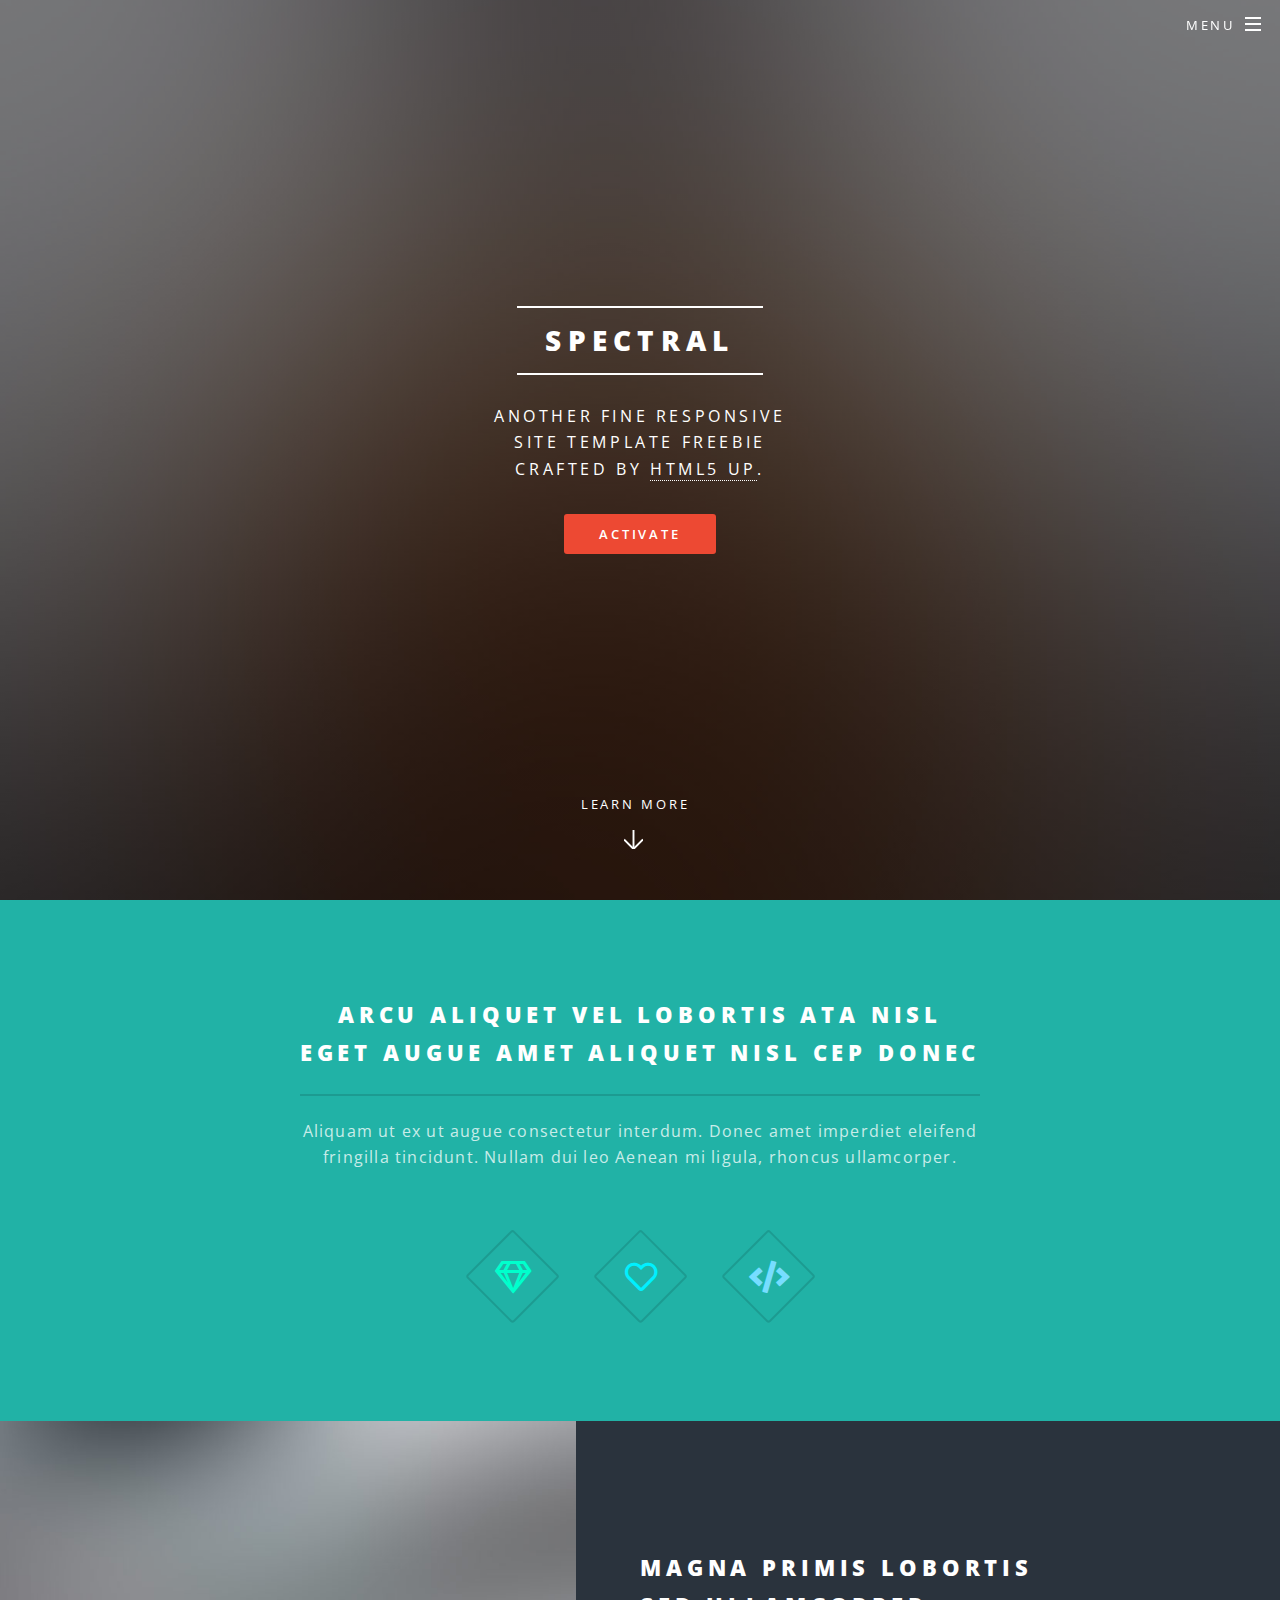
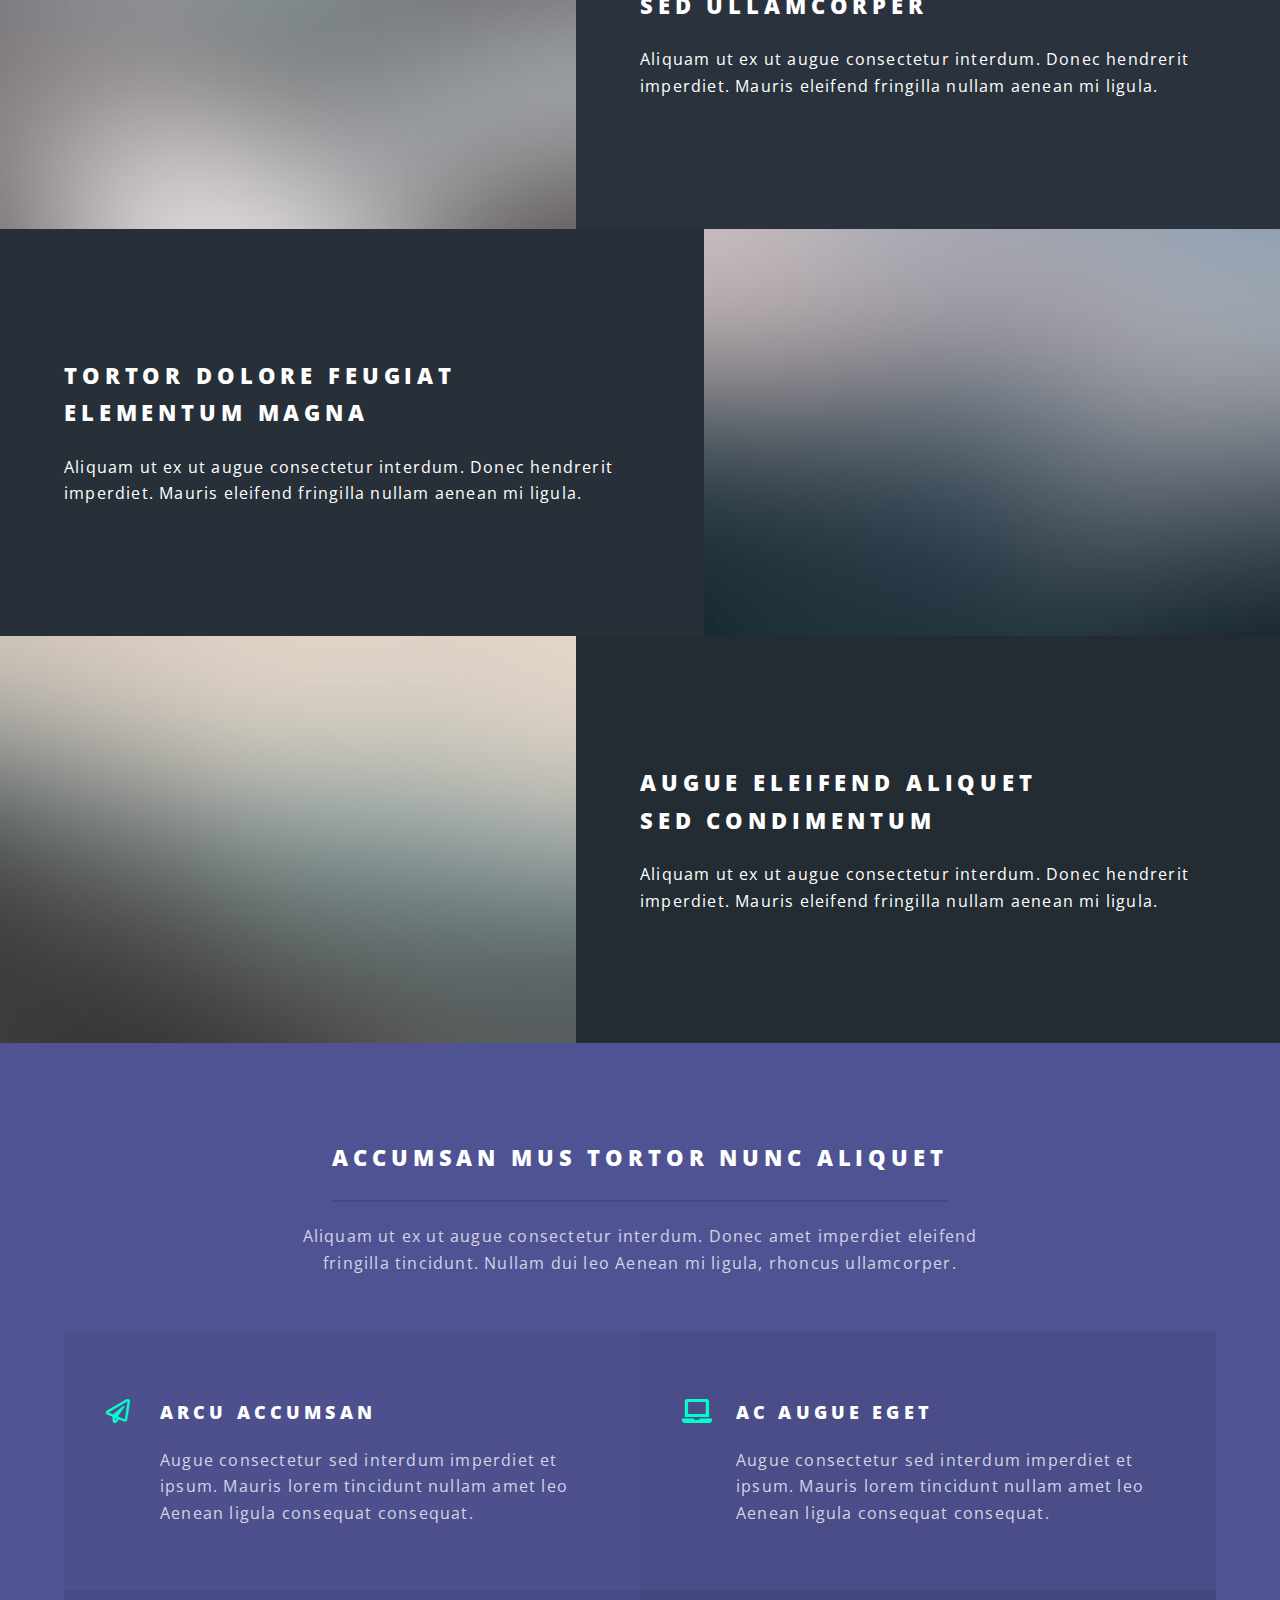
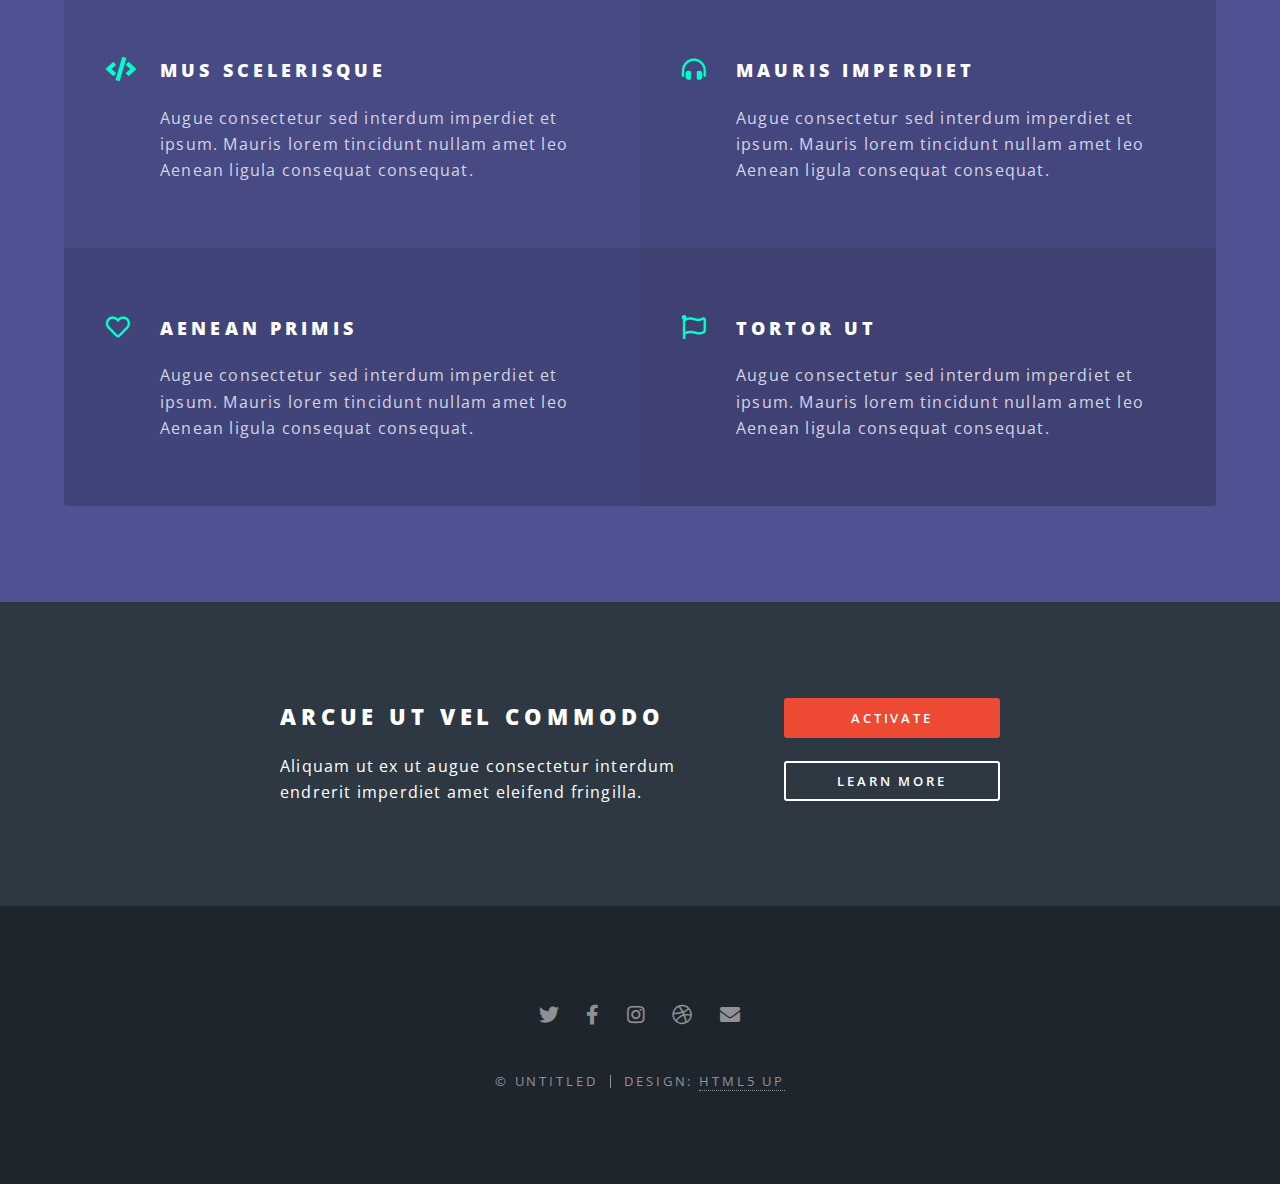
<file: index.html>
<!DOCTYPE HTML>
<!--
	Spectral by HTML5 UP
	html5up.net | @ajlkn
	Free for personal and commercial use under the CCA 3.0 license (html5up.net/license)
-->
<html>
	<head>
		<title>Spectral by HTML5 UP</title>
		<meta charset="utf-8" />
		<meta name="viewport" content="width=device-width, initial-scale=1, user-scalable=no" />
		<link rel="stylesheet" href="assets/css/main.css" />
		<noscript><link rel="stylesheet" href="assets/css/noscript.css" /></noscript>
	</head>
	<body class="landing is-preload">

		<!-- Page Wrapper -->
			<div id="page-wrapper">

				<!-- Header -->
					<header id="header" class="alt">
						<h1><a href="index.html">Spectral</a></h1>
						<nav id="nav">
							<ul>
								<li class="special">
									<a href="#menu" class="menuToggle"><span>Menu</span></a>
									<div id="menu">
										<ul>
											<li><a href="index.html">Home</a></li>
											<li><a href="generic.html">Generic</a></li>
											<li><a href="elements.html">Elements</a></li>
											<li><a href="#">Sign Up</a></li>
											<li><a href="#">Log In</a></li>
										</ul>
									</div>
								</li>
							</ul>
						</nav>
					</header>

				<!-- Banner -->
					<section id="banner">
						<div class="inner">
							<h2>Spectral</h2>
							<p>Another fine responsive<br />
							site template freebie<br />
							crafted by <a href="http://html5up.net">HTML5 UP</a>.</p>
							<ul class="actions special">
								<li><a href="#" class="button primary">Activate</a></li>
							</ul>
						</div>
						<a href="#one" class="more scrolly">Learn More</a>
					</section>

				<!-- One -->
					<section id="one" class="wrapper style1 special">
						<div class="inner">
							<header class="major">
								<h2>Arcu aliquet vel lobortis ata nisl<br />
								eget augue amet aliquet nisl cep donec</h2>
								<p>Aliquam ut ex ut augue consectetur interdum. Donec amet imperdiet eleifend<br />
								fringilla tincidunt. Nullam dui leo Aenean mi ligula, rhoncus ullamcorper.</p>
							</header>
							<ul class="icons major">
								<li><span class="icon fa-gem major style1"><span class="label">Lorem</span></span></li>
								<li><span class="icon fa-heart major style2"><span class="label">Ipsum</span></span></li>
								<li><span class="icon solid fa-code major style3"><span class="label">Dolor</span></span></li>
							</ul>
						</div>
					</section>

				<!-- Two -->
					<section id="two" class="wrapper alt style2">
						<section class="spotlight">
							<div class="image"><img src="images/pic01.jpg" alt="" /></div><div class="content">
								<h2>Magna primis lobortis<br />
								sed ullamcorper</h2>
								<p>Aliquam ut ex ut augue consectetur interdum. Donec hendrerit imperdiet. Mauris eleifend fringilla nullam aenean mi ligula.</p>
							</div>
						</section>
						<section class="spotlight">
							<div class="image"><img src="images/pic02.jpg" alt="" /></div><div class="content">
								<h2>Tortor dolore feugiat<br />
								elementum magna</h2>
								<p>Aliquam ut ex ut augue consectetur interdum. Donec hendrerit imperdiet. Mauris eleifend fringilla nullam aenean mi ligula.</p>
							</div>
						</section>
						<section class="spotlight">
							<div class="image"><img src="images/pic03.jpg" alt="" /></div><div class="content">
								<h2>Augue eleifend aliquet<br />
								sed condimentum</h2>
								<p>Aliquam ut ex ut augue consectetur interdum. Donec hendrerit imperdiet. Mauris eleifend fringilla nullam aenean mi ligula.</p>
							</div>
						</section>
					</section>

				<!-- Three -->
					<section id="three" class="wrapper style3 special">
						<div class="inner">
							<header class="major">
								<h2>Accumsan mus tortor nunc aliquet</h2>
								<p>Aliquam ut ex ut augue consectetur interdum. Donec amet imperdiet eleifend<br />
								fringilla tincidunt. Nullam dui leo Aenean mi ligula, rhoncus ullamcorper.</p>
							</header>
							<ul class="features">
								<li class="icon fa-paper-plane">
									<h3>Arcu accumsan</h3>
									<p>Augue consectetur sed interdum imperdiet et ipsum. Mauris lorem tincidunt nullam amet leo Aenean ligula consequat consequat.</p>
								</li>
								<li class="icon solid fa-laptop">
									<h3>Ac Augue Eget</h3>
									<p>Augue consectetur sed interdum imperdiet et ipsum. Mauris lorem tincidunt nullam amet leo Aenean ligula consequat consequat.</p>
								</li>
								<li class="icon solid fa-code">
									<h3>Mus Scelerisque</h3>
									<p>Augue consectetur sed interdum imperdiet et ipsum. Mauris lorem tincidunt nullam amet leo Aenean ligula consequat consequat.</p>
								</li>
								<li class="icon solid fa-headphones-alt">
									<h3>Mauris Imperdiet</h3>
									<p>Augue consectetur sed interdum imperdiet et ipsum. Mauris lorem tincidunt nullam amet leo Aenean ligula consequat consequat.</p>
								</li>
								<li class="icon fa-heart">
									<h3>Aenean Primis</h3>
									<p>Augue consectetur sed interdum imperdiet et ipsum. Mauris lorem tincidunt nullam amet leo Aenean ligula consequat consequat.</p>
								</li>
								<li class="icon fa-flag">
									<h3>Tortor Ut</h3>
									<p>Augue consectetur sed interdum imperdiet et ipsum. Mauris lorem tincidunt nullam amet leo Aenean ligula consequat consequat.</p>
								</li>
							</ul>
						</div>
					</section>

				<!-- CTA -->
					<section id="cta" class="wrapper style4">
						<div class="inner">
							<header>
								<h2>Arcue ut vel commodo</h2>
								<p>Aliquam ut ex ut augue consectetur interdum endrerit imperdiet amet eleifend fringilla.</p>
							</header>
							<ul class="actions stacked">
								<li><a href="#" class="button fit primary">Activate</a></li>
								<li><a href="#" class="button fit">Learn More</a></li>
							</ul>
						</div>
					</section>

				<!-- Footer -->
					<footer id="footer">
						<ul class="icons">
							<li><a href="#" class="icon brands fa-twitter"><span class="label">Twitter</span></a></li>
							<li><a href="#" class="icon brands fa-facebook-f"><span class="label">Facebook</span></a></li>
							<li><a href="#" class="icon brands fa-instagram"><span class="label">Instagram</span></a></li>
							<li><a href="#" class="icon brands fa-dribbble"><span class="label">Dribbble</span></a></li>
							<li><a href="#" class="icon solid fa-envelope"><span class="label">Email</span></a></li>
						</ul>
						<ul class="copyright">
							<li>&copy; Untitled</li><li>Design: <a href="http://html5up.net">HTML5 UP</a></li>
						</ul>
					</footer>

			</div>

		<!-- Scripts -->
			<script src="assets/js/jquery.min.js"></script>
			<script src="assets/js/jquery.scrollex.min.js"></script>
			<script src="assets/js/jquery.scrolly.min.js"></script>
			<script src="assets/js/browser.min.js"></script>
			<script src="assets/js/breakpoints.min.js"></script>
			<script src="assets/js/util.js"></script>
			<script src="assets/js/main.js"></script>

	</body>
</html>
</file>
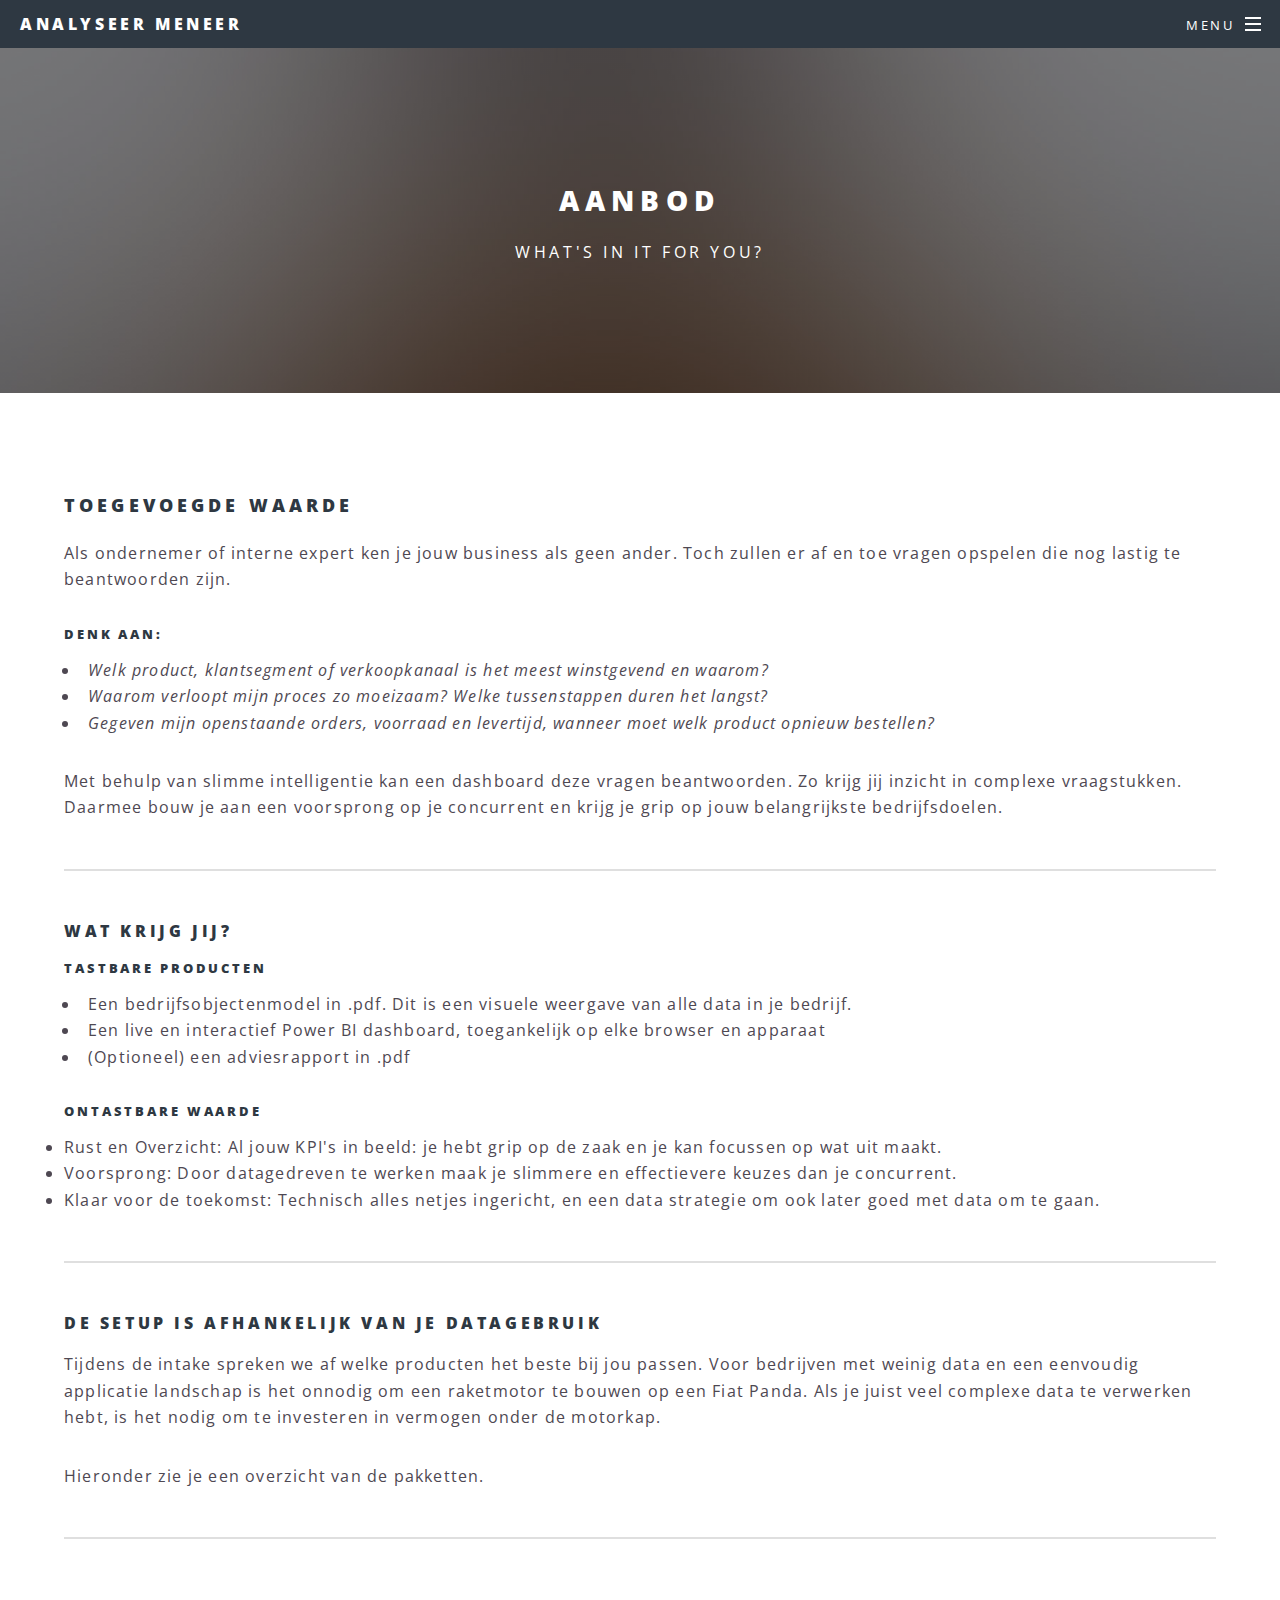
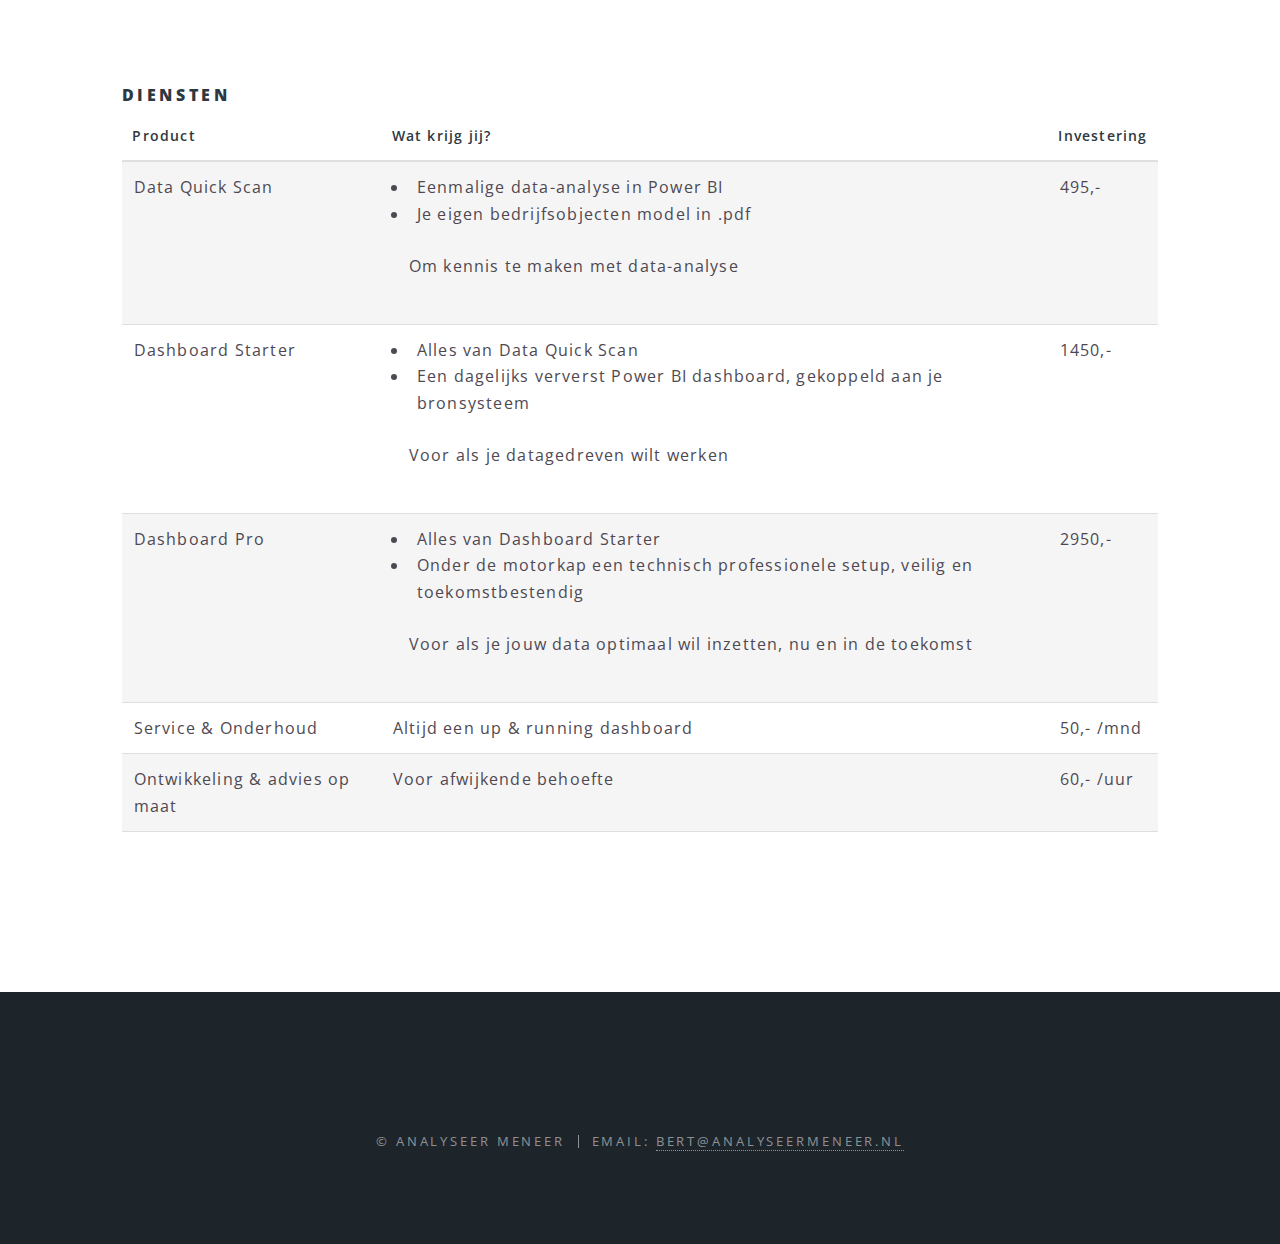
<file: aanbod.html>
<!DOCTYPE HTML>
<!--
	Analyseer Meneer by HTML5 UP
	html5up.net | @ajlkn
	Free for personal and commercial use under the CCA 3.0 license (html5up.net/license)
-->
<html>

<head>
	<title>Aanbod - Analyseer Meneer by HTML5 UP</title>
	<meta charset="utf-8" />
	<meta name="viewport" content="width=device-width, initial-scale=1, user-scalable=no" />
	<link rel="stylesheet" href="assets/css/main.css" />
	<noscript>
		<link rel="stylesheet" href="assets/css/noscript.css" />
	</noscript>
</head>

<body class="is-preload">

	<!-- Page Wrapper -->
	<div id="page-wrapper">

		<!-- Header -->
		<header id="header">
			<h1><a href="index.html">Analyseer Meneer</a></h1>
			<nav id="nav">
				<ul>
					<li class="special">
						<a href="#menu" class="menuToggle"><span>Menu</span></a>
						<div id="menu">
							<ul>
								<li><a href="index.html">Home</a></li>
								<li><a href="about.html">Over mij</a></li>
								<li><a href="aanbod.html">Aanbod</a></li>
								<!-- <li><a href="#">Sign Up</a></li>
											<li><a href="#">Log In</a></li> -->
							</ul>
						</div>
					</li>
				</ul>
			</nav>
		</header>

		<!-- Main -->
		<article id="main">
			<header>
				<h2>Aanbod</h2>
				<p>What's in it for you?</p>
			</header>
			<section class="wrapper style5">
				<div class="inner">

					<h3>Toegevoegde waarde</h3>
					<p>Als ondernemer of interne expert ken je jouw business als geen ander. Toch zullen er af en toe vragen opspelen die nog lastig te beantwoorden zijn.  </p>

					<div class="inner">
						<div class="col-6 col-12-medium">
							<h5>Denk aan:</h5>
							<ul>
								<li><i>Welk product, klantsegment of verkoopkanaal is het meest winstgevend en waarom? </i></li>
								<li><i>Waarom verloopt mijn proces zo moeizaam? Welke tussenstappen duren het langst? </i></li>
								<li><i>Gegeven mijn openstaande orders, voorraad en levertijd, wanneer moet welk product opnieuw bestellen?</i></li>
							</ul>

					<p>Met behulp van slimme intelligentie kan een dashboard deze vragen beantwoorden. Zo krijg jij inzicht in complexe vraagstukken. Daarmee bouw je aan een voorsprong op je concurrent en krijg je grip op jouw belangrijkste bedrijfsdoelen.</p>

	<hr />

					<h4>Wat krijg jij?</h4>
					<div class="inner">
						<div class="col-6 col-12-medium">
							<h5>Tastbare producten</h5>
							<ul>
								<li>Een bedrijfsobjectenmodel in .pdf. Dit is een visuele weergave van alle data in je bedrijf.</li>
								<li>Een live en interactief Power BI dashboard, toegankelijk op elke browser en apparaat</li>
								<li>(Optioneel) een adviesrapport in .pdf</li>
							</ul>
							<h5>Ontastbare waarde</h5>
								<li>Rust en Overzicht: Al jouw KPI's in beeld: je hebt grip op de zaak en je kan focussen op wat uit maakt. </li>
								<li>Voorsprong: Door datagedreven te werken maak je slimmere en effectievere keuzes dan je concurrent. </li>
								<li>Klaar voor de toekomst: Technisch alles netjes ingericht, en een data strategie om ook later goed met data om te gaan. </li>
								
							</ul>

							<hr />

							<h4>De setup is afhankelijk van je datagebruik</h4>
							<p>Tijdens de intake spreken we af welke producten het beste bij jou passen. Voor bedrijven met weinig data en een eenvoudig applicatie landschap is het onnodig om een raketmotor te bouwen op een Fiat Panda. Als je juist veel complexe data te verwerken hebt, is het nodig om te investeren in vermogen onder de motorkap. </p>

							<p>Hieronder zie je een overzicht van de pakketten.</p>
							<hr />

						</div>
						<!-- </section> -->

						<!-- Tabel -->
						<section class="wrapper style5">
							<div class="inner">
								<h4>Diensten</h4>
								<!-- <h5>Default</h5> -->
								<div class="table-wrapper">
									<table>
										<thead>
											<tr>
												<th>Product</th>
												<th>Wat krijg jij?</th>
												<th>Investering</th>
											</tr>
										</thead>
										<tbody>
											<tr>
												<td>Data Quick Scan</td>
												<td>
													<ul>
														<li>Eenmalige data-analyse in Power BI</li>
														<li>Je eigen bedrijfsobjecten model in .pdf</li>
														<br>
														Om kennis te maken met data-analyse
													</ul>
												</td>
												<td>495,-</td>
											</tr>
											<tr>
												<td>Dashboard Starter</td>
												<td>
													<ul>
														<li>Alles van Data Quick Scan</li>
														<li>Een dagelijks ververst Power BI dashboard, gekoppeld aan je
															bronsysteem
														</li>
														<br>
														Voor als je datagedreven wilt werken
													</ul>
												</td>
												</td>
												<td>1450,-</td>
											</tr>
											<tr>
												<td>Dashboard Pro</td>
												<td>
													<ul>
														<li>Alles van Dashboard Starter</li>
														<li>Onder de motorkap een technisch professionele setup, veilig
															en
															toekomstbestendig</li>
														<br>
														Voor als je jouw data optimaal wil inzetten, nu en in de
														toekomst
													</ul>
												</td>
												</td>
												<td>2950,-</td>
											</tr>
											<tr>
												<td>Service & Onderhoud</td>
												<td>Altijd een up & running dashboard</td>
												<td>50,- /mnd
												</td>
											</tr>
											<tr>
												<td>Ontwikkeling & advies op maat </td>
												<td>Voor afwijkende behoefte</td>
												<td>60,- /uur
												</td>
											</tr>
											<!-- <tr>
									<td>Item Four</td>
									<td>Vitae integer tempus condimentum.</td>
									<td>19.99</td>
								</tr>
								<tr>
									<td>Item Five</td>
									<td>Ante turpis integer aliquet porttitor.</td>
									<td>29.99</td>
								</tr> -->
										</tbody>
										<!-- <tfoot>
								<tr>
									<td colspan="2"></td>
									<td>100.00</td>
								</tr>
							</tfoot> -->
									</table>
								</div>
						</section>


		</article>

				<!-- Footer -->
					<footer id="footer">
						<ul class="icons">
							<!-- <li><a  class="icon brands fa-twitter"><span class="label">Twitter</span></a></li>
							<li><a  class="icon brands fa-facebook-f"><span class="label">Facebook</span></a></li>
							<li><a  class="icon brands fa-instagram"><span class="label">Instagram</span></a></li>
							<li><a  class="icon brands fa-dribbble"><span class="label">Dribbble</span></a></li>
							<li><a  class="icon solid fa-envelope"><span class="label">Email</span></a></li> -->
						</ul>
						<ul class="copyright">
							<li>&copy; Analyseer Meneer</li><li>Email: <a href="mailto:bert@analyseermeneer.nl">bert@analyseermeneer.nl</a></li>
						</ul>
					</footer>

	</div>

	<!-- Scripts -->
	<script src="assets/js/jquery.min.js"></script>
	<script src="assets/js/jquery.scrollex.min.js"></script>
	<script src="assets/js/jquery.scrolly.min.js"></script>
	<script src="assets/js/browser.min.js"></script>
	<script src="assets/js/breakpoints.min.js"></script>
	<script src="assets/js/util.js"></script>
	<script src="assets/js/main.js"></script>

</body>

</html>
</file>
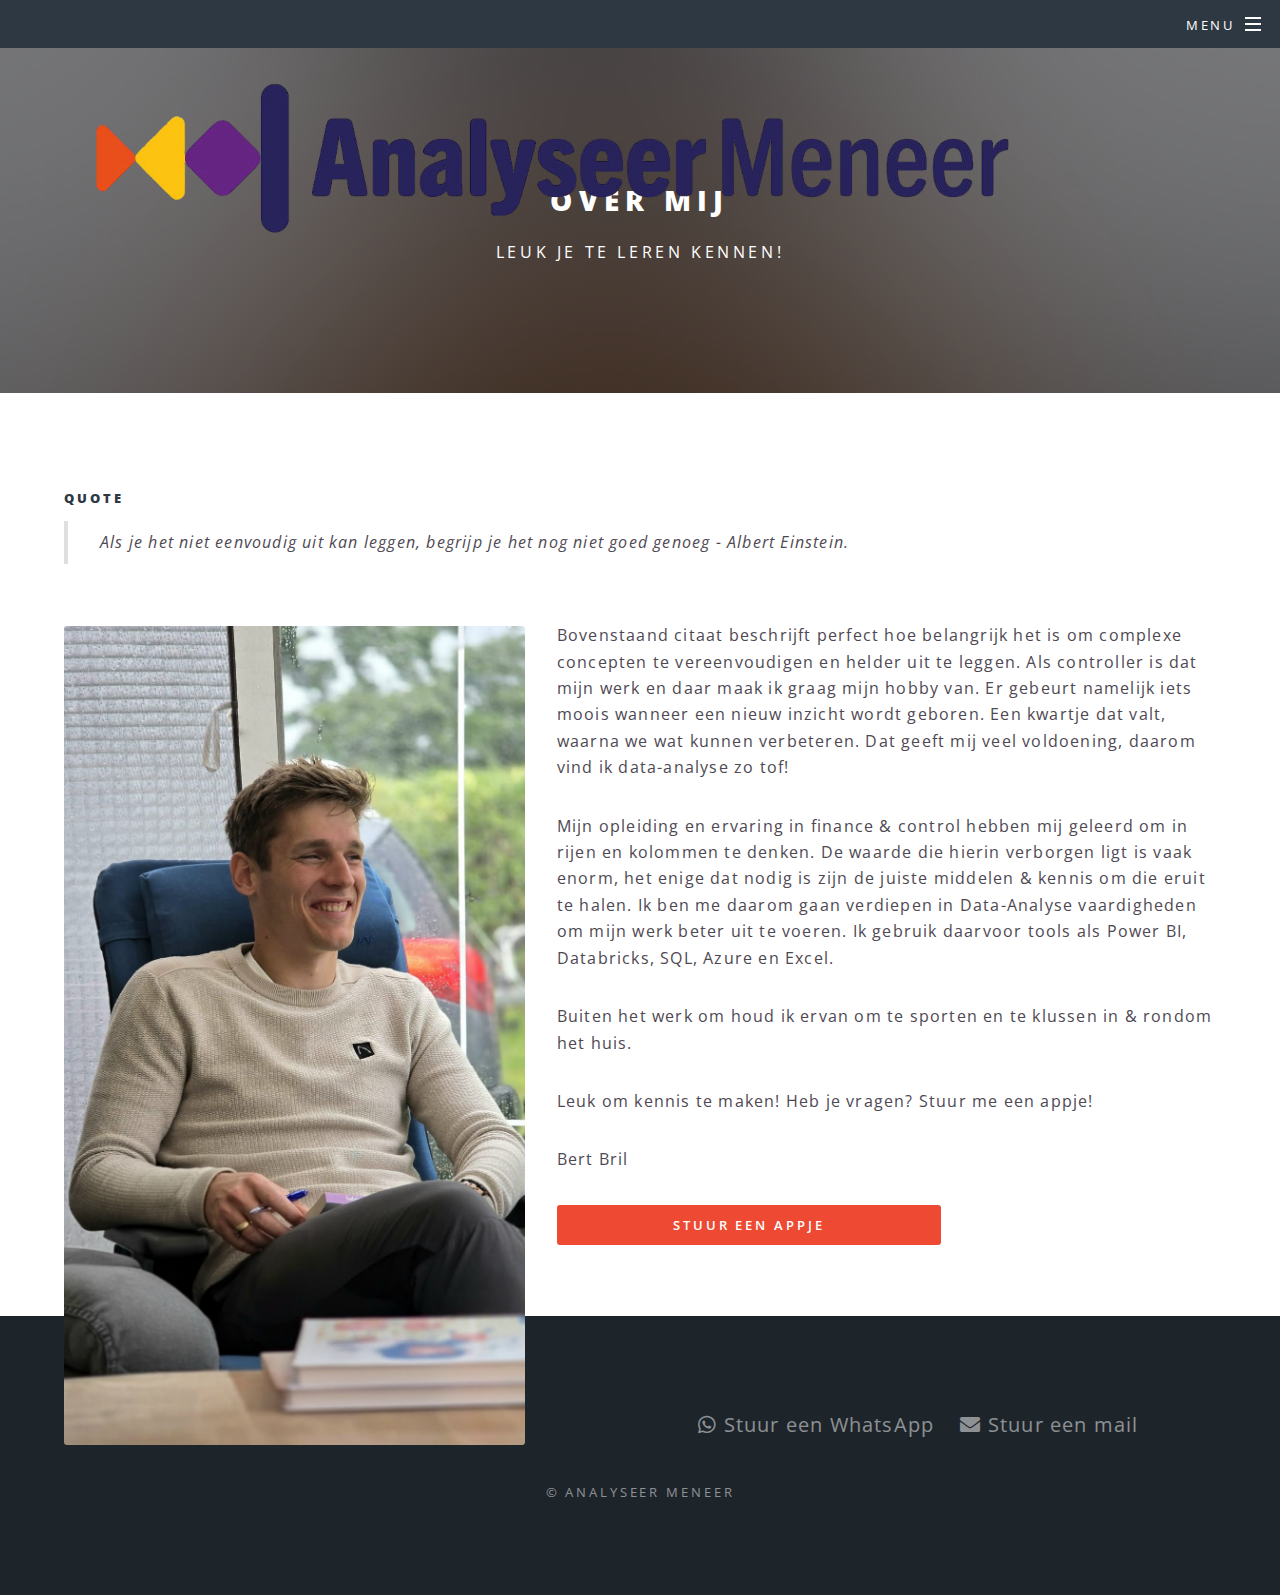
<file: about.html>
<!DOCTYPE HTML>
<!--
	Analyseer Meneer by HTML5 UP
	html5up.net | @ajlkn
	Free for personal and commercial use under the CCA 3.0 license (html5up.net/license)
-->
<html>

<head>
	<title>Over mij - Analyseer Meneer</title>
	<meta charset="utf-8" />
	<meta name="viewport" content="width=device-width, initial-scale=1, user-scalable=no" />
	<link rel="stylesheet" href="assets/css/main.css" />
	<noscript>
		<link rel="stylesheet" href="assets/css/noscript.css" />
	</noscript>
</head>

<body class="is-preload">

	<!-- Page Wrapper -->
	<div id="page-wrapper">

		
		<!-- Header -->
		<header id="header">
			<h1><a href="index.html"> <img src="images/logo zonder achtergrond.png" class="logo-header"> </a></h1>
			<nav id="nav">
				<ul>
					<li class="special">
						<a href="#menu" class="menuToggle"><span>Menu</span></a>
						<div id="menu">
							<ul>
								<li><a href="index.html">Home</a></li>
								<li><a href="about.html">Over mij</a></li>
								<li><a href="product.html">Product</a></li>
								<li><a href="investering.html">Tarieven</a></li>
								<!-- <li><a href="#">Log In</a></li> -->
							</ul>
						</div>
					</li>
				</ul>
			</nav>
		</header>

		<!-- Main -->
		<article id="main">
			<header>
				<h2>Over mij</h2>
				<p>Leuk je te leren kennen!</p>
			</header>
			
			<section class="wrapper style5">
				<div class="inner">

					<!-- <h3>Ik werk nog aan deze pagina. Komt binnenkort terug voor een update</h3> -->

					<h5>Quote</h5>
					<blockquote>Als je het niet eenvoudig uit kan leggen, begrijp je het nog niet goed genoeg - Albert
						Einstein.</blockquote>

						<br>

					<!-- <h5> De Analyseer Meneer </h5> -->
					<p><span class="image left"><img src="images/Pasfoto.jpg" alt="" /></span> Bovenstaand citaat
						beschrijft perfect hoe belangrijk het is om complexe concepten te vereenvoudigen en helder uit
						te leggen. Als controller is dat mijn werk en daar maak ik graag mijn hobby van. Er gebeurt
						namelijk iets moois wanneer een nieuw inzicht wordt geboren. Een kwartje dat valt, waarna we wat
						kunnen verbeteren. Dat geeft mij veel voldoening, daarom vind ik data-analyse zo tof! </p>

					<p> Mijn opleiding en ervaring in finance & control hebben mij geleerd om in rijen en kolommen te
						denken. De waarde die hierin verborgen ligt is vaak enorm, het enige dat nodig is zijn de juiste
						middelen & kennis om die eruit te halen. Ik ben me daarom gaan verdiepen in Data-Analyse
						vaardigheden om mijn werk beter uit te voeren. Ik gebruik daarvoor tools als Power BI,
						Databricks, SQL, Azure en Excel. </p>

					<p>Buiten het werk om houd ik ervan om te sporten en te klussen in & rondom het huis.</p>

					<p>Leuk om kennis te maken! Heb je vragen? Stuur me een appje! </p>

					<p>Bert Bril</p>
					
					<a href="https://wa.me/+31620243150/" class="button fit primary">Stuur een appje</a>
			
<!-- 
					<hr /> -->
				


			</section>



		</article>



		<!-- Footer -->
		<footer id="footer">
			<ul class="icons">
				<li><a  href="https://wa.me/+31620243150/" class="icon brands fa-whatsapp"> Stuur een WhatsApp <span class="label">test</span> </a></li>
				<li><a  href="mailto:bert@analyseermeneer.nl" class="icon solid fa-envelope"> Stuur een mail <span class="label">Email</span></a></li>
			</ul>
			<ul class="copyright">
				<li>&copy; Analyseer Meneer</li>
				<!-- <li>Email: <a href="mailto:bert@analyseermeneer.nl">bert@analyseermeneer.nl</a></li>
				<li>Whatsapp: <a href="https://wa.me/+31620243150/">0620243150</a></li> -->
			</ul>
		</footer>



	</div>

	<!-- Scripts -->
	<script src="assets/js/jquery.min.js"></script>
	<script src="assets/js/jquery.scrollex.min.js"></script>
	<script src="assets/js/jquery.scrolly.min.js"></script>
	<script src="assets/js/browser.min.js"></script>
	<script src="assets/js/breakpoints.min.js"></script>
	<script src="assets/js/util.js"></script>
	<script src="assets/js/main.js"></script>

</body>

</html>
</file>
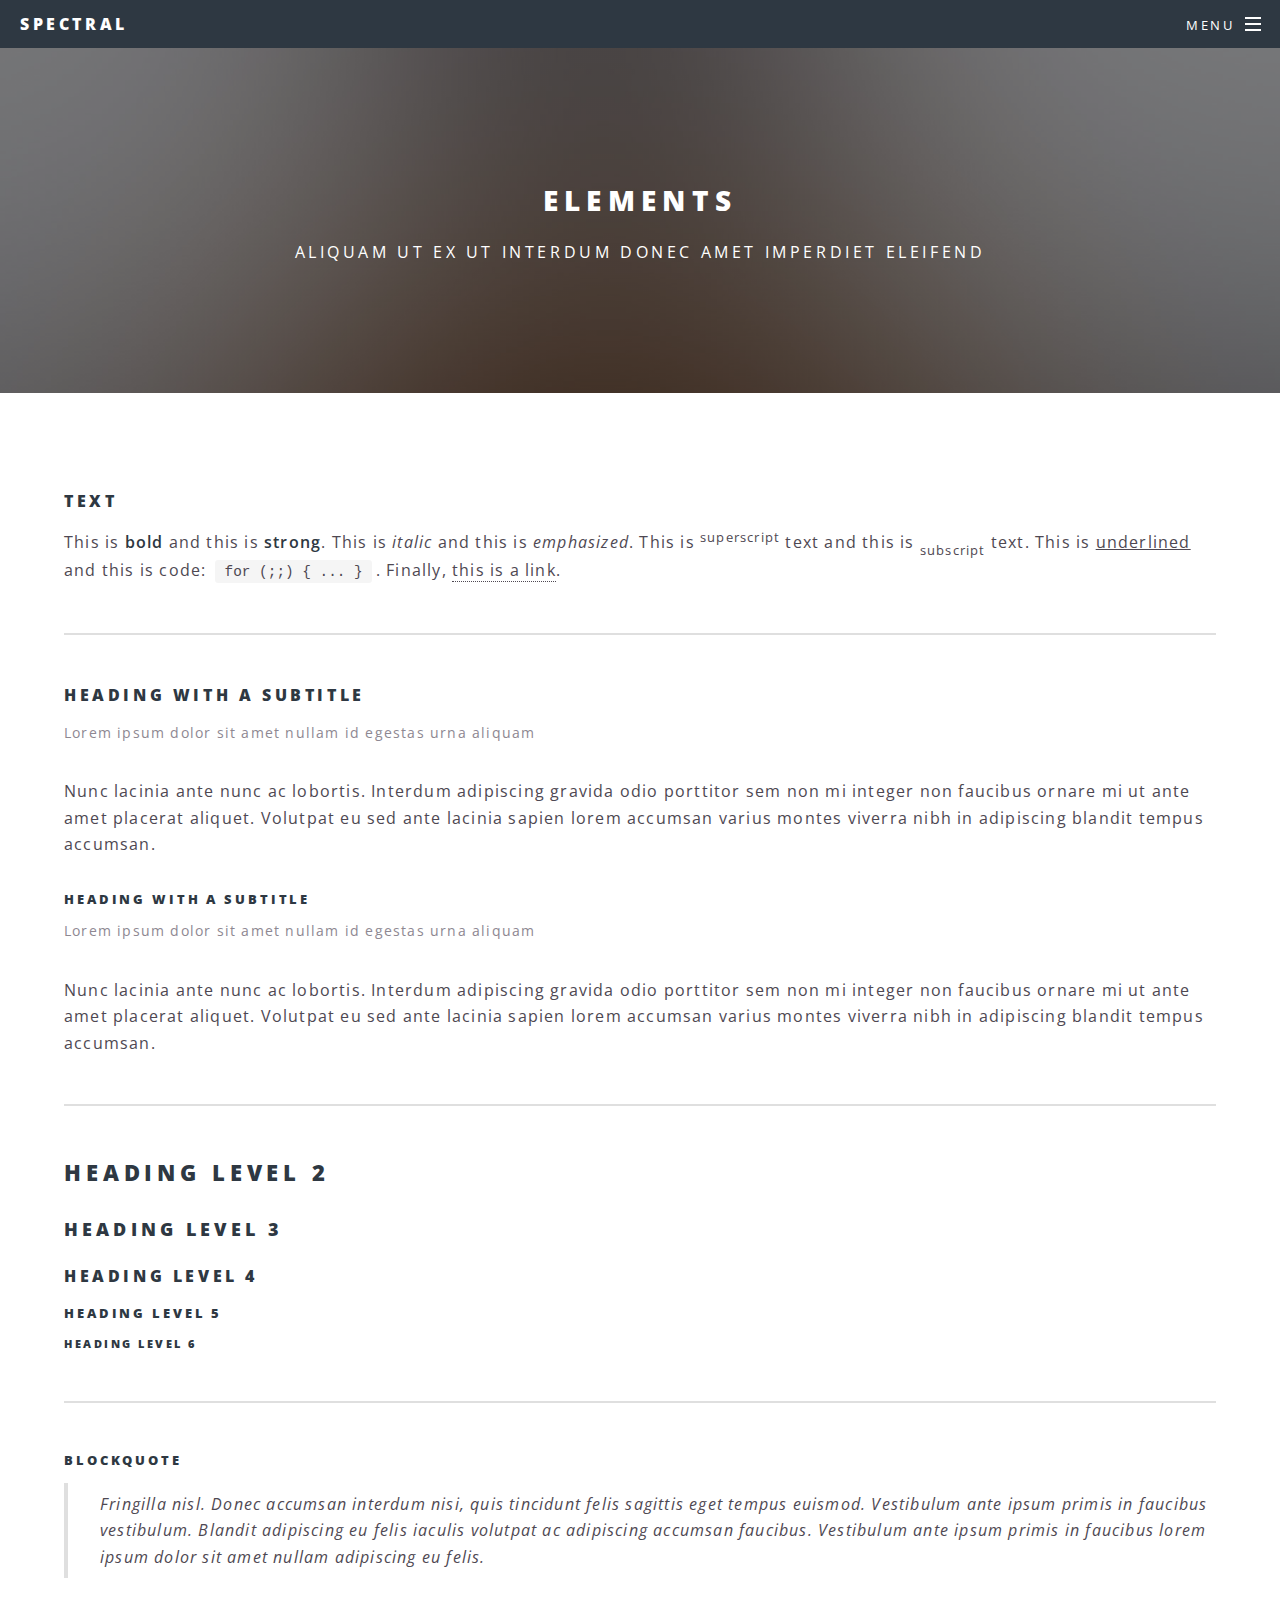
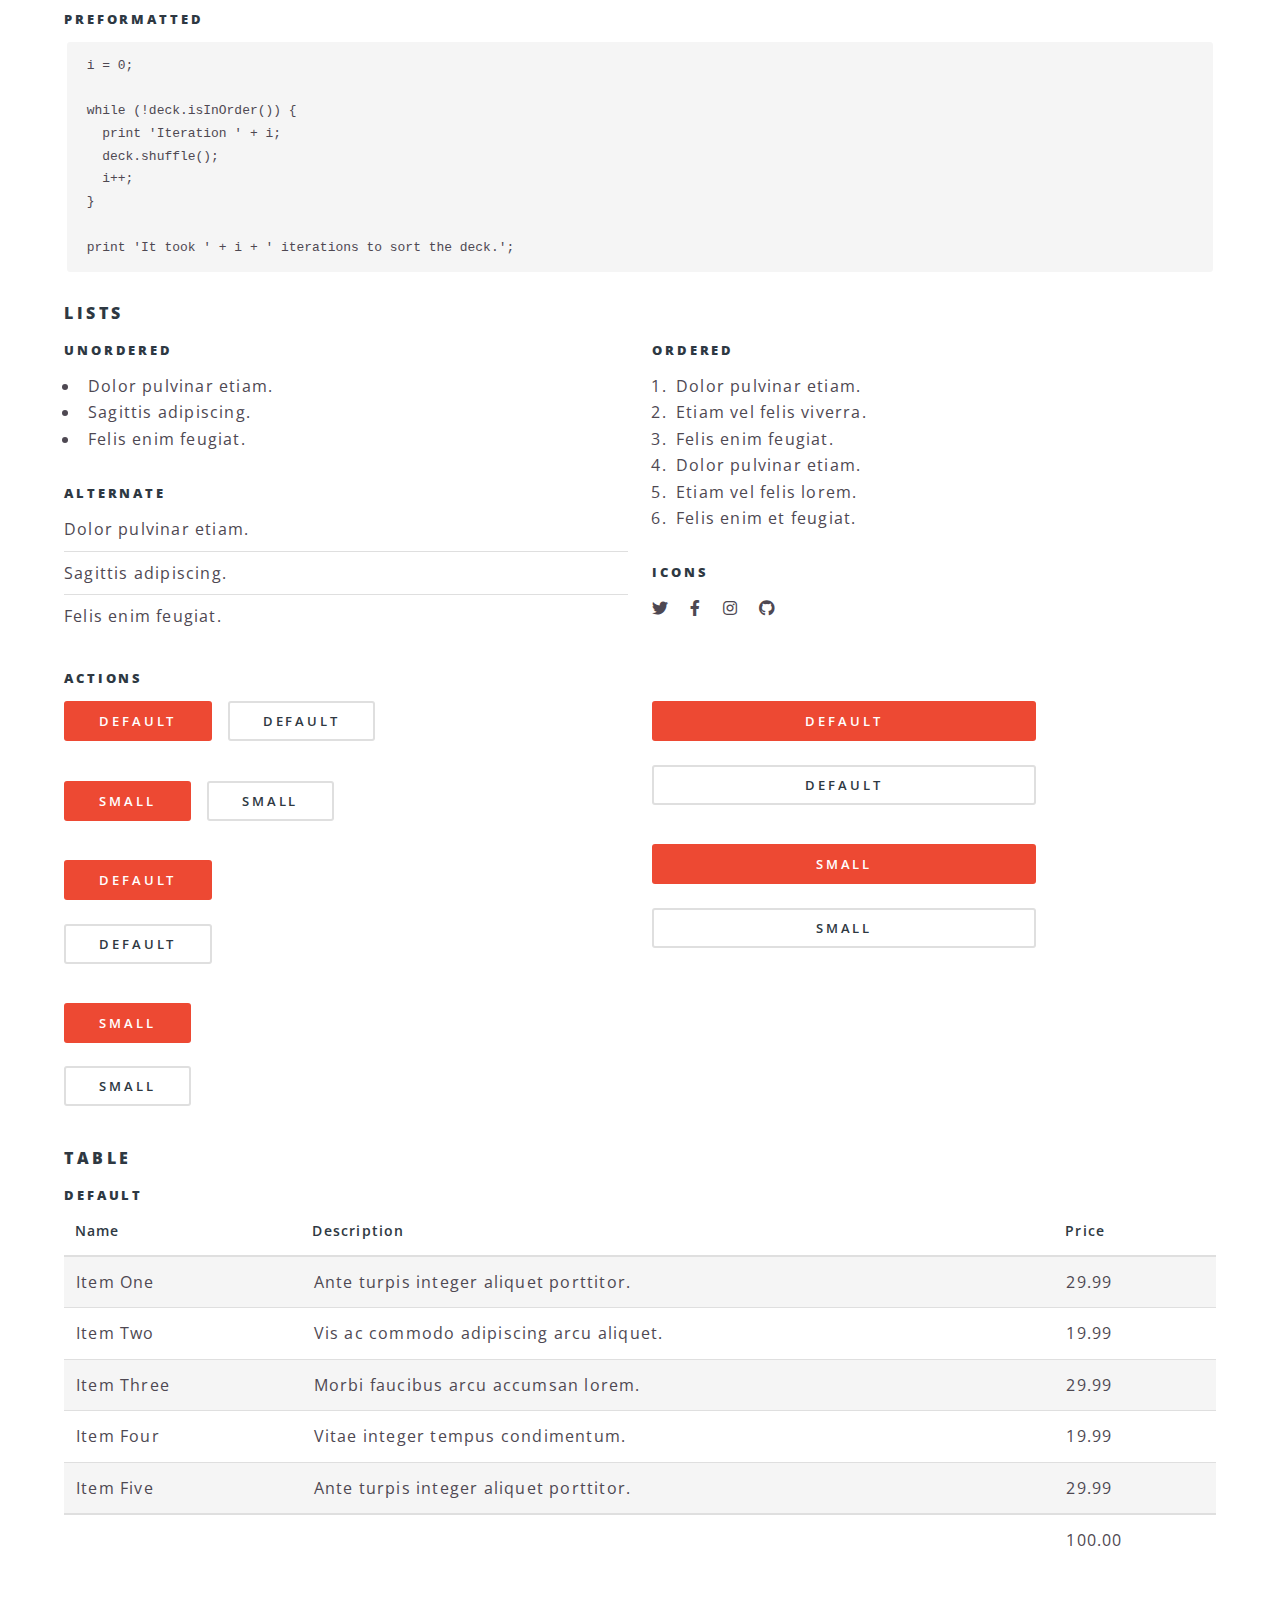
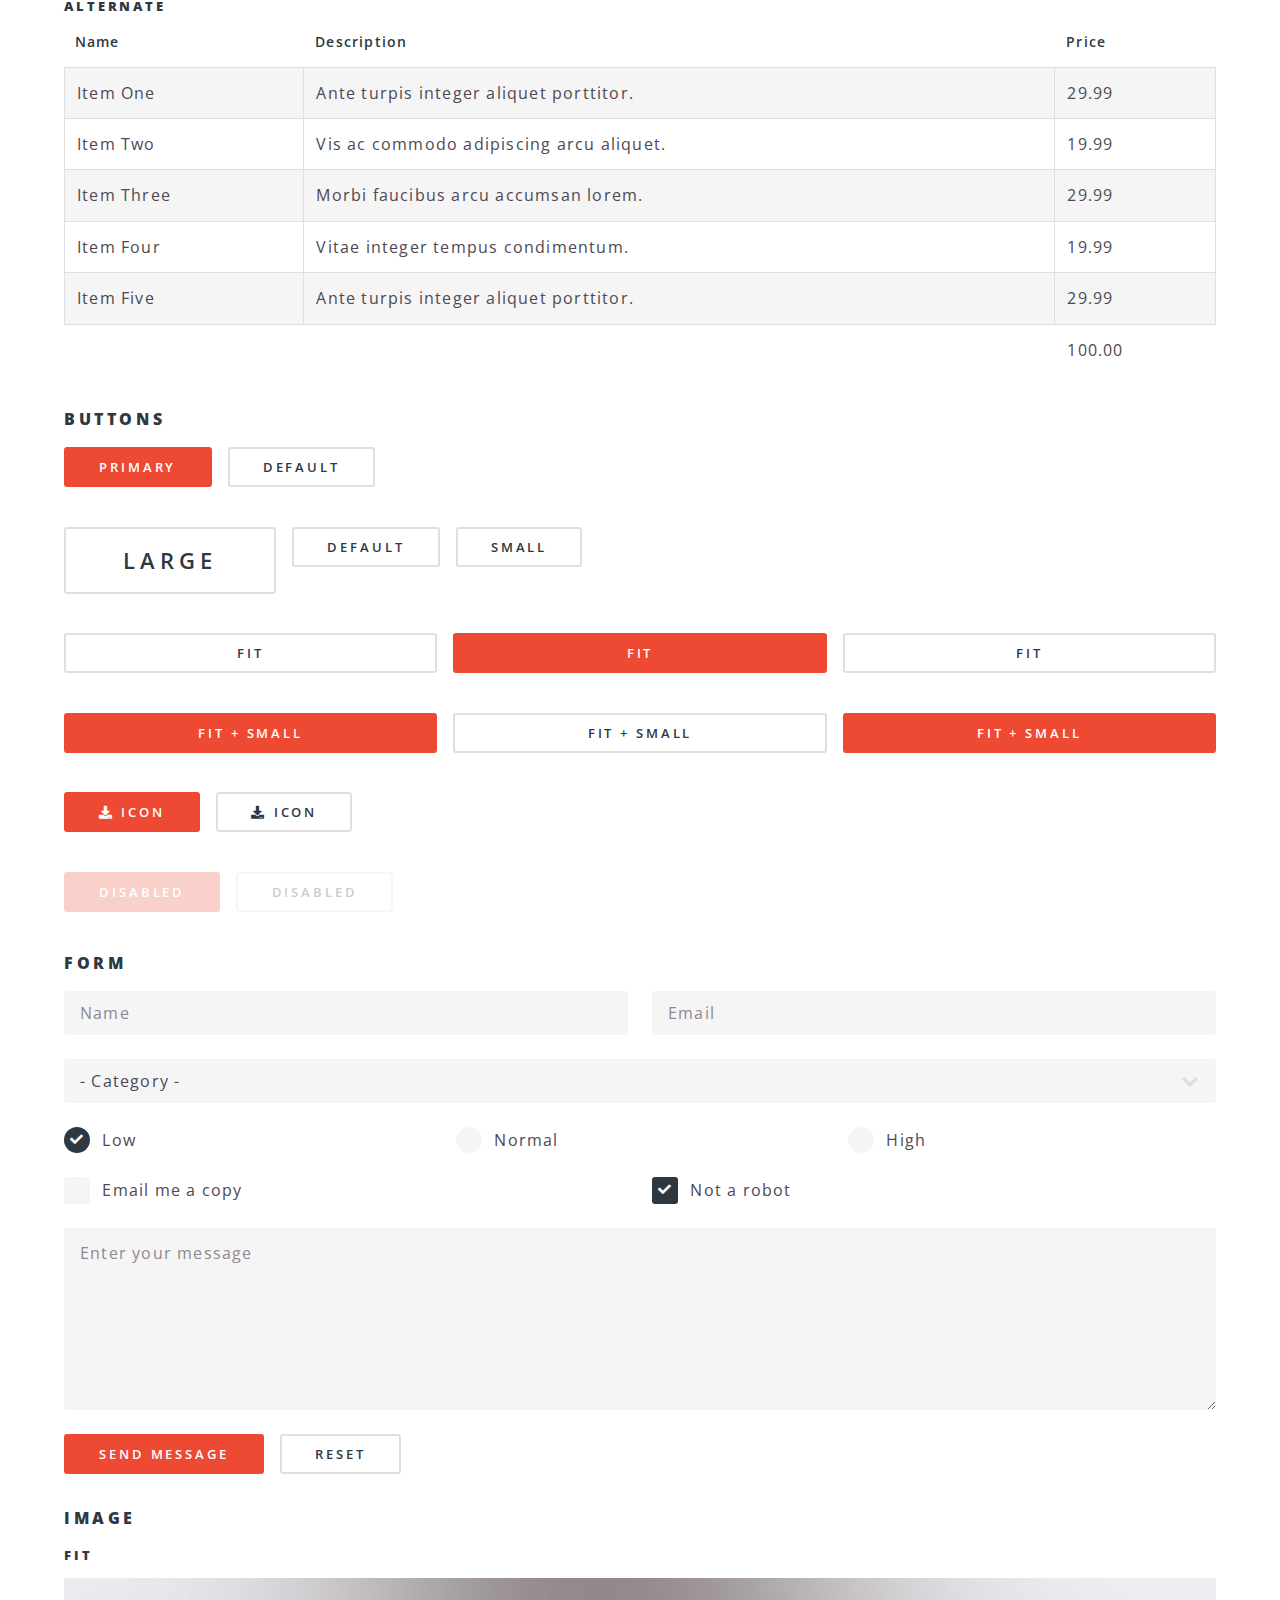
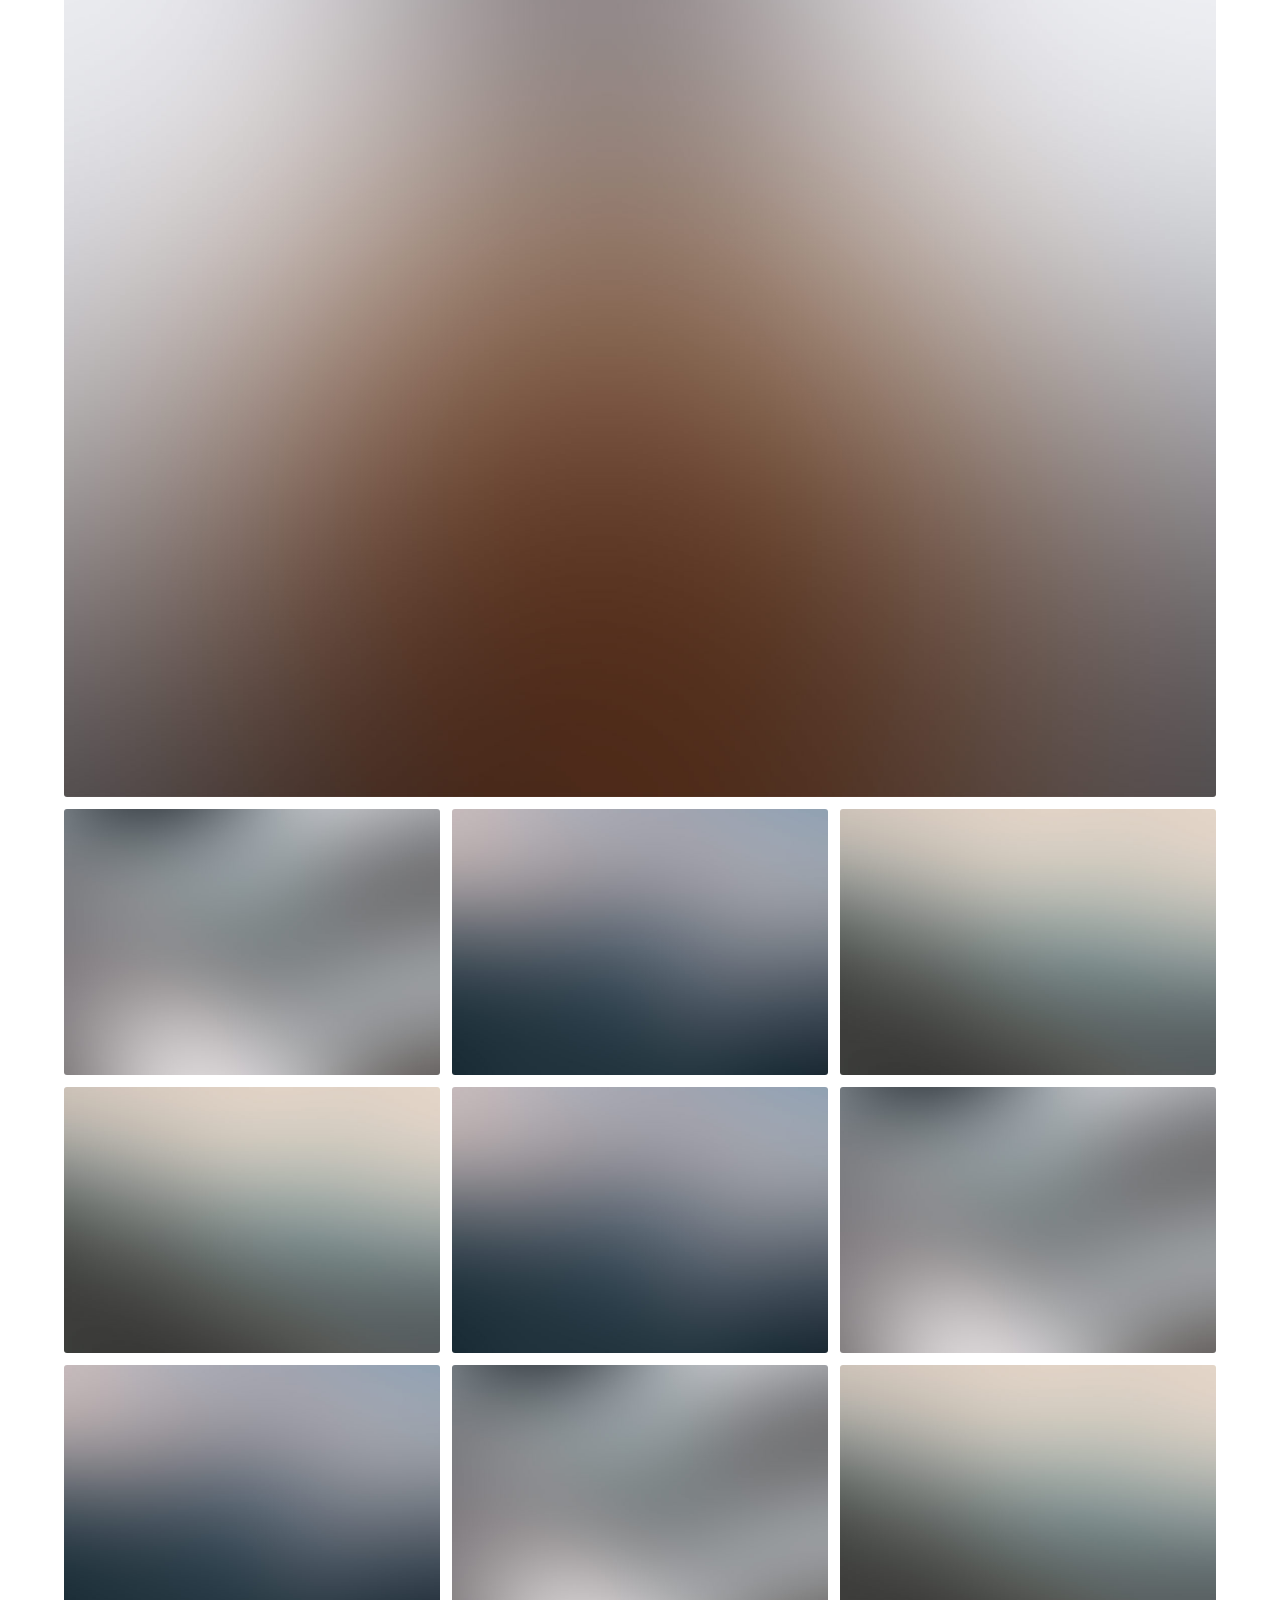
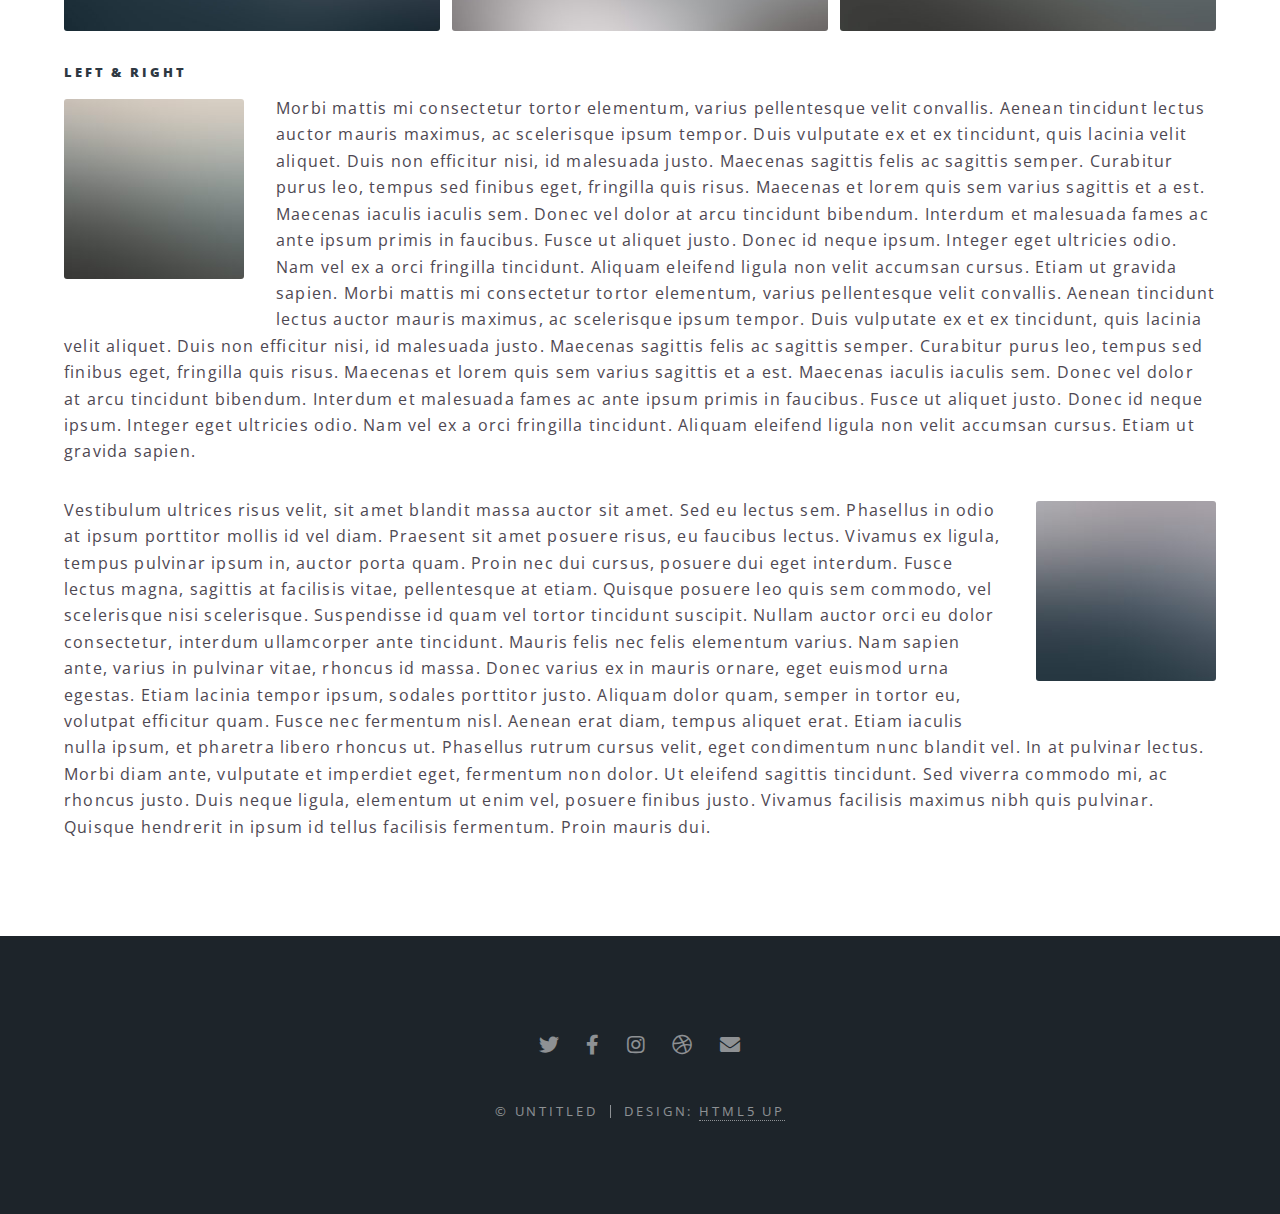
<file: elements.html>
<!DOCTYPE HTML>
<!--
	Spectral by HTML5 UP
	html5up.net | @ajlkn
	Free for personal and commercial use under the CCA 3.0 license (html5up.net/license)
-->
<html>
	<head>
		<title>Elements - Spectral by HTML5 UP</title>
		<meta charset="utf-8" />
		<meta name="viewport" content="width=device-width, initial-scale=1, user-scalable=no" />
		<link rel="stylesheet" href="assets/css/main.css" />
		<noscript><link rel="stylesheet" href="assets/css/noscript.css" /></noscript>
	</head>
	<body class="is-preload">

		<!-- Page Wrapper -->
			<div id="page-wrapper">

				<!-- Header -->
					<header id="header">
						<h1><a href="index.html">Spectral</a></h1>
						<nav id="nav">
							<ul>
								<li class="special">
									<a href="#menu" class="menuToggle"><span>Menu</span></a>
									<div id="menu">
										<ul>
											<li><a href="index.html">Home</a></li>
											<li><a href="generic.html">Generic</a></li>
											<li><a href="elements.html">Elements</a></li>
											<li><a href="#">Sign Up</a></li>
											<li><a href="#">Log In</a></li>
										</ul>
									</div>
								</li>
							</ul>
						</nav>
					</header>

				<!-- Main -->
					<article id="main">
						<header>
							<h2>Elements</h2>
							<p>Aliquam ut ex ut interdum donec amet imperdiet eleifend</p>
						</header>
						<section class="wrapper style5">
							<div class="inner">

								<section>
									<h4>Text</h4>
									<p>This is <b>bold</b> and this is <strong>strong</strong>. This is <i>italic</i> and this is <em>emphasized</em>.
									This is <sup>superscript</sup> text and this is <sub>subscript</sub> text.
									This is <u>underlined</u> and this is code: <code>for (;;) { ... }</code>. Finally, <a href="#">this is a link</a>.</p>
									<hr />
									<header>
										<h4>Heading with a Subtitle</h4>
										<p>Lorem ipsum dolor sit amet nullam id egestas urna aliquam</p>
									</header>
									<p>Nunc lacinia ante nunc ac lobortis. Interdum adipiscing gravida odio porttitor sem non mi integer non faucibus ornare mi ut ante amet placerat aliquet. Volutpat eu sed ante lacinia sapien lorem accumsan varius montes viverra nibh in adipiscing blandit tempus accumsan.</p>
									<header>
										<h5>Heading with a Subtitle</h5>
										<p>Lorem ipsum dolor sit amet nullam id egestas urna aliquam</p>
									</header>
									<p>Nunc lacinia ante nunc ac lobortis. Interdum adipiscing gravida odio porttitor sem non mi integer non faucibus ornare mi ut ante amet placerat aliquet. Volutpat eu sed ante lacinia sapien lorem accumsan varius montes viverra nibh in adipiscing blandit tempus accumsan.</p>
									<hr />
									<h2>Heading Level 2</h2>
									<h3>Heading Level 3</h3>
									<h4>Heading Level 4</h4>
									<h5>Heading Level 5</h5>
									<h6>Heading Level 6</h6>
									<hr />
									<h5>Blockquote</h5>
									<blockquote>Fringilla nisl. Donec accumsan interdum nisi, quis tincidunt felis sagittis eget tempus euismod. Vestibulum ante ipsum primis in faucibus vestibulum. Blandit adipiscing eu felis iaculis volutpat ac adipiscing accumsan faucibus. Vestibulum ante ipsum primis in faucibus lorem ipsum dolor sit amet nullam adipiscing eu felis.</blockquote>
									<h5>Preformatted</h5>
									<pre><code>i = 0;

while (!deck.isInOrder()) {
  print 'Iteration ' + i;
  deck.shuffle();
  i++;
}

print 'It took ' + i + ' iterations to sort the deck.';</code></pre>
								</section>

								<section>
									<h4>Lists</h4>
									<div class="row">
										<div class="col-6 col-12-medium">
											<h5>Unordered</h5>
											<ul>
												<li>Dolor pulvinar etiam.</li>
												<li>Sagittis adipiscing.</li>
												<li>Felis enim feugiat.</li>
											</ul>
											<h5>Alternate</h5>
											<ul class="alt">
												<li>Dolor pulvinar etiam.</li>
												<li>Sagittis adipiscing.</li>
												<li>Felis enim feugiat.</li>
											</ul>
										</div>
										<div class="col-6 col-12-medium">
											<h5>Ordered</h5>
											<ol>
												<li>Dolor pulvinar etiam.</li>
												<li>Etiam vel felis viverra.</li>
												<li>Felis enim feugiat.</li>
												<li>Dolor pulvinar etiam.</li>
												<li>Etiam vel felis lorem.</li>
												<li>Felis enim et feugiat.</li>
											</ol>
											<h5>Icons</h5>
											<ul class="icons">
												<li><a href="#" class="icon brands fa-twitter"><span class="label">Twitter</span></a></li>
												<li><a href="#" class="icon brands fa-facebook-f"><span class="label">Facebook</span></a></li>
												<li><a href="#" class="icon brands fa-instagram"><span class="label">Instagram</span></a></li>
												<li><a href="#" class="icon brands fa-github"><span class="label">Github</span></a></li>
											</ul>
										</div>
									</div>
									<h5>Actions</h5>
									<div class="row">
										<div class="col-6 col-12-medium">
											<ul class="actions">
												<li><a href="#" class="button primary">Default</a></li>
												<li><a href="#" class="button">Default</a></li>
											</ul>
											<ul class="actions small">
												<li><a href="#" class="button primary small">Small</a></li>
												<li><a href="#" class="button small">Small</a></li>
											</ul>
											<ul class="actions stacked">
												<li><a href="#" class="button primary">Default</a></li>
												<li><a href="#" class="button">Default</a></li>
											</ul>
											<ul class="actions stacked">
												<li><a href="#" class="button primary small">Small</a></li>
												<li><a href="#" class="button small">Small</a></li>
											</ul>
										</div>
										<div class="col-6 col-12-medium">
											<ul class="actions stacked">
												<li><a href="#" class="button primary fit">Default</a></li>
												<li><a href="#" class="button fit">Default</a></li>
											</ul>
											<ul class="actions stacked">
												<li><a href="#" class="button primary small fit">Small</a></li>
												<li><a href="#" class="button small fit">Small</a></li>
											</ul>
										</div>
									</div>
								</section>

								<section>
									<h4>Table</h4>
									<h5>Default</h5>
									<div class="table-wrapper">
										<table>
											<thead>
												<tr>
													<th>Name</th>
													<th>Description</th>
													<th>Price</th>
												</tr>
											</thead>
											<tbody>
												<tr>
													<td>Item One</td>
													<td>Ante turpis integer aliquet porttitor.</td>
													<td>29.99</td>
												</tr>
												<tr>
													<td>Item Two</td>
													<td>Vis ac commodo adipiscing arcu aliquet.</td>
													<td>19.99</td>
												</tr>
												<tr>
													<td>Item Three</td>
													<td> Morbi faucibus arcu accumsan lorem.</td>
													<td>29.99</td>
												</tr>
												<tr>
													<td>Item Four</td>
													<td>Vitae integer tempus condimentum.</td>
													<td>19.99</td>
												</tr>
												<tr>
													<td>Item Five</td>
													<td>Ante turpis integer aliquet porttitor.</td>
													<td>29.99</td>
												</tr>
											</tbody>
											<tfoot>
												<tr>
													<td colspan="2"></td>
													<td>100.00</td>
												</tr>
											</tfoot>
										</table>
									</div>

									<h5>Alternate</h5>
									<div class="table-wrapper">
										<table class="alt">
											<thead>
												<tr>
													<th>Name</th>
													<th>Description</th>
													<th>Price</th>
												</tr>
											</thead>
											<tbody>
												<tr>
													<td>Item One</td>
													<td>Ante turpis integer aliquet porttitor.</td>
													<td>29.99</td>
												</tr>
												<tr>
													<td>Item Two</td>
													<td>Vis ac commodo adipiscing arcu aliquet.</td>
													<td>19.99</td>
												</tr>
												<tr>
													<td>Item Three</td>
													<td> Morbi faucibus arcu accumsan lorem.</td>
													<td>29.99</td>
												</tr>
												<tr>
													<td>Item Four</td>
													<td>Vitae integer tempus condimentum.</td>
													<td>19.99</td>
												</tr>
												<tr>
													<td>Item Five</td>
													<td>Ante turpis integer aliquet porttitor.</td>
													<td>29.99</td>
												</tr>
											</tbody>
											<tfoot>
												<tr>
													<td colspan="2"></td>
													<td>100.00</td>
												</tr>
											</tfoot>
										</table>
									</div>
								</section>

								<section>
									<h4>Buttons</h4>
									<ul class="actions">
										<li><a href="#" class="button primary">Primary</a></li>
										<li><a href="#" class="button">Default</a></li>
									</ul>
									<ul class="actions">
										<li><a href="#" class="button large">Large</a></li>
										<li><a href="#" class="button">Default</a></li>
										<li><a href="#" class="button small">Small</a></li>
									</ul>
									<ul class="actions fit">
										<li><a href="#" class="button fit">Fit</a></li>
										<li><a href="#" class="button primary fit">Fit</a></li>
										<li><a href="#" class="button fit">Fit</a></li>
									</ul>
									<ul class="actions fit small">
										<li><a href="#" class="button primary fit small">Fit + Small</a></li>
										<li><a href="#" class="button fit small">Fit + Small</a></li>
										<li><a href="#" class="button primary fit small">Fit + Small</a></li>
									</ul>
									<ul class="actions">
										<li><a href="#" class="button primary icon solid fa-download">Icon</a></li>
										<li><a href="#" class="button icon solid fa-download">Icon</a></li>
									</ul>
									<ul class="actions">
										<li><span class="button primary disabled">Disabled</span></li>
										<li><span class="button disabled">Disabled</span></li>
									</ul>
								</section>

								<section>
									<h4>Form</h4>
									<form method="post" action="#">
										<div class="row gtr-uniform">
											<div class="col-6 col-12-xsmall">
												<input type="text" name="demo-name" id="demo-name" value="" placeholder="Name" />
											</div>
											<div class="col-6 col-12-xsmall">
												<input type="email" name="demo-email" id="demo-email" value="" placeholder="Email" />
											</div>
											<div class="col-12">
												<select name="demo-category" id="demo-category">
													<option value="">- Category -</option>
													<option value="1">Manufacturing</option>
													<option value="1">Shipping</option>
													<option value="1">Administration</option>
													<option value="1">Human Resources</option>
												</select>
											</div>
											<div class="col-4 col-12-small">
												<input type="radio" id="demo-priority-low" name="demo-priority" checked>
												<label for="demo-priority-low">Low</label>
											</div>
											<div class="col-4 col-12-small">
												<input type="radio" id="demo-priority-normal" name="demo-priority">
												<label for="demo-priority-normal">Normal</label>
											</div>
											<div class="col-4 col-12-small">
												<input type="radio" id="demo-priority-high" name="demo-priority">
												<label for="demo-priority-high">High</label>
											</div>
											<div class="col-6 col-12-small">
												<input type="checkbox" id="demo-copy" name="demo-copy">
												<label for="demo-copy">Email me a copy</label>
											</div>
											<div class="col-6 col-12-small">
												<input type="checkbox" id="demo-human" name="demo-human" checked>
												<label for="demo-human">Not a robot</label>
											</div>
											<div class="col-12">
												<textarea name="demo-message" id="demo-message" placeholder="Enter your message" rows="6"></textarea>
											</div>
											<div class="col-12">
												<ul class="actions">
													<li><input type="submit" value="Send Message" class="primary" /></li>
													<li><input type="reset" value="Reset" /></li>
												</ul>
											</div>
										</div>
									</form>
								</section>

								<section>
									<h4>Image</h4>
									<h5>Fit</h5>
									<div class="box alt">
										<div class="row gtr-50 gtr-uniform">
											<div class="col-12"><span class="image fit"><img src="images/banner.jpg" alt="" /></span></div>
											<div class="col-4"><span class="image fit"><img src="images/pic01.jpg" alt="" /></span></div>
											<div class="col-4"><span class="image fit"><img src="images/pic02.jpg" alt="" /></span></div>
											<div class="col-4"><span class="image fit"><img src="images/pic03.jpg" alt="" /></span></div>
											<div class="col-4"><span class="image fit"><img src="images/pic03.jpg" alt="" /></span></div>
											<div class="col-4"><span class="image fit"><img src="images/pic02.jpg" alt="" /></span></div>
											<div class="col-4"><span class="image fit"><img src="images/pic01.jpg" alt="" /></span></div>
											<div class="col-4"><span class="image fit"><img src="images/pic02.jpg" alt="" /></span></div>
											<div class="col-4"><span class="image fit"><img src="images/pic01.jpg" alt="" /></span></div>
											<div class="col-4"><span class="image fit"><img src="images/pic03.jpg" alt="" /></span></div>
										</div>
									</div>
									<h5>Left &amp; Right</h5>
									<p><span class="image left"><img src="images/pic04.jpg" alt="" /></span>Morbi mattis mi consectetur tortor elementum, varius pellentesque velit convallis. Aenean tincidunt lectus auctor mauris maximus, ac scelerisque ipsum tempor. Duis vulputate ex et ex tincidunt, quis lacinia velit aliquet. Duis non efficitur nisi, id malesuada justo. Maecenas sagittis felis ac sagittis semper. Curabitur purus leo, tempus sed finibus eget, fringilla quis risus. Maecenas et lorem quis sem varius sagittis et a est. Maecenas iaculis iaculis sem. Donec vel dolor at arcu tincidunt bibendum. Interdum et malesuada fames ac ante ipsum primis in faucibus. Fusce ut aliquet justo. Donec id neque ipsum. Integer eget ultricies odio. Nam vel ex a orci fringilla tincidunt. Aliquam eleifend ligula non velit accumsan cursus. Etiam ut gravida sapien. Morbi mattis mi consectetur tortor elementum, varius pellentesque velit convallis. Aenean tincidunt lectus auctor mauris maximus, ac scelerisque ipsum tempor. Duis vulputate ex et ex tincidunt, quis lacinia velit aliquet. Duis non efficitur nisi, id malesuada justo. Maecenas sagittis felis ac sagittis semper. Curabitur purus leo, tempus sed finibus eget, fringilla quis risus. Maecenas et lorem quis sem varius sagittis et a est. Maecenas iaculis iaculis sem. Donec vel dolor at arcu tincidunt bibendum. Interdum et malesuada fames ac ante ipsum primis in faucibus. Fusce ut aliquet justo. Donec id neque ipsum. Integer eget ultricies odio. Nam vel ex a orci fringilla tincidunt. Aliquam eleifend ligula non velit accumsan cursus. Etiam ut gravida sapien.</p>
									<p><span class="image right"><img src="images/pic05.jpg" alt="" /></span>Vestibulum ultrices risus velit, sit amet blandit massa auctor sit amet. Sed eu lectus sem. Phasellus in odio at ipsum porttitor mollis id vel diam. Praesent sit amet posuere risus, eu faucibus lectus. Vivamus ex ligula, tempus pulvinar ipsum in, auctor porta quam. Proin nec dui cursus, posuere dui eget interdum. Fusce lectus magna, sagittis at facilisis vitae, pellentesque at etiam. Quisque posuere leo quis sem commodo, vel scelerisque nisi scelerisque. Suspendisse id quam vel tortor tincidunt suscipit. Nullam auctor orci eu dolor consectetur, interdum ullamcorper ante tincidunt. Mauris felis nec felis elementum varius. Nam sapien ante, varius in pulvinar vitae, rhoncus id massa. Donec varius ex in mauris ornare, eget euismod urna egestas. Etiam lacinia tempor ipsum, sodales porttitor justo. Aliquam dolor quam, semper in tortor eu, volutpat efficitur quam. Fusce nec fermentum nisl. Aenean erat diam, tempus aliquet erat. Etiam iaculis nulla ipsum, et pharetra libero rhoncus ut. Phasellus rutrum cursus velit, eget condimentum nunc blandit vel. In at pulvinar lectus. Morbi diam ante, vulputate et imperdiet eget, fermentum non dolor. Ut eleifend sagittis tincidunt. Sed viverra commodo mi, ac rhoncus justo. Duis neque ligula, elementum ut enim vel, posuere finibus justo. Vivamus facilisis maximus nibh quis pulvinar. Quisque hendrerit in ipsum id tellus facilisis fermentum. Proin mauris dui.</p>
								</section>

							</div>
						</section>
					</article>

				<!-- Footer -->
					<footer id="footer">
						<ul class="icons">
							<li><a href="#" class="icon brands fa-twitter"><span class="label">Twitter</span></a></li>
							<li><a href="#" class="icon brands fa-facebook-f"><span class="label">Facebook</span></a></li>
							<li><a href="#" class="icon brands fa-instagram"><span class="label">Instagram</span></a></li>
							<li><a href="#" class="icon brands fa-dribbble"><span class="label">Dribbble</span></a></li>
							<li><a href="#" class="icon solid fa-envelope"><span class="label">Email</span></a></li>
						</ul>
						<ul class="copyright">
							<li>&copy; Untitled</li><li>Design: <a href="http://html5up.net">HTML5 UP</a></li>
						</ul>
					</footer>

			</div>

		<!-- Scripts -->
			<script src="assets/js/jquery.min.js"></script>
			<script src="assets/js/jquery.scrollex.min.js"></script>
			<script src="assets/js/jquery.scrolly.min.js"></script>
			<script src="assets/js/browser.min.js"></script>
			<script src="assets/js/breakpoints.min.js"></script>
			<script src="assets/js/util.js"></script>
			<script src="assets/js/main.js"></script>

	</body>
</html>
</file>
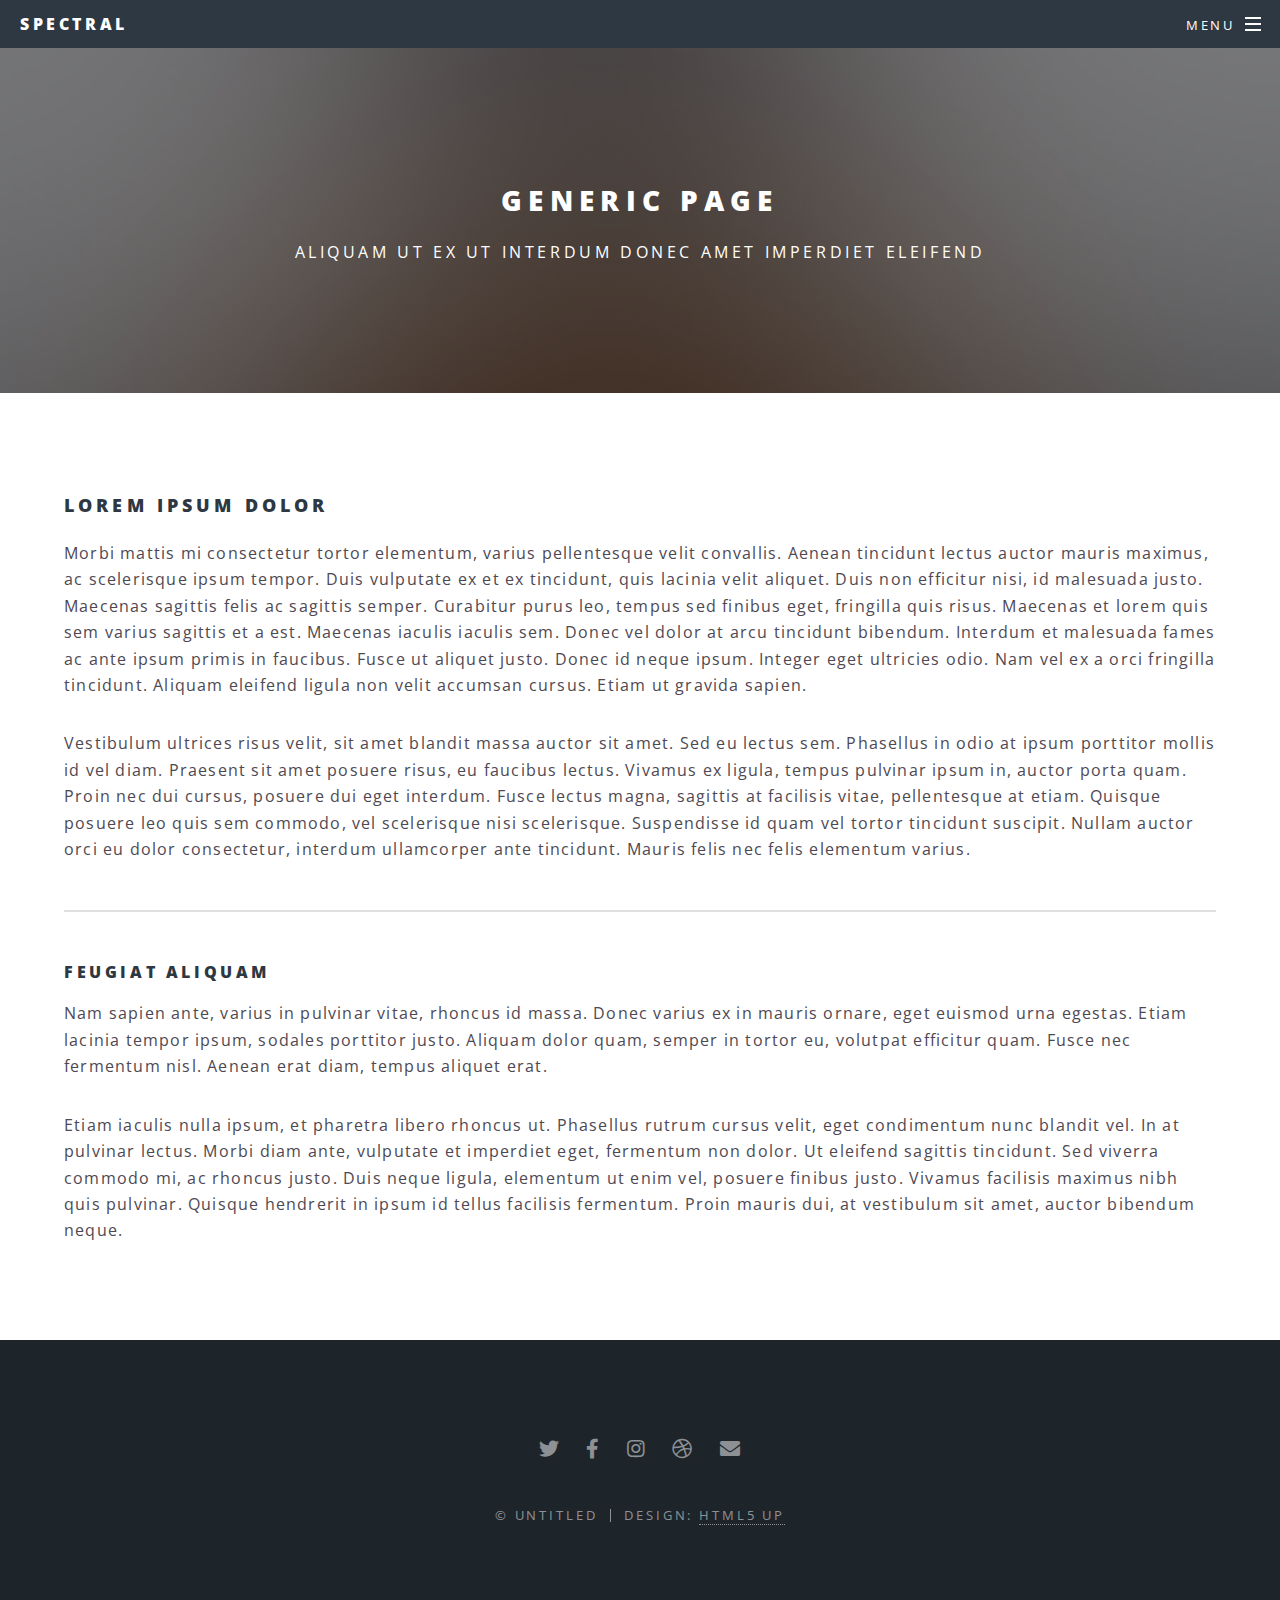
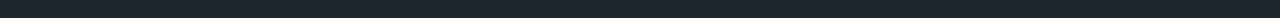
<file: generic.html>
<!DOCTYPE HTML>
<!--
	Spectral by HTML5 UP
	html5up.net | @ajlkn
	Free for personal and commercial use under the CCA 3.0 license (html5up.net/license)
-->
<html>
	<head>
		<title>Generic - Spectral by HTML5 UP</title>
		<meta charset="utf-8" />
		<meta name="viewport" content="width=device-width, initial-scale=1, user-scalable=no" />
		<link rel="stylesheet" href="assets/css/main.css" />
		<noscript><link rel="stylesheet" href="assets/css/noscript.css" /></noscript>
	</head>
	<body class="is-preload">

		<!-- Page Wrapper -->
			<div id="page-wrapper">

				<!-- Header -->
					<header id="header">
						<h1><a href="index.html">Spectral</a></h1>
						<nav id="nav">
							<ul>
								<li class="special">
									<a href="#menu" class="menuToggle"><span>Menu</span></a>
									<div id="menu">
										<ul>
											<li><a href="index.html">Home</a></li>
											<li><a href="generic.html">Generic</a></li>
											<li><a href="elements.html">Elements</a></li>
											<li><a href="#">Sign Up</a></li>
											<li><a href="#">Log In</a></li>
										</ul>
									</div>
								</li>
							</ul>
						</nav>
					</header>

				<!-- Main -->
					<article id="main">
						<header>
							<h2>Generic Page</h2>
							<p>Aliquam ut ex ut interdum donec amet imperdiet eleifend</p>
						</header>
						<section class="wrapper style5">
							<div class="inner">

								<h3>Lorem ipsum dolor</h3>
								<p>Morbi mattis mi consectetur tortor elementum, varius pellentesque velit convallis. Aenean tincidunt lectus auctor mauris maximus, ac scelerisque ipsum tempor. Duis vulputate ex et ex tincidunt, quis lacinia velit aliquet. Duis non efficitur nisi, id malesuada justo. Maecenas sagittis felis ac sagittis semper. Curabitur purus leo, tempus sed finibus eget, fringilla quis risus. Maecenas et lorem quis sem varius sagittis et a est. Maecenas iaculis iaculis sem. Donec vel dolor at arcu tincidunt bibendum. Interdum et malesuada fames ac ante ipsum primis in faucibus. Fusce ut aliquet justo. Donec id neque ipsum. Integer eget ultricies odio. Nam vel ex a orci fringilla tincidunt. Aliquam eleifend ligula non velit accumsan cursus. Etiam ut gravida sapien.</p>

								<p>Vestibulum ultrices risus velit, sit amet blandit massa auctor sit amet. Sed eu lectus sem. Phasellus in odio at ipsum porttitor mollis id vel diam. Praesent sit amet posuere risus, eu faucibus lectus. Vivamus ex ligula, tempus pulvinar ipsum in, auctor porta quam. Proin nec dui cursus, posuere dui eget interdum. Fusce lectus magna, sagittis at facilisis vitae, pellentesque at etiam. Quisque posuere leo quis sem commodo, vel scelerisque nisi scelerisque. Suspendisse id quam vel tortor tincidunt suscipit. Nullam auctor orci eu dolor consectetur, interdum ullamcorper ante tincidunt. Mauris felis nec felis elementum varius.</p>

								<hr />

								<h4>Feugiat aliquam</h4>
								<p>Nam sapien ante, varius in pulvinar vitae, rhoncus id massa. Donec varius ex in mauris ornare, eget euismod urna egestas. Etiam lacinia tempor ipsum, sodales porttitor justo. Aliquam dolor quam, semper in tortor eu, volutpat efficitur quam. Fusce nec fermentum nisl. Aenean erat diam, tempus aliquet erat.</p>

								<p>Etiam iaculis nulla ipsum, et pharetra libero rhoncus ut. Phasellus rutrum cursus velit, eget condimentum nunc blandit vel. In at pulvinar lectus. Morbi diam ante, vulputate et imperdiet eget, fermentum non dolor. Ut eleifend sagittis tincidunt. Sed viverra commodo mi, ac rhoncus justo. Duis neque ligula, elementum ut enim vel, posuere finibus justo. Vivamus facilisis maximus nibh quis pulvinar. Quisque hendrerit in ipsum id tellus facilisis fermentum. Proin mauris dui, at vestibulum sit amet, auctor bibendum neque.</p>

							</div>
						</section>
					</article>

				<!-- Footer -->
					<footer id="footer">
						<ul class="icons">
							<li><a href="#" class="icon brands fa-twitter"><span class="label">Twitter</span></a></li>
							<li><a href="#" class="icon brands fa-facebook-f"><span class="label">Facebook</span></a></li>
							<li><a href="#" class="icon brands fa-instagram"><span class="label">Instagram</span></a></li>
							<li><a href="#" class="icon brands fa-dribbble"><span class="label">Dribbble</span></a></li>
							<li><a href="#" class="icon solid fa-envelope"><span class="label">Email</span></a></li>
						</ul>
						<ul class="copyright">
							<li>&copy; Untitled</li><li>Design: <a href="http://html5up.net">HTML5 UP</a></li>
						</ul>
					</footer>

			</div>

		<!-- Scripts -->
			<script src="assets/js/jquery.min.js"></script>
			<script src="assets/js/jquery.scrollex.min.js"></script>
			<script src="assets/js/jquery.scrolly.min.js"></script>
			<script src="assets/js/browser.min.js"></script>
			<script src="assets/js/breakpoints.min.js"></script>
			<script src="assets/js/util.js"></script>
			<script src="assets/js/main.js"></script>

	</body>
</html>
</file>
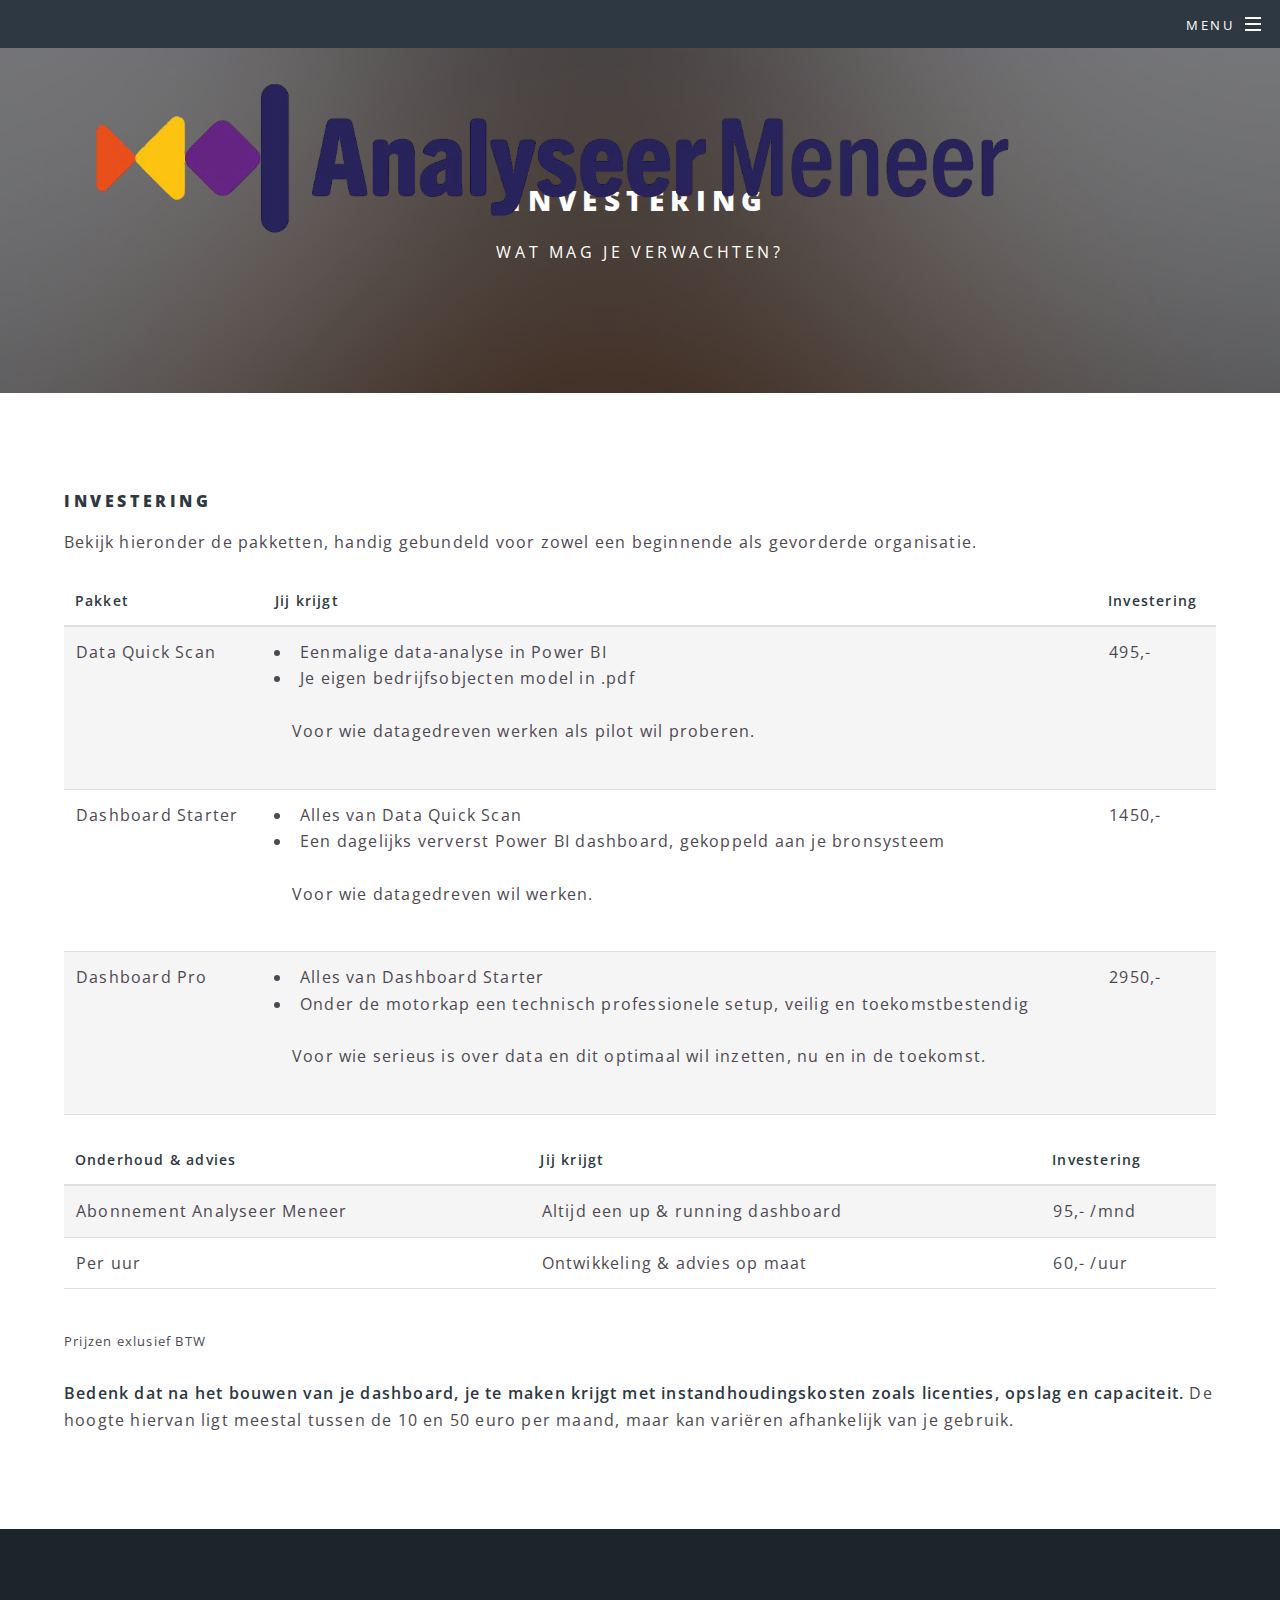
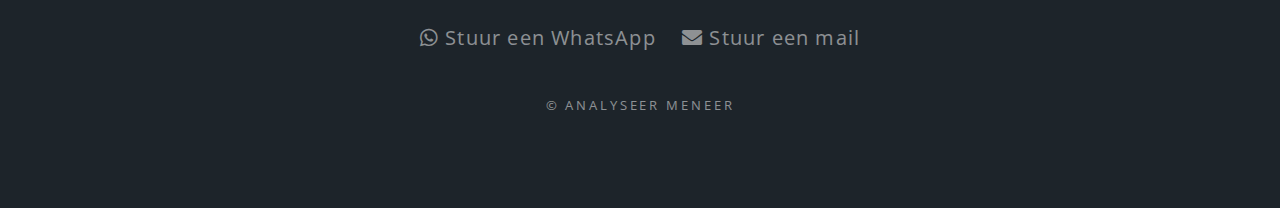
<file: investering.html>
<!DOCTYPE HTML>
<!--
	Analyseer Meneer by HTML5 UP
	html5up.net | @ajlkn
	Free for personal and commercial use under the CCA 3.0 license (html5up.net/license)
-->
<html>

<head>
	<title>Investering - Analyseer Meneer</title>
	<meta charset="utf-8" />
	<meta name="viewport" content="width=device-width, initial-scale=1, user-scalable=no" />
	<link rel="stylesheet" href="assets/css/main.css" />
	<noscript>
		<link rel="stylesheet" href="assets/css/noscript.css" />
	</noscript>
</head>

<body class="is-preload">

	<!-- Page Wrapper -->
	<div id="page-wrapper">

		<!-- Header -->
		<header id="header">
			<h1><a href="index.html"> <img src="images/logo zonder achtergrond.png" class="logo-header"> </a></h1>
			<nav id="nav">
				<ul>
					<li class="special">
						<a href="#menu" class="menuToggle"><span>Menu</span></a>
						<div id="menu">
							<ul>
								<li><a href="index.html">Home</a></li>
								<li><a href="about.html">Over mij</a></li>
								<li><a href="product.html">Product</a></li>
								<li><a href="investering.html">Tarieven</a></li>
								<!-- <li><a href="#">Log In</a></li> -->
							</ul>
						</div>
					</li>
				</ul>
			</nav>
		</header>

		<!-- Main -->
		<article id="main">
			<header>
				<h2>Investering</h2>
				<p>Wat mag je verwachten?</p>
			</header>
			<section class="wrapper style5">
				<div class="inner">


					<h4>Investering</h4>
					<p>Bekijk hieronder de pakketten, handig gebundeld voor zowel een beginnende als gevorderde
						organisatie. </p>

					<!-- Tabel -->
					<!-- <section class="wrapper style5"> -->
					<div class="inner">
						<!-- <h5>Diensten en investering </h5> -->
						<!-- <h5>Default</h5> -->
						<div class="table-wrapper">
							<table>
								<thead>
									<tr>
										<th>Pakket</th>
										<th>Jij krijgt</th>
										<th>Investering</th>
									</tr>
								</thead>
								<tbody>
									<tr>
										<td>Data Quick Scan</td>
										<td>
											<ul>
												<li>Eenmalige data-analyse in Power BI</li>
												<li>Je eigen bedrijfsobjecten model in .pdf</li>
												<br>
												Voor wie datagedreven werken als pilot wil proberen.
											</ul>
										</td>
										<td>495,-</td>
									</tr>
									<tr>
										<td>Dashboard Starter</td>
										<td>
											<ul>
												<li>Alles van Data Quick Scan</li>
												<li>Een dagelijks ververst Power BI dashboard,
													gekoppeld aan je
													bronsysteem
												</li>
												<br>
												Voor wie datagedreven wil werken.
											</ul>
										</td>
										</td>
										<td>1450,-</td>
									</tr>
									<tr>
										<td>Dashboard Pro</td>
										<td>
											<ul>
												<li>Alles van Dashboard Starter</li>
												<li>Onder de motorkap een technisch professionele
													setup, veilig
													en
													toekomstbestendig</li>
												<br>
												Voor wie serieus is over data en dit optimaal wil inzetten, nu en
												in de
												toekomst.
											</ul>
										</td>
										</td>
										<td>2950,-</td>
									</tr>

								</tbody>

							</table>

							<!-- Onderhoud tabel -->

							<table>
								<thead>
									<tr>
										<th>Onderhoud & advies</th>
										<th>Jij krijgt</th>
										<th>Investering</th>
									</tr>
								</thead>
								<tbody>

									<tr>
										<td>Abonnement Analyseer Meneer</td>
										<td>Altijd een up & running dashboard</td>
										<td>95,- /mnd
										</td>
									</tr>
									<tr>
										<td>Per uur </td>
										<td>Ontwikkeling & advies op maat</td>
										<td>60,- /uur
										</td>
									</tr>

								</tbody>


							</table>



							<p> <sub>Prijzen exlusief BTW</sub></p>


							<p> <strong> Bedenk dat na het bouwen van je dashboard, je te maken krijgt met
									instandhoudingskosten zoals licenties, opslag en capaciteit. </strong> De hoogte
								hiervan ligt meestal tussen de 10 en 50 euro per maand, maar kan variëren afhankelijk
								van je gebruik.</p>


						</div>


			</section>


		</article>

		<!-- Footer -->
		<footer id="footer">
			<ul class="icons">
				<li><a  href="https://wa.me/+31620243150/" class="icon brands fa-whatsapp"> Stuur een WhatsApp <span class="label">test</span> </a></li>
				<li><a  href="mailto:bert@analyseermeneer.nl" class="icon solid fa-envelope"> Stuur een mail <span class="label">Email</span></a></li>
			</ul>
			<ul class="copyright">
				<li>&copy; Analyseer Meneer</li>
				<!-- <li>Email: <a href="mailto:bert@analyseermeneer.nl">bert@analyseermeneer.nl</a></li>
				<li>Whatsapp: <a href="https://wa.me/+31620243150/">0620243150</a></li> -->
			</ul>
		</footer>

	</div>

	<!-- Scripts -->
	<script src="assets/js/jquery.min.js"></script>
	<script src="assets/js/jquery.scrollex.min.js"></script>
	<script src="assets/js/jquery.scrolly.min.js"></script>
	<script src="assets/js/browser.min.js"></script>
	<script src="assets/js/breakpoints.min.js"></script>
	<script src="assets/js/util.js"></script>
	<script src="assets/js/main.js"></script>

</body>

</html>
</file>
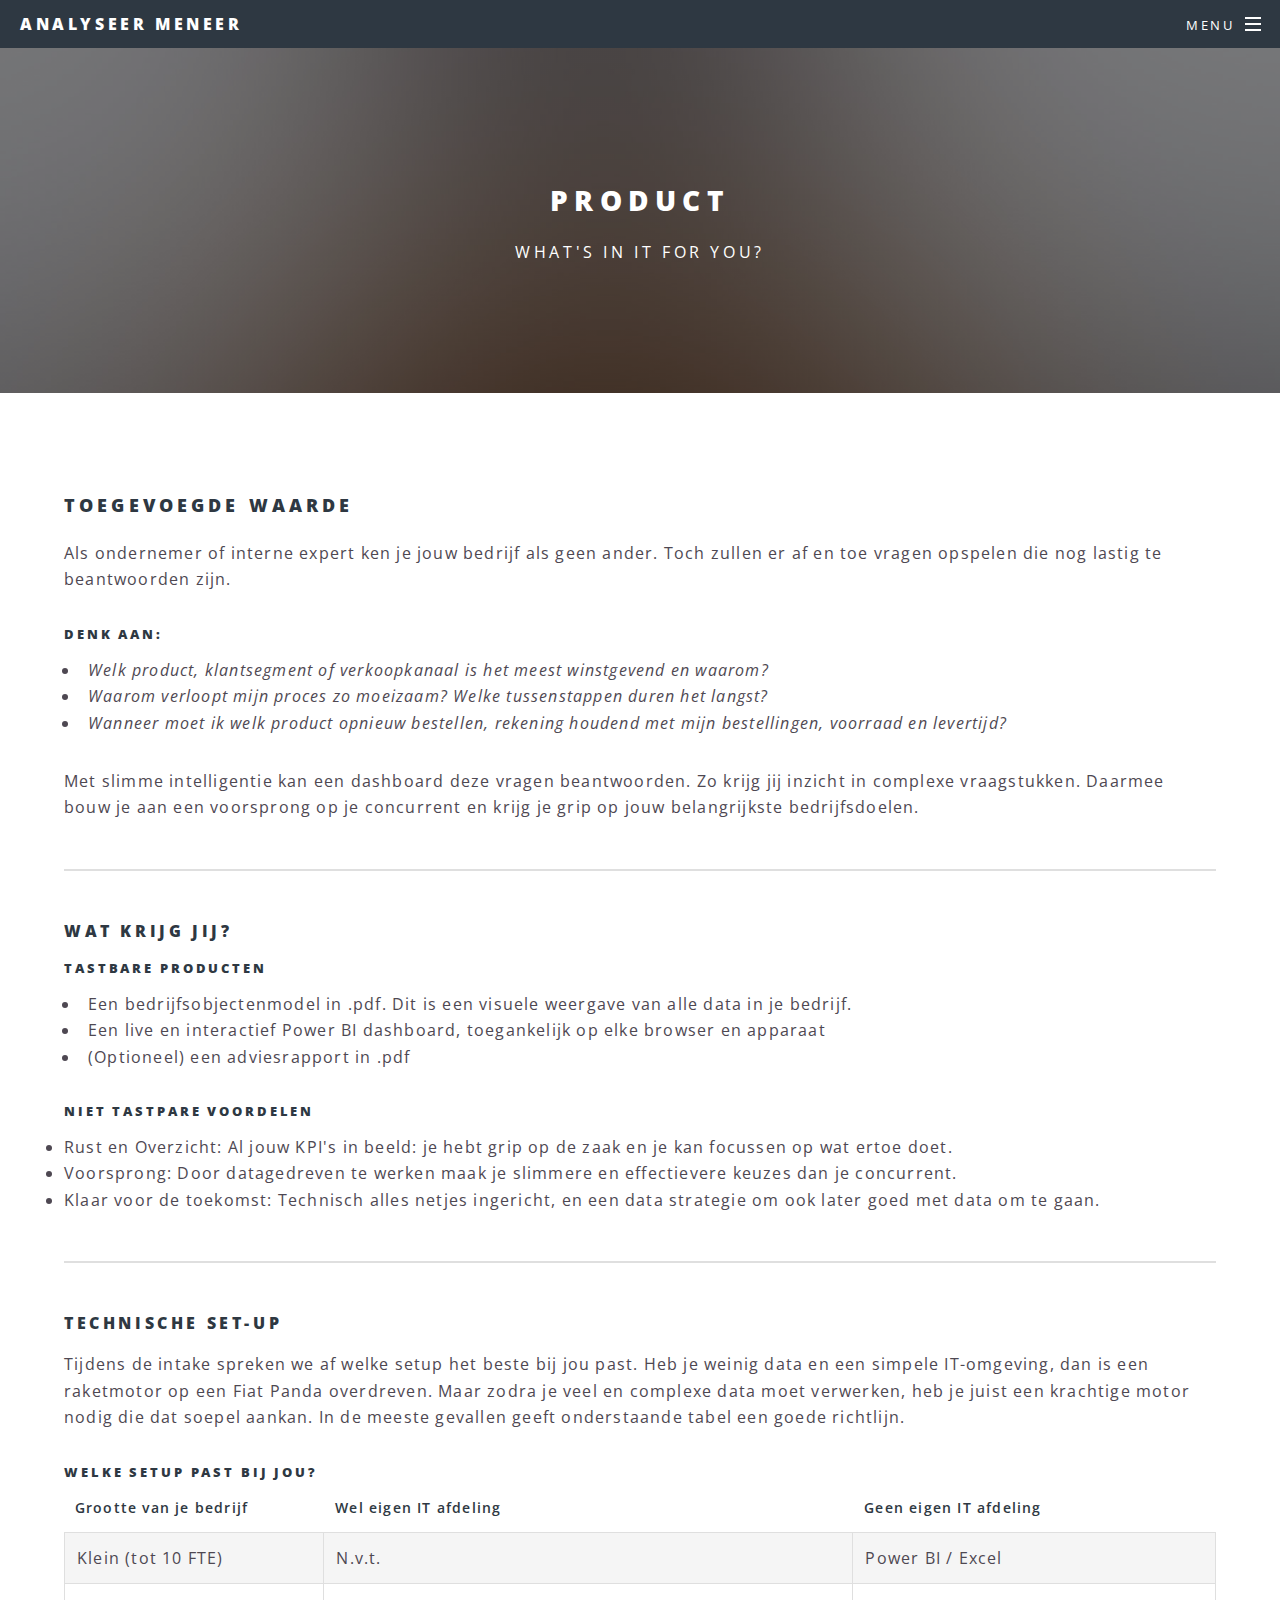
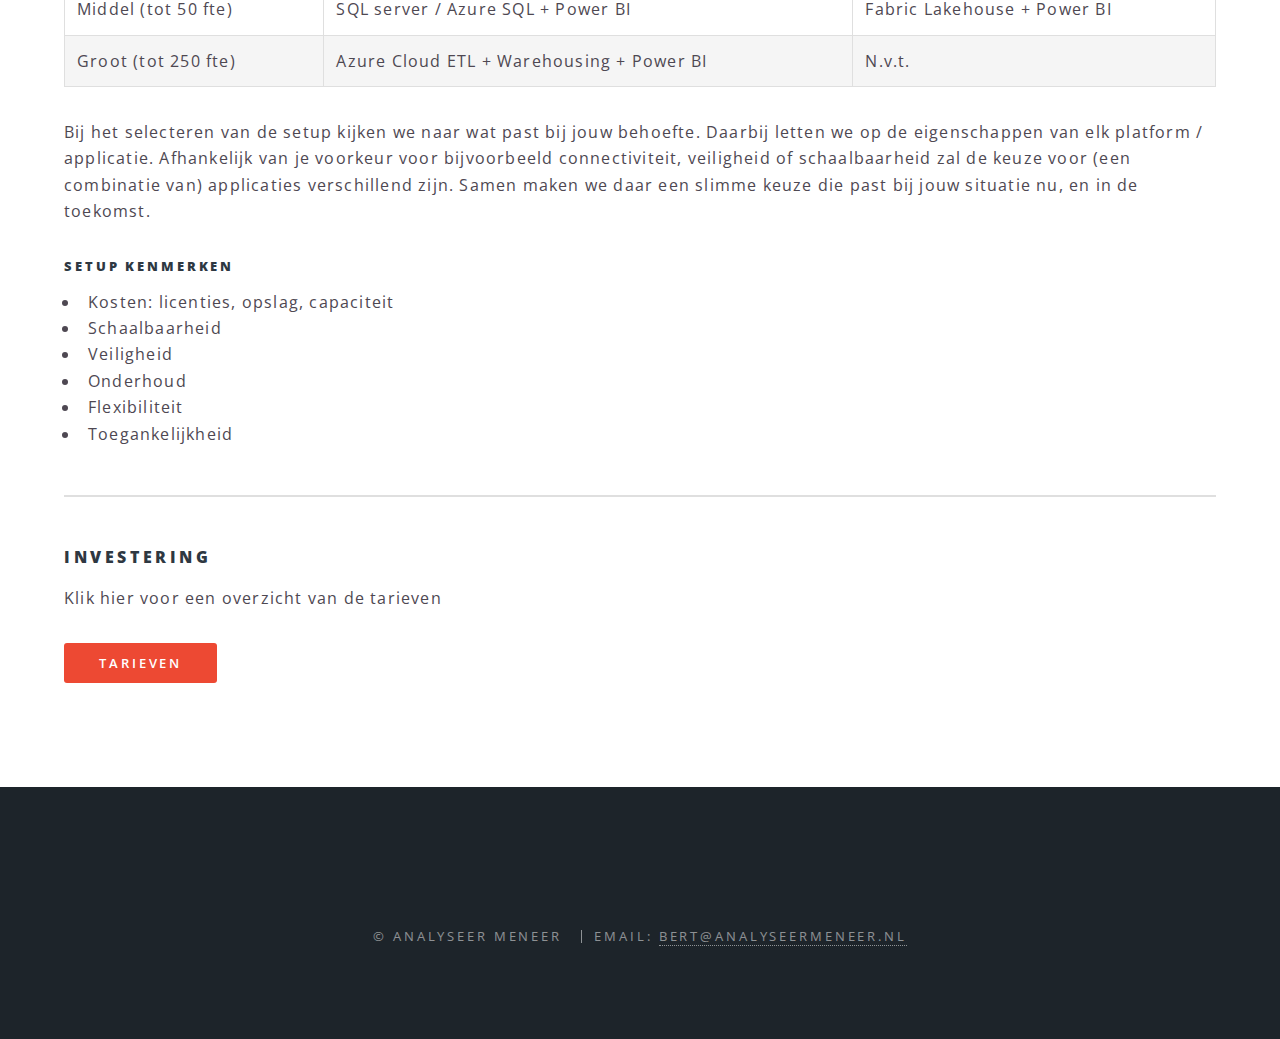
<file: product.html>
<!DOCTYPE HTML>
<!--
	Analyseer Meneer by HTML5 UP
	html5up.net | @ajlkn
	Free for personal and commercial use under the CCA 3.0 license (html5up.net/license)
-->
<html>

<head>
	<title>Product - Analyseer Meneer</title>
	<meta charset="utf-8" />
	<meta name="viewport" content="width=device-width, initial-scale=1, user-scalable=no" />
	<link rel="stylesheet" href="assets/css/main.css" />
	<noscript>
		<link rel="stylesheet" href="assets/css/noscript.css" />
	</noscript>
</head>

<body class="is-preload">

	<!-- Page Wrapper -->
	<div id="page-wrapper">

		<!-- Header -->
		<header id="header">
			<h1><a href="index.html">Analyseer Meneer</a></h1>
			<nav id="nav">
				<ul>
					<li class="special">
						<a href="#menu" class="menuToggle"><span>Menu</span></a>
						<div id="menu">
							<ul>
								<li><a href="index.html">Home</a></li>
								<li><a href="about.html">Over mij</a></li>
								<li><a href="product.html">Product</a></li>
								<li><a href="investering.html">Tarieven</a></li>
								<!-- <li><a href="#">Log In</a></li> -->
							</ul>
						</div>
					</li>
				</ul>
			</nav>
		</header>

		<!-- Main -->
		<article id="main">
			<header>
				<h2>Product</h2>
				<p>What's in it for you?</p>
			</header>
			<section class="wrapper style5">
				<div class="inner">

					<h3>Toegevoegde waarde</h3>
					<p>Als ondernemer of interne expert ken je jouw bedrijf als geen ander. Toch zullen er af en toe
						vragen opspelen die nog lastig te beantwoorden zijn. </p>

					<div class="inner">
						<div class="col-6 col-12-medium">
							<h5>Denk aan:</h5>
							<ul>
								<li><i>Welk product, klantsegment of verkoopkanaal is het meest winstgevend en waarom?
									</i></li>
								<li><i>Waarom verloopt mijn proces zo moeizaam? Welke tussenstappen duren het langst?
									</i></li>
								<li><i>Wanneer moet ik welk product opnieuw bestellen, rekening houdend met mijn
										bestellingen, voorraad en levertijd?</i></li>
							</ul>

							<p>Met slimme intelligentie kan een dashboard deze vragen beantwoorden. Zo krijg jij inzicht
								in complexe vraagstukken. Daarmee bouw je aan een voorsprong op je concurrent en krijg
								je grip op jouw belangrijkste bedrijfsdoelen.</p>

							<hr />

							<h4>Wat krijg jij?</h4>
							<div class="inner">
								<div class="col-6 col-12-medium">
									<h5>Tastbare producten</h5>
									<ul>
										<li>Een bedrijfsobjectenmodel in .pdf. Dit is een visuele weergave van alle data
											in je bedrijf.</li>
										<li>Een live en interactief Power BI dashboard, toegankelijk op elke browser en
											apparaat</li>
										<li>(Optioneel) een adviesrapport in .pdf</li>
									</ul>
									<h5>Niet tastpare voordelen</h5>
									<li>Rust en Overzicht: Al jouw KPI's in beeld: je hebt grip op de zaak en je kan
										focussen op wat ertoe doet. </li>
									<li>Voorsprong: Door datagedreven te werken maak je slimmere en effectievere keuzes
										dan je concurrent. </li>
									<li>Klaar voor de toekomst: Technisch alles netjes ingericht, en een data strategie
										om ook later goed met data om te gaan. </li>

									</ul>

									<hr />

									<h4>Technische set-up</h4>
									<p>Tijdens de intake spreken we af welke setup het beste bij jou past. Heb je weinig
										data en een simpele IT-omgeving, dan is een raketmotor op een Fiat
										Panda overdreven. Maar zodra je veel en complexe data moet verwerken, heb je
										juist een krachtige motor nodig die dat soepel aankan. In de meeste gevallen geeft
										onderstaande tabel een goede richtlijn.</p>

									<h5>Welke setup past bij jou?</h5>
									<div class="table-wrapper">
										<table class="alt">
											<thead>
												<tr>
													<th>Grootte van je bedrijf</th>
													<th>Wel eigen IT afdeling</th>
													<th>Geen eigen IT afdeling</th>
												</tr>
											</thead>
											<tbody>
												<tr>
													<td>Klein (tot 10 FTE)</td>
													<td>N.v.t.</td>
													<td>Power BI / Excel</td>
												</tr>
												<tr>
													<td>Middel (tot 50 fte)</td>
													<td>SQL server / Azure SQL + Power BI</td>
													<td>Fabric Lakehouse + Power BI</td>
												</tr>
												<tr>
													<td>Groot (tot 250 fte)</td>
													<td>Azure Cloud ETL + Warehousing + Power BI</td>
													<td>N.v.t.</td>
												</tr>
										</table>
									</div>

									<p> Bij het selecteren van de setup kijken we naar wat past bij jouw behoefte.
										Daarbij letten we op de eigenschappen van elk platform / applicatie.
										Afhankelijk van je voorkeur voor bijvoorbeeld connectiviteit, veiligheid of
										schaalbaarheid zal de keuze voor (een combinatie van) applicaties verschillend
										zijn. Samen maken we daar een slimme keuze die past bij jouw situatie nu, en in
										de toekomst.</p>

									<!-- <h4>Setup</h4> -->
									<div class="inner">
										<div class="col-6 col-12-medium">
											<h5>Setup kenmerken</h5>
											<ul>
												<li>Kosten: licenties, opslag, capaciteit </li>
												<li>Schaalbaarheid </li>
												<li>Veiligheid </li>
												<li>Onderhoud </li>
												<li>Flexibiliteit </li>
												<li>Toegankelijkheid </li>
											</ul>

											<hr />

											</ul>

										</div>

										<!-- </section> -->

										<h4>Investering</h4>
										<p> Klik hier voor een overzicht van de tarieven </p>
										<ul class="actions">
											<li><a href="investering.html" class="button primary">Tarieven</a></li>
										</ul>



									</div>


			</section>


		</article>

		<!-- Footer -->
		<footer id="footer">
			<ul class="icons">
				<!-- <li><a  class="icon brands fa-twitter"><span class="label">Twitter</span></a></li>
							<li><a  class="icon brands fa-facebook-f"><span class="label">Facebook</span></a></li>
							<li><a  class="icon brands fa-instagram"><span class="label">Instagram</span></a></li>
							<li><a  class="icon brands fa-dribbble"><span class="label">Dribbble</span></a></li>
							<li><a  class="icon solid fa-envelope"><span class="label">Email</span></a></li> -->
			</ul>
			<ul class="copyright">
				<li>&copy; Analyseer Meneer</li>
				<li>Email: <a href="mailto:bert@analyseermeneer.nl">bert@analyseermeneer.nl</a></li>
			</ul>
		</footer>

	</div>

	<!-- Scripts -->
	<script src="assets/js/jquery.min.js"></script>
	<script src="assets/js/jquery.scrollex.min.js"></script>
	<script src="assets/js/jquery.scrolly.min.js"></script>
	<script src="assets/js/browser.min.js"></script>
	<script src="assets/js/breakpoints.min.js"></script>
	<script src="assets/js/util.js"></script>
	<script src="assets/js/main.js"></script>

</body>

</html>
</file>
<file: assets/css/noscript.css>
/*
	Spectral by HTML5 UP
	html5up.net | @ajlkn
	Free for personal and commercial use under the CCA 3.0 license (html5up.net/license)
*/

/* Banner */

	body.is-preload #banner h2 {
		-moz-transform: none;
		-webkit-transform: none;
		-ms-transform: none;
		transform: none;
		opacity: 1;
	}

		body.is-preload #banner h2:before, body.is-preload #banner h2:after {
			width: 100%;
		}

	body.is-preload #banner .more {
		-moz-transform: none;
		-webkit-transform: none;
		-ms-transform: none;
		transform: none;
		opacity: 1;
	}

	body.is-preload #banner:after {
		opacity: 0;
	}
</file>
<file: assets/css/main.css>
@import url(fontawesome-all.min.css);
@import url("https://fonts.googleapis.com/css?family=Open+Sans:400,400italic,600,600italic,800,800italic");

/*
	Spectral by HTML5 UP
	html5up.net | @ajlkn
	Free for personal and commercial use under the CCA 3.0 license (html5up.net/license)
*/

html, body, div, span, applet, object,
iframe, h1, h2, h3, h4, h5, h6, p, blockquote,
pre, a, abbr, acronym, address, big, cite,
code, del, dfn, em, img, ins, kbd, q, s, samp,
small, strike, strong, sub, sup, tt, var, b,
u, i, center, dl, dt, dd, ol, ul, li, fieldset,
form, label, legend, table, caption, tbody,
tfoot, thead, tr, th, td, article, aside,
canvas, details, embed, figure, figcaption,
footer, header, hgroup, menu, nav, output, ruby,
section, summary, time, mark, audio, video {
	margin: 0;
	padding: 0;
	border: 0;
	font-size: 100%;
	font: inherit;
	vertical-align: baseline;}

article, aside, details, figcaption, figure,
footer, header, hgroup, menu, nav, section {
	display: block;}

body {
	line-height: 1;
}

ol, ul {
	list-style: none;
}

blockquote, q {
	quotes: none;
}

	blockquote:before, blockquote:after, q:before, q:after {
		content: '';
		content: none;
	}

table {
	border-collapse: collapse;
	border-spacing: 0;
}

body {
	-webkit-text-size-adjust: none;
}

mark {
	background-color: transparent;
	color: inherit;
}

input::-moz-focus-inner {
	border: 0;
	padding: 0;
}

input, select, textarea {
	-moz-appearance: none;
	-webkit-appearance: none;
	-ms-appearance: none;
	appearance: none;
}

/* Basic */

	@-ms-viewport {
		width: device-width;
	}

	html {
		box-sizing: border-box;
	}

	*, *:before, *:after {
		box-sizing: inherit;
	}

	body {
		background: #2e3842;
	}

		body.is-preload *, body.is-preload *:before, body.is-preload *:after {
			-moz-animation: none !important;
			-webkit-animation: none !important;
			-ms-animation: none !important;
			animation: none !important;
			-moz-transition: none !important;
			-webkit-transition: none !important;
			-ms-transition: none !important;
			transition: none !important;
		}

	body, input, select, textarea {
		color: #fff;
		font-family: "Open Sans", Helvetica, sans-serif;
		font-size: 15pt;
		font-weight: 400;
		letter-spacing: 0.075em;
		line-height: 1.65em;
	}

		@media screen and (max-width: 1680px) {

			body, input, select, textarea {
				font-size: 13pt;
			}

		}

		@media screen and (max-width: 1280px) {

			body, input, select, textarea {
				font-size: 12pt;
			}

		}

		@media screen and (max-width: 736px) {

			body, input, select, textarea {
				font-size: 11pt;
				letter-spacing: 0.0375em;
			}

		}

	a {
		-moz-transition: color 0.2s ease, border-bottom-color 0.2s ease;
		-webkit-transition: color 0.2s ease, border-bottom-color 0.2s ease;
		-ms-transition: color 0.2s ease, border-bottom-color 0.2s ease;
		transition: color 0.2s ease, border-bottom-color 0.2s ease;
		border-bottom: dotted 1px;
		color: inherit;
		text-decoration: none;
	}

		a:hover {
			border-bottom-color: transparent;
		}

	strong, b {
		color: #fff;
		font-weight: 600;
	}

	em, i {
		font-style: italic;
	}

	p {
		margin: 0 0 2em 0;
	}

	h1, h2, h3, h4, h5, h6 {
		color: #fff;
		font-weight: 800;
		letter-spacing: 0.225em;
		line-height: 1em;
		margin: 0 0 1em 0;
		text-transform: uppercase;
	}

		h1 a, h2 a, h3 a, h4 a, h5 a, h6 a {
			color: inherit;
			text-decoration: none;
		}

	h2 {
		font-size: 1.35em;
		line-height: 1.75em;
	}

		@media screen and (max-width: 736px) {

			h2 {
				font-size: 1.1em;
				line-height: 1.65em;
			}

		}

	h3 {
		font-size: 1.15em;
		line-height: 1.75em;
	}

		@media screen and (max-width: 736px) {

			h3 {
				font-size: 1em;
				line-height: 1.65em;
			}

		}

	h4 {
		font-size: 1em;
		line-height: 1.5em;
	}

	h5 {
		font-size: 0.8em;
		line-height: 1.5em;
	}

	h6 {
		font-size: 0.7em;
		line-height: 1.5em;
	}

	sub {
		font-size: 0.8em;
		position: relative;
		top: 0.5em;
	}

	sup {
		font-size: 0.8em;
		position: relative;
		top: -0.5em;
	}

	hr {
		border: 0;
		border-bottom: solid 2px #fff;
		margin: 3em 0;
	}

		hr.major {
			margin: 4.5em 0;
		}

	blockquote {
		border-left: solid 4px #fff;
		font-style: italic;
		margin: 0 0 2em 0;
		padding: 0.5em 0 0.5em 2em;
	}

	code {
		background: rgba(144, 144, 144, 0.25);
		border-radius: 3px;
		font-family: "Courier New", monospace;
		font-size: 0.9em;
		letter-spacing: 0;
		margin: 0 0.25em;
		padding: 0.25em 0.65em;
	}

	pre {
		-webkit-overflow-scrolling: touch;
		font-family: "Courier New", monospace;
		font-size: 0.9em;
		margin: 0 0 2em 0;
	}

		pre code {
			display: block;
			line-height: 1.75em;
			padding: 1em 1.5em;
			overflow-x: auto;
		}

	.align-left {
		text-align: left;
	}

	.align-center {
		text-align: center;
	}

	.align-right {
		text-align: right;
	}

/* Row */

	.row {
		display: flex;
		flex-wrap: wrap;
		box-sizing: border-box;
		align-items: stretch;
	}

		.row > * {
			box-sizing: border-box;
		}

		.row.gtr-uniform > * > :last-child {
			margin-bottom: 0;
		}

		.row.aln-left {
			justify-content: flex-start;
		}

		.row.aln-center {
			justify-content: center;
		}

		.row.aln-right {
			justify-content: flex-end;
		}

		.row.aln-top {
			align-items: flex-start;
		}

		.row.aln-middle {
			align-items: center;
		}

		.row.aln-bottom {
			align-items: flex-end;
		}

		.row > .imp {
			order: -1;
		}

		.row > .col-1 {
			width: 8.33333%;
		}

		.row > .off-1 {
			margin-left: 8.33333%;
		}

		.row > .col-2 {
			width: 16.66667%;
		}

		.row > .off-2 {
			margin-left: 16.66667%;
		}

		.row > .col-3 {
			width: 25%;
		}

		.row > .off-3 {
			margin-left: 25%;
		}

		.row > .col-4 {
			width: 33.33333%;
		}

		.row > .off-4 {
			margin-left: 33.33333%;
		}

		.row > .col-5 {
			width: 41.66667%;
		}

		.row > .off-5 {
			margin-left: 41.66667%;
		}

		.row > .col-6 {
			width: 50%;
		}

		.row > .off-6 {
			margin-left: 50%;
		}

		.row > .col-7 {
			width: 58.33333%;
		}

		.row > .off-7 {
			margin-left: 58.33333%;
		}

		.row > .col-8 {
			width: 66.66667%;
		}

		.row > .off-8 {
			margin-left: 66.66667%;
		}

		.row > .col-9 {
			width: 75%;
		}

		.row > .off-9 {
			margin-left: 75%;
		}

		.row > .col-10 {
			width: 83.33333%;
		}

		.row > .off-10 {
			margin-left: 83.33333%;
		}

		.row > .col-11 {
			width: 91.66667%;
		}

		.row > .off-11 {
			margin-left: 91.66667%;
		}

		.row > .col-12 {
			width: 100%;
		}

		.row > .off-12 {
			margin-left: 100%;
		}

		.row.gtr-0 {
			margin-top: 0;
			margin-left: 0em;
		}

			.row.gtr-0 > * {
				padding: 0 0 0 0em;
			}

			.row.gtr-0.gtr-uniform {
				margin-top: 0em;
			}

				.row.gtr-0.gtr-uniform > * {
					padding-top: 0em;
				}

		.row.gtr-25 {
			margin-top: 0;
			margin-left: -0.375em;
		}

			.row.gtr-25 > * {
				padding: 0 0 0 0.375em;
			}

			.row.gtr-25.gtr-uniform {
				margin-top: -0.375em;
			}

				.row.gtr-25.gtr-uniform > * {
					padding-top: 0.375em;
				}

		.row.gtr-50 {
			margin-top: 0;
			margin-left: -0.75em;
		}

			.row.gtr-50 > * {
				padding: 0 0 0 0.75em;
			}

			.row.gtr-50.gtr-uniform {
				margin-top: -0.75em;
			}

				.row.gtr-50.gtr-uniform > * {
					padding-top: 0.75em;
				}

		.row {
			margin-top: 0;
			margin-left: -1.5em;
		}

			.row > * {
				padding: 0 0 0 1.5em;
			}

			.row.gtr-uniform {
				margin-top: -1.5em;
			}

				.row.gtr-uniform > * {
					padding-top: 1.5em;
				}

		.row.gtr-150 {
			margin-top: 0;
			margin-left: -2.25em;
		}

			.row.gtr-150 > * {
				padding: 0 0 0 2.25em;
			}

			.row.gtr-150.gtr-uniform {
				margin-top: -2.25em;
			}

				.row.gtr-150.gtr-uniform > * {
					padding-top: 2.25em;
				}

		.row.gtr-200 {
			margin-top: 0;
			margin-left: -3em;
		}

			.row.gtr-200 > * {
				padding: 0 0 0 3em;
			}

			.row.gtr-200.gtr-uniform {
				margin-top: -3em;
			}

				.row.gtr-200.gtr-uniform > * {
					padding-top: 3em;
				}

		@media screen and (max-width: 1680px) {

			.row {
				display: flex;
				flex-wrap: wrap;
				box-sizing: border-box;
				align-items: stretch;
			}

				.row > * {
					box-sizing: border-box;
				}

				.row.gtr-uniform > * > :last-child {
					margin-bottom: 0;
				}

				.row.aln-left {
					justify-content: flex-start;
				}

				.row.aln-center {
					justify-content: center;
				}

				.row.aln-right {
					justify-content: flex-end;
				}

				.row.aln-top {
					align-items: flex-start;
				}

				.row.aln-middle {
					align-items: center;
				}

				.row.aln-bottom {
					align-items: flex-end;
				}

				.row > .imp-xlarge {
					order: -1;
				}

				.row > .col-1-xlarge {
					width: 8.33333%;
				}

				.row > .off-1-xlarge {
					margin-left: 8.33333%;
				}

				.row > .col-2-xlarge {
					width: 16.66667%;
				}

				.row > .off-2-xlarge {
					margin-left: 16.66667%;
				}

				.row > .col-3-xlarge {
					width: 25%;
				}

				.row > .off-3-xlarge {
					margin-left: 25%;
				}

				.row > .col-4-xlarge {
					width: 33.33333%;
				}

				.row > .off-4-xlarge {
					margin-left: 33.33333%;
				}

				.row > .col-5-xlarge {
					width: 41.66667%;
				}

				.row > .off-5-xlarge {
					margin-left: 41.66667%;
				}

				.row > .col-6-xlarge {
					width: 50%;
				}

				.row > .off-6-xlarge {
					margin-left: 50%;
				}

				.row > .col-7-xlarge {
					width: 58.33333%;
				}

				.row > .off-7-xlarge {
					margin-left: 58.33333%;
				}

				.row > .col-8-xlarge {
					width: 66.66667%;
				}

				.row > .off-8-xlarge {
					margin-left: 66.66667%;
				}

				.row > .col-9-xlarge {
					width: 75%;
				}

				.row > .off-9-xlarge {
					margin-left: 75%;
				}

				.row > .col-10-xlarge {
					width: 83.33333%;
				}

				.row > .off-10-xlarge {
					margin-left: 83.33333%;
				}

				.row > .col-11-xlarge {
					width: 91.66667%;
				}

				.row > .off-11-xlarge {
					margin-left: 91.66667%;
				}

				.row > .col-12-xlarge {
					width: 100%;
				}

				.row > .off-12-xlarge {
					margin-left: 100%;
				}

				.row.gtr-0 {
					margin-top: 0;
					margin-left: 0em;
				}

					.row.gtr-0 > * {
						padding: 0 0 0 0em;
					}

					.row.gtr-0.gtr-uniform {
						margin-top: 0em;
					}

						.row.gtr-0.gtr-uniform > * {
							padding-top: 0em;
						}

				.row.gtr-25 {
					margin-top: 0;
					margin-left: -0.375em;
				}

					.row.gtr-25 > * {
						padding: 0 0 0 0.375em;
					}

					.row.gtr-25.gtr-uniform {
						margin-top: -0.375em;
					}

						.row.gtr-25.gtr-uniform > * {
							padding-top: 0.375em;
						}

				.row.gtr-50 {
					margin-top: 0;
					margin-left: -0.75em;
				}

					.row.gtr-50 > * {
						padding: 0 0 0 0.75em;
					}

					.row.gtr-50.gtr-uniform {
						margin-top: -0.75em;
					}

						.row.gtr-50.gtr-uniform > * {
							padding-top: 0.75em;
						}

				.row {
					margin-top: 0;
					margin-left: -1.5em;
				}

					.row > * {
						padding: 0 0 0 1.5em;
					}

					.row.gtr-uniform {
						margin-top: -1.5em;
					}

						.row.gtr-uniform > * {
							padding-top: 1.5em;
						}

				.row.gtr-150 {
					margin-top: 0;
					margin-left: -2.25em;
				}

					.row.gtr-150 > * {
						padding: 0 0 0 2.25em;
					}

					.row.gtr-150.gtr-uniform {
						margin-top: -2.25em;
					}

						.row.gtr-150.gtr-uniform > * {
							padding-top: 2.25em;
						}

				.row.gtr-200 {
					margin-top: 0;
					margin-left: -3em;
				}

					.row.gtr-200 > * {
						padding: 0 0 0 3em;
					}

					.row.gtr-200.gtr-uniform {
						margin-top: -3em;
					}

						.row.gtr-200.gtr-uniform > * {
							padding-top: 3em;
						}

		}

		@media screen and (max-width: 1280px) {

			.row {
				display: flex;
				flex-wrap: wrap;
				box-sizing: border-box;
				align-items: stretch;
			}

				.row > * {
					box-sizing: border-box;
				}

				.row.gtr-uniform > * > :last-child {
					margin-bottom: 0;
				}

				.row.aln-left {
					justify-content: flex-start;
				}

				.row.aln-center {
					justify-content: center;
				}

				.row.aln-right {
					justify-content: flex-end;
				}

				.row.aln-top {
					align-items: flex-start;
				}

				.row.aln-middle {
					align-items: center;
				}

				.row.aln-bottom {
					align-items: flex-end;
				}

				.row > .imp-large {
					order: -1;
				}

				.row > .col-1-large {
					width: 8.33333%;
				}

				.row > .off-1-large {
					margin-left: 8.33333%;
				}

				.row > .col-2-large {
					width: 16.66667%;
				}

				.row > .off-2-large {
					margin-left: 16.66667%;
				}

				.row > .col-3-large {
					width: 25%;
				}

				.row > .off-3-large {
					margin-left: 25%;
				}

				.row > .col-4-large {
					width: 33.33333%;
				}

				.row > .off-4-large {
					margin-left: 33.33333%;
				}

				.row > .col-5-large {
					width: 41.66667%;
				}

				.row > .off-5-large {
					margin-left: 41.66667%;
				}

				.row > .col-6-large {
					width: 50%;
				}

				.row > .off-6-large {
					margin-left: 50%;
				}

				.row > .col-7-large {
					width: 58.33333%;
				}

				.row > .off-7-large {
					margin-left: 58.33333%;
				}

				.row > .col-8-large {
					width: 66.66667%;
				}

				.row > .off-8-large {
					margin-left: 66.66667%;
				}

				.row > .col-9-large {
					width: 75%;
				}

				.row > .off-9-large {
					margin-left: 75%;
				}

				.row > .col-10-large {
					width: 83.33333%;
				}

				.row > .off-10-large {
					margin-left: 83.33333%;
				}

				.row > .col-11-large {
					width: 91.66667%;
				}

				.row > .off-11-large {
					margin-left: 91.66667%;
				}

				.row > .col-12-large {
					width: 100%;
				}

				.row > .off-12-large {
					margin-left: 100%;
				}

				.row.gtr-0 {
					margin-top: 0;
					margin-left: 0em;
				}

					.row.gtr-0 > * {
						padding: 0 0 0 0em;
					}

					.row.gtr-0.gtr-uniform {
						margin-top: 0em;
					}

						.row.gtr-0.gtr-uniform > * {
							padding-top: 0em;
						}

				.row.gtr-25 {
					margin-top: 0;
					margin-left: -0.375em;
				}

					.row.gtr-25 > * {
						padding: 0 0 0 0.375em;
					}

					.row.gtr-25.gtr-uniform {
						margin-top: -0.375em;
					}

						.row.gtr-25.gtr-uniform > * {
							padding-top: 0.375em;
						}

				.row.gtr-50 {
					margin-top: 0;
					margin-left: -0.75em;
				}

					.row.gtr-50 > * {
						padding: 0 0 0 0.75em;
					}

					.row.gtr-50.gtr-uniform {
						margin-top: -0.75em;
					}

						.row.gtr-50.gtr-uniform > * {
							padding-top: 0.75em;
						}

				.row {
					margin-top: 0;
					margin-left: -1.5em;
				}

					.row > * {
						padding: 0 0 0 1.5em;
					}

					.row.gtr-uniform {
						margin-top: -1.5em;
					}

						.row.gtr-uniform > * {
							padding-top: 1.5em;
						}

				.row.gtr-150 {
					margin-top: 0;
					margin-left: -2.25em;
				}

					.row.gtr-150 > * {
						padding: 0 0 0 2.25em;
					}

					.row.gtr-150.gtr-uniform {
						margin-top: -2.25em;
					}

						.row.gtr-150.gtr-uniform > * {
							padding-top: 2.25em;
						}

				.row.gtr-200 {
					margin-top: 0;
					margin-left: -3em;
				}

					.row.gtr-200 > * {
						padding: 0 0 0 3em;
					}

					.row.gtr-200.gtr-uniform {
						margin-top: -3em;
					}

						.row.gtr-200.gtr-uniform > * {
							padding-top: 3em;
						}

		}

		@media screen and (max-width: 980px) {

			.row {
				display: flex;
				flex-wrap: wrap;
				box-sizing: border-box;
				align-items: stretch;
			}

				.row > * {
					box-sizing: border-box;
				}

				.row.gtr-uniform > * > :last-child {
					margin-bottom: 0;
				}

				.row.aln-left {
					justify-content: flex-start;
				}

				.row.aln-center {
					justify-content: center;
				}

				.row.aln-right {
					justify-content: flex-end;
				}

				.row.aln-top {
					align-items: flex-start;
				}

				.row.aln-middle {
					align-items: center;
				}

				.row.aln-bottom {
					align-items: flex-end;
				}

				.row > .imp-medium {
					order: -1;
				}

				.row > .col-1-medium {
					width: 8.33333%;
				}

				.row > .off-1-medium {
					margin-left: 8.33333%;
				}

				.row > .col-2-medium {
					width: 16.66667%;
				}

				.row > .off-2-medium {
					margin-left: 16.66667%;
				}

				.row > .col-3-medium {
					width: 25%;
				}

				.row > .off-3-medium {
					margin-left: 25%;
				}

				.row > .col-4-medium {
					width: 33.33333%;
				}

				.row > .off-4-medium {
					margin-left: 33.33333%;
				}

				.row > .col-5-medium {
					width: 41.66667%;
				}

				.row > .off-5-medium {
					margin-left: 41.66667%;
				}

				.row > .col-6-medium {
					width: 50%;
				}

				.row > .off-6-medium {
					margin-left: 50%;
				}

				.row > .col-7-medium {
					width: 58.33333%;
				}

				.row > .off-7-medium {
					margin-left: 58.33333%;
				}

				.row > .col-8-medium {
					width: 66.66667%;
				}

				.row > .off-8-medium {
					margin-left: 66.66667%;
				}

				.row > .col-9-medium {
					width: 75%;
				}

				.row > .off-9-medium {
					margin-left: 75%;
				}

				.row > .col-10-medium {
					width: 83.33333%;
				}

				.row > .off-10-medium {
					margin-left: 83.33333%;
				}

				.row > .col-11-medium {
					width: 91.66667%;
				}

				.row > .off-11-medium {
					margin-left: 91.66667%;
				}

				.row > .col-12-medium {
					width: 100%;
				}

				.row > .off-12-medium {
					margin-left: 100%;
				}

				.row.gtr-0 {
					margin-top: 0;
					margin-left: 0em;
				}

					.row.gtr-0 > * {
						padding: 0 0 0 0em;
					}

					.row.gtr-0.gtr-uniform {
						margin-top: 0em;
					}

						.row.gtr-0.gtr-uniform > * {
							padding-top: 0em;
						}

				.row.gtr-25 {
					margin-top: 0;
					margin-left: -0.375em;
				}

					.row.gtr-25 > * {
						padding: 0 0 0 0.375em;
					}

					.row.gtr-25.gtr-uniform {
						margin-top: -0.375em;
					}

						.row.gtr-25.gtr-uniform > * {
							padding-top: 0.375em;
						}

				.row.gtr-50 {
					margin-top: 0;
					margin-left: -0.75em;
				}

					.row.gtr-50 > * {
						padding: 0 0 0 0.75em;
					}

					.row.gtr-50.gtr-uniform {
						margin-top: -0.75em;
					}

						.row.gtr-50.gtr-uniform > * {
							padding-top: 0.75em;
						}

				.row {
					margin-top: 0;
					margin-left: -1.5em;
				}

					.row > * {
						padding: 0 0 0 1.5em;
					}

					.row.gtr-uniform {
						margin-top: -1.5em;
					}

						.row.gtr-uniform > * {
							padding-top: 1.5em;
						}

				.row.gtr-150 {
					margin-top: 0;
					margin-left: -2.25em;
				}

					.row.gtr-150 > * {
						padding: 0 0 0 2.25em;
					}

					.row.gtr-150.gtr-uniform {
						margin-top: -2.25em;
					}

						.row.gtr-150.gtr-uniform > * {
							padding-top: 2.25em;
						}

				.row.gtr-200 {
					margin-top: 0;
					margin-left: -3em;
				}

					.row.gtr-200 > * {
						padding: 0 0 0 3em;
					}

					.row.gtr-200.gtr-uniform {
						margin-top: -3em;
					}

						.row.gtr-200.gtr-uniform > * {
							padding-top: 3em;
						}

		}

		@media screen and (max-width: 736px) {

			.row {
				display: flex;
				flex-wrap: wrap;
				box-sizing: border-box;
				align-items: stretch;
			}

				.row > * {
					box-sizing: border-box;
				}

				.row.gtr-uniform > * > :last-child {
					margin-bottom: 0;
				}

				.row.aln-left {
					justify-content: flex-start;
				}

				.row.aln-center {
					justify-content: center;
				}

				.row.aln-right {
					justify-content: flex-end;
				}

				.row.aln-top {
					align-items: flex-start;
				}

				.row.aln-middle {
					align-items: center;
				}

				.row.aln-bottom {
					align-items: flex-end;
				}

				.row > .imp-small {
					order: -1;
				}

				.row > .col-1-small {
					width: 8.33333%;
				}

				.row > .off-1-small {
					margin-left: 8.33333%;
				}

				.row > .col-2-small {
					width: 16.66667%;
				}

				.row > .off-2-small {
					margin-left: 16.66667%;
				}

				.row > .col-3-small {
					width: 25%;
				}

				.row > .off-3-small {
					margin-left: 25%;
				}

				.row > .col-4-small {
					width: 33.33333%;
				}

				.row > .off-4-small {
					margin-left: 33.33333%;
				}

				.row > .col-5-small {
					width: 41.66667%;
				}

				.row > .off-5-small {
					margin-left: 41.66667%;
				}

				.row > .col-6-small {
					width: 50%;
				}

				.row > .off-6-small {
					margin-left: 50%;
				}

				.row > .col-7-small {
					width: 58.33333%;
				}

				.row > .off-7-small {
					margin-left: 58.33333%;
				}

				.row > .col-8-small {
					width: 66.66667%;
				}

				.row > .off-8-small {
					margin-left: 66.66667%;
				}

				.row > .col-9-small {
					width: 75%;
				}

				.row > .off-9-small {
					margin-left: 75%;
				}

				.row > .col-10-small {
					width: 83.33333%;
				}

				.row > .off-10-small {
					margin-left: 83.33333%;
				}

				.row > .col-11-small {
					width: 91.66667%;
				}

				.row > .off-11-small {
					margin-left: 91.66667%;
				}

				.row > .col-12-small {
					width: 100%;
				}

				.row > .off-12-small {
					margin-left: 100%;
				}

				.row.gtr-0 {
					margin-top: 0;
					margin-left: 0em;
				}

					.row.gtr-0 > * {
						padding: 0 0 0 0em;
					}

					.row.gtr-0.gtr-uniform {
						margin-top: 0em;
					}

						.row.gtr-0.gtr-uniform > * {
							padding-top: 0em;
						}

				.row.gtr-25 {
					margin-top: 0;
					margin-left: -0.375em;
				}

					.row.gtr-25 > * {
						padding: 0 0 0 0.375em;
					}

					.row.gtr-25.gtr-uniform {
						margin-top: -0.375em;
					}

						.row.gtr-25.gtr-uniform > * {
							padding-top: 0.375em;
						}

				.row.gtr-50 {
					margin-top: 0;
					margin-left: -0.75em;
				}

					.row.gtr-50 > * {
						padding: 0 0 0 0.75em;
					}

					.row.gtr-50.gtr-uniform {
						margin-top: -0.75em;
					}

						.row.gtr-50.gtr-uniform > * {
							padding-top: 0.75em;
						}

				.row {
					margin-top: 0;
					margin-left: -1.5em;
				}

					.row > * {
						padding: 0 0 0 1.5em;
					}

					.row.gtr-uniform {
						margin-top: -1.5em;
					}

						.row.gtr-uniform > * {
							padding-top: 1.5em;
						}

				.row.gtr-150 {
					margin-top: 0;
					margin-left: -2.25em;
				}

					.row.gtr-150 > * {
						padding: 0 0 0 2.25em;
					}

					.row.gtr-150.gtr-uniform {
						margin-top: -2.25em;
					}

						.row.gtr-150.gtr-uniform > * {
							padding-top: 2.25em;
						}

				.row.gtr-200 {
					margin-top: 0;
					margin-left: -3em;
				}

					.row.gtr-200 > * {
						padding: 0 0 0 3em;
					}

					.row.gtr-200.gtr-uniform {
						margin-top: -3em;
					}

						.row.gtr-200.gtr-uniform > * {
							padding-top: 3em;
						}

		}

		@media screen and (max-width: 480px) {

			.row {
				display: flex;
				flex-wrap: wrap;
				box-sizing: border-box;
				align-items: stretch;
			}

				.row > * {
					box-sizing: border-box;
				}

				.row.gtr-uniform > * > :last-child {
					margin-bottom: 0;
				}

				.row.aln-left {
					justify-content: flex-start;
				}

				.row.aln-center {
					justify-content: center;
				}

				.row.aln-right {
					justify-content: flex-end;
				}

				.row.aln-top {
					align-items: flex-start;
				}

				.row.aln-middle {
					align-items: center;
				}

				.row.aln-bottom {
					align-items: flex-end;
				}

				.row > .imp-xsmall {
					order: -1;
				}

				.row > .col-1-xsmall {
					width: 8.33333%;
				}

				.row > .off-1-xsmall {
					margin-left: 8.33333%;
				}

				.row > .col-2-xsmall {
					width: 16.66667%;
				}

				.row > .off-2-xsmall {
					margin-left: 16.66667%;
				}

				.row > .col-3-xsmall {
					width: 25%;
				}

				.row > .off-3-xsmall {
					margin-left: 25%;
				}

				.row > .col-4-xsmall {
					width: 33.33333%;
				}

				.row > .off-4-xsmall {
					margin-left: 33.33333%;
				}

				.row > .col-5-xsmall {
					width: 41.66667%;
				}

				.row > .off-5-xsmall {
					margin-left: 41.66667%;
				}

				.row > .col-6-xsmall {
					width: 50%;
				}

				.row > .off-6-xsmall {
					margin-left: 50%;
				}

				.row > .col-7-xsmall {
					width: 58.33333%;
				}

				.row > .off-7-xsmall {
					margin-left: 58.33333%;
				}

				.row > .col-8-xsmall {
					width: 66.66667%;
				}

				.row > .off-8-xsmall {
					margin-left: 66.66667%;
				}

				.row > .col-9-xsmall {
					width: 75%;
				}

				.row > .off-9-xsmall {
					margin-left: 75%;
				}

				.row > .col-10-xsmall {
					width: 83.33333%;
				}

				.row > .off-10-xsmall {
					margin-left: 83.33333%;
				}

				.row > .col-11-xsmall {
					width: 91.66667%;
				}

				.row > .off-11-xsmall {
					margin-left: 91.66667%;
				}

				.row > .col-12-xsmall {
					width: 100%;
				}

				.row > .off-12-xsmall {
					margin-left: 100%;
				}

				.row.gtr-0 {
					margin-top: 0;
					margin-left: 0em;
				}

					.row.gtr-0 > * {
						padding: 0 0 0 0em;
					}

					.row.gtr-0.gtr-uniform {
						margin-top: 0em;
					}

						.row.gtr-0.gtr-uniform > * {
							padding-top: 0em;
						}

				.row.gtr-25 {
					margin-top: 0;
					margin-left: -0.375em;
				}

					.row.gtr-25 > * {
						padding: 0 0 0 0.375em;
					}

					.row.gtr-25.gtr-uniform {
						margin-top: -0.375em;
					}

						.row.gtr-25.gtr-uniform > * {
							padding-top: 0.375em;
						}

				.row.gtr-50 {
					margin-top: 0;
					margin-left: -0.75em;
				}

					.row.gtr-50 > * {
						padding: 0 0 0 0.75em;
					}

					.row.gtr-50.gtr-uniform {
						margin-top: -0.75em;
					}

						.row.gtr-50.gtr-uniform > * {
							padding-top: 0.75em;
						}

				.row {
					margin-top: 0;
					margin-left: -1.5em;
				}

					.row > * {
						padding: 0 0 0 1.5em;
					}

					.row.gtr-uniform {
						margin-top: -1.5em;
					}

						.row.gtr-uniform > * {
							padding-top: 1.5em;
						}

				.row.gtr-150 {
					margin-top: 0;
					margin-left: -2.25em;
				}

					.row.gtr-150 > * {
						padding: 0 0 0 2.25em;
					}

					.row.gtr-150.gtr-uniform {
						margin-top: -2.25em;
					}

						.row.gtr-150.gtr-uniform > * {
							padding-top: 2.25em;
						}

				.row.gtr-200 {
					margin-top: 0;
					margin-left: -3em;
				}

					.row.gtr-200 > * {
						padding: 0 0 0 3em;
					}

					.row.gtr-200.gtr-uniform {
						margin-top: -3em;
					}

						.row.gtr-200.gtr-uniform > * {
							padding-top: 3em;
						}

		}

/* Section/Article */

	section.special, article.special {
		text-align: center;
	}

	header p {
		color: rgba(255, 255, 255, 0.5);
		position: relative;
		top: -0.25em;
	}

	header h3 + p {
		font-size: 1.1em;
	}

	header h4 + p,
	header h5 + p,
	header h6 + p {
		font-size: 0.9em;
	}

	header.major {
		margin: 0 0 3.5em 0;
	}

		header.major h2, header.major h3, header.major h4, header.major h5, header.major h6 {
			border-bottom: solid 2px #fff;
			display: inline-block;
			padding-bottom: 1em;
			position: relative;
		}

			header.major h2:after, header.major h3:after, header.major h4:after, header.major h5:after, header.major h6:after {
				content: '';
				display: block;
				height: 1px;
			}

		header.major p {
			color: #fff;
			top: 0;
		}

		@media screen and (max-width: 736px) {

			header.major {
				margin: 0 0 2em 0;
			}

		}

	@media screen and (max-width: 980px) {

		header br {
			display: none;
		}

	}

/* Form */

	form {
		margin: 0 0 2em 0;
	}

	label {
		color: #fff;
		display: block;
		font-size: 0.9em;
		font-weight: 600;
		margin: 0 0 1em 0;
	}

	input[type="text"],
	input[type="password"],
	input[type="email"],
	select,
	textarea {
		-moz-appearance: none;
		-webkit-appearance: none;
		-ms-appearance: none;
		appearance: none;
		background-color: rgba(144, 144, 144, 0.25);
		border-radius: 3px;
		border: none;
		color: inherit;
		display: block;
		outline: 0;
		padding: 0 1em;
		text-decoration: none;
		width: 100%;
	}

		input[type="text"]:invalid,
		input[type="password"]:invalid,
		input[type="email"]:invalid,
		select:invalid,
		textarea:invalid {
			box-shadow: none;
		}

		input[type="text"]:focus,
		input[type="password"]:focus,
		input[type="email"]:focus,
		select:focus,
		textarea:focus {
			box-shadow: 0 0 0 2px #21b2a6;
		}

	select {
		background-size: 1.25em;
		background-repeat: no-repeat;
		background-position: calc(100% - 1em) center;
		height: 2.75em;
		padding-right: 2.75em;
		text-overflow: ellipsis;
	}

		select:focus::-ms-value {
			background-color: transparent;
		}

		select::-ms-expand {
			display: none;
		}

	input[type="text"],
	input[type="password"],
	input[type="email"],
	select {
		height: 2.75em;
	}

	textarea {
		padding: 0.75em 1em;
	}

	input[type="checkbox"],
	input[type="radio"] {
		-moz-appearance: none;
		-webkit-appearance: none;
		-ms-appearance: none;
		appearance: none;
		display: block;
		float: left;
		margin-right: -2em;
		opacity: 0;
		width: 1em;
		z-index: -1;
	}

		input[type="checkbox"] + label,
		input[type="radio"] + label {
			text-decoration: none;
			color: #fff;
			cursor: pointer;
			display: inline-block;
			font-size: 1em;
			font-weight: 400;
			padding-left: 2.4em;
			padding-right: 0.75em;
			position: relative;
		}

			input[type="checkbox"] + label:before,
			input[type="radio"] + label:before {
				-moz-osx-font-smoothing: grayscale;
				-webkit-font-smoothing: antialiased;
				display: inline-block;
				font-style: normal;
				font-variant: normal;
				text-rendering: auto;
				line-height: 1;
				text-transform: none !important;
				font-family: 'Font Awesome 5 Free';
				font-weight: 900;
			}

			input[type="checkbox"] + label:before,
			input[type="radio"] + label:before {
				background: rgba(144, 144, 144, 0.25);
				border-radius: 3px;
				content: '';
				display: inline-block;
				font-size: 0.8em;
				height: 2.0625em;
				left: 0;
				line-height: 2.0625em;
				position: absolute;
				text-align: center;
				top: 0;
				width: 2.0625em;
			}

		input[type="checkbox"]:checked + label:before,
		input[type="radio"]:checked + label:before {
			background: #2e3842;
			color: #fff;
			content: '\f00c';
		}

		input[type="checkbox"]:focus + label:before,
		input[type="radio"]:focus + label:before {
			box-shadow: 0 0 0 2px #21b2a6;
		}

	input[type="checkbox"] + label:before {
		border-radius: 3px;
	}

	input[type="radio"] + label:before {
		border-radius: 100%;
	}

	::-webkit-input-placeholder {
		color: rgba(255, 255, 255, 0.5) !important;
		opacity: 1.0;
	}

	:-moz-placeholder {
		color: rgba(255, 255, 255, 0.5) !important;
		opacity: 1.0;
	}

	::-moz-placeholder {
		color: rgba(255, 255, 255, 0.5) !important;
		opacity: 1.0;
	}

	:-ms-input-placeholder {
		color: rgba(255, 255, 255, 0.5) !important;
		opacity: 1.0;
	}

/* Box */

	.box {
		border-radius: 3px;
		border: solid 2px #fff;
		margin-bottom: 2em;
		padding: 1.5em;
	}

		.box > :last-child,
		.box > :last-child > :last-child,
		.box > :last-child > :last-child > :last-child {
			margin-bottom: 0;
		}

		.box.alt {
			border: 0;
			border-radius: 0;
			padding: 0;
		}

/* Icon */

	.icon {
		text-decoration: none;
		border-bottom: none;
		position: relative;
	}

		.icon:before {
			-moz-osx-font-smoothing: grayscale;
			-webkit-font-smoothing: antialiased;
			display: inline-block;
			font-style: normal;
			font-variant: normal;
			text-rendering: auto;
			line-height: 1;
			text-transform: none !important;
			font-family: 'Font Awesome 5 Free';
			font-weight: 400;
		}

		.icon > .label {
			display: none;
		}

		.icon:before {
			line-height: inherit;
		}

		.icon.solid:before {
			font-weight: 900;
		}

		.icon.brands:before {
			font-family: 'Font Awesome 5 Brands';
		}

		.icon.major {
			-moz-transform: rotate(-45deg);
			-webkit-transform: rotate(-45deg);
			-ms-transform: rotate(-45deg);
			transform: rotate(-45deg);
			border-radius: 3px;
			border: solid 2px #fff;
			display: inline-block;
			font-size: 1.35em;
			height: calc(3em + 2px);
			line-height: 3em;
			text-align: center;
			width: calc(3em + 2px);
		}

			.icon.major:before {
				-moz-transform: rotate(45deg);
				-webkit-transform: rotate(45deg);
				-ms-transform: rotate(45deg);
				transform: rotate(45deg);
				display: inline-block;
				font-size: 1.5em;
			}

			@media screen and (max-width: 736px) {

				.icon.major {
					font-size: 1em;
				}

			}

		.icon.style1 {
			color: #00ffcc;
		}

		.icon.style2 {
			color: #00f0ff;
		}

		.icon.style3 {
			color: #76ddff;
		}

/* Image */

	.image {
		border-radius: 3px;
		border: 0;
		display: inline-block;
		position: relative;
	}

		.image img {
			border-radius: 3px;
			display: block;
		}

		.image.left {
			float: left;
			margin: 0 2em 2em 0;
			top: 0.25em;
		}

		.image.right {
			float: right;
			margin: 0 0 2em 2em;
			top: 0.25em;
		}

		.image.left, .image.right {
			max-width: 40%;
		}

			.image.left img, .image.right img {
				width: 100%;
			}

		.image.fit {
			display: block;
			margin: 0 0 2em 0;
			width: 100%;
		}

			.image.fit img {
				width: 100%;
			}

/* List */

	ol {
		list-style: decimal;
		margin: 0 0 2em 0;
		padding-left: 1.25em;
	}

		ol li {
			padding-left: 0.25em;
		}

	ul {
		list-style: disc;
		margin: 0 0 2em 0;
		padding-left: 1em;
	}

		ul li {
			padding-left: 0.5em;
		}

		ul.alt {
			list-style: none;
			padding-left: 0;
		}

			ul.alt li {
				border-top: solid 1px #fff;
				padding: 0.5em 0;
			}

				ul.alt li:first-child {
					border-top: 0;
					padding-top: 0;
				}

	dl {
		margin: 0 0 2em 0;
	}

/* Actions */

	ul.actions {
		display: -moz-flex;
		display: -webkit-flex;
		display: -ms-flex;
		display: flex;
		cursor: default;
		list-style: none;
		margin-left: -1em;
		padding-left: 0;
	}

		ul.actions li {
			padding: 0 0 0 1em;
			vertical-align: middle;
		}

		ul.actions.special {
			-moz-justify-content: center;
			-webkit-justify-content: center;
			-ms-justify-content: center;
			justify-content: center;
			width: 100%;
			margin-left: 0;
		}

			ul.actions.special li:first-child {
				padding-left: 0;
			}

		ul.actions.stacked {
			-moz-flex-direction: column;
			-webkit-flex-direction: column;
			-ms-flex-direction: column;
			flex-direction: column;
			margin-left: 0;
		}

			ul.actions.stacked li {
				padding: 1em 0 0 0;
			}

				ul.actions.stacked li:first-child {
					padding-top: 0;
				}

		ul.actions.fit {
			width: calc(100% + 1em);
		}

			ul.actions.fit li {
				-moz-flex-grow: 1;
				-webkit-flex-grow: 1;
				-ms-flex-grow: 1;
				flex-grow: 1;
				-moz-flex-shrink: 1;
				-webkit-flex-shrink: 1;
				-ms-flex-shrink: 1;
				flex-shrink: 1;
				width: 100%;
			}

				ul.actions.fit li > * {
					width: 100%;
				}

			ul.actions.fit.stacked {
				width: 100%;
			}

		@media screen and (max-width: 480px) {

			ul.actions:not(.fixed) {
				-moz-flex-direction: column;
				-webkit-flex-direction: column;
				-ms-flex-direction: column;
				flex-direction: column;
				margin-left: 0;
				width: 100% !important;
			}

				ul.actions:not(.fixed) li {
					-moz-flex-grow: 1;
					-webkit-flex-grow: 1;
					-ms-flex-grow: 1;
					flex-grow: 1;
					-moz-flex-shrink: 1;
					-webkit-flex-shrink: 1;
					-ms-flex-shrink: 1;
					flex-shrink: 1;
					padding: 1em 0 0 0;
					text-align: center;
					width: 100%;
				}

					ul.actions:not(.fixed) li > * {
						width: 100%;
					}

					ul.actions:not(.fixed) li:first-child {
						padding-top: 0;
					}

					ul.actions:not(.fixed) li input[type="submit"],
					ul.actions:not(.fixed) li input[type="reset"],
					ul.actions:not(.fixed) li input[type="button"],
					ul.actions:not(.fixed) li button,
					ul.actions:not(.fixed) li .button {
						width: 100%;
					}

						ul.actions:not(.fixed) li input[type="submit"].icon:before,
						ul.actions:not(.fixed) li input[type="reset"].icon:before,
						ul.actions:not(.fixed) li input[type="button"].icon:before,
						ul.actions:not(.fixed) li button.icon:before,
						ul.actions:not(.fixed) li .button.icon:before {
							margin-left: -0.5em;
						}

		}

/* Icons */

	ul.icons {
		cursor: default;
		list-style: none;
		padding-left: 0;
	}

		ul.icons li {
			display: inline-block;
			padding: 0 1em 0 0;
		}

			ul.icons li:last-child {
				padding-right: 0 !important;
			}

		ul.icons.major {
			padding: 1em 0;
		}

			ul.icons.major li {
				padding-right: 3.5em;
			}

				@media screen and (max-width: 736px) {

					ul.icons.major li {
						padding: 0 1em !important;
					}

				}

/* Table */

	.table-wrapper {
		-webkit-overflow-scrolling: touch;
		overflow-x: auto;
	}

	table {
		margin: 0 0 2em 0;
		width: 100%;
	}

		table tbody tr {
			border: solid 1px #fff;
			border-left: 0;
			border-right: 0;
		}

			table tbody tr:nth-child(2n + 1) {
				background-color: rgba(144, 144, 144, 0.25);
			}

		table td {
			padding: 0.75em 0.75em;
		}

		table th {
			color: #fff;
			font-size: 0.9em;
			font-weight: 600;
			padding: 0 0.75em 0.75em 0.75em;
			text-align: left;
		}

		table thead {
			border-bottom: solid 2px #fff;
		}

		table tfoot {
			border-top: solid 2px #fff;
		}

		table.alt {
			border-collapse: separate;
		}

			table.alt tbody tr td {
				border: solid 1px #fff;
				border-left-width: 0;
				border-top-width: 0;
			}

				table.alt tbody tr td:first-child {
					border-left-width: 1px;
				}

			table.alt tbody tr:first-child td {
				border-top-width: 1px;
			}

			table.alt thead {
				border-bottom: 0;
			}

			table.alt tfoot {
				border-top: 0;
			}

/* Button */

	input[type="submit"],
	input[type="reset"],
	input[type="button"],
	button,
	.button {
		-moz-appearance: none;
		-webkit-appearance: none;
		-ms-appearance: none;
		appearance: none;
		-moz-transition: background-color 0.2s ease-in-out, color 0.2s ease-in-out;
		-webkit-transition: background-color 0.2s ease-in-out, color 0.2s ease-in-out;
		-ms-transition: background-color 0.2s ease-in-out, color 0.2s ease-in-out;
		transition: background-color 0.2s ease-in-out, color 0.2s ease-in-out;
		background-color: transparent;
		border-radius: 3px;
		border: 0;
		box-shadow: inset 0 0 0 2px #fff;
		color: #fff;
		cursor: pointer;
		display: inline-block;
		font-size: 0.8em;
		font-weight: 600;
		height: 3.125em;
		letter-spacing: 0.225em;
		line-height: 3.125em;
		max-width: 30em;
		padding: 0 2.75em;
		text-align: center;
		text-decoration: none;
		text-transform: uppercase;
		white-space: nowrap;
		overflow: hidden;
		text-overflow: ellipsis;
	}

		input[type="submit"]:hover,
		input[type="reset"]:hover,
		input[type="button"]:hover,
		button:hover,
		.button:hover {
			background-color: rgba(144, 144, 144, 0.25);
		}

		input[type="submit"]:active,
		input[type="reset"]:active,
		input[type="button"]:active,
		button:active,
		.button:active {
			background-color: rgba(144, 144, 144, 0.5);
		}

		input[type="submit"].icon:before,
		input[type="reset"].icon:before,
		input[type="button"].icon:before,
		button.icon:before,
		.button.icon:before {
			margin-right: 0.5em;
		}

		input[type="submit"].fit,
		input[type="reset"].fit,
		input[type="button"].fit,
		button.fit,
		.button.fit {
			width: 100%;
		}

		input[type="submit"].small,
		input[type="reset"].small,
		input[type="button"].small,
		button.small,
		.button.small {
			font-size: 0.8em;
		}

		input[type="submit"].large,
		input[type="reset"].large,
		input[type="button"].large,
		button.large,
		.button.large {
			font-size: 1.35em;
		}

		input[type="submit"].primary,
		input[type="reset"].primary,
		input[type="button"].primary,
		button.primary,
		.button.primary {
			background-color: #ed4933;
			box-shadow: none !important;
			color: #ffffff !important;
		}

			input[type="submit"].primary:hover,
			input[type="reset"].primary:hover,
			input[type="button"].primary:hover,
			button.primary:hover,
			.button.primary:hover {
				background-color: #ef5e4a !important;
			}

			input[type="submit"].primary:active,
			input[type="reset"].primary:active,
			input[type="button"].primary:active,
			button.primary:active,
			.button.primary:active {
				background-color: #eb341c !important;
			}

		input[type="submit"].disabled, input[type="submit"]:disabled,
		input[type="reset"].disabled,
		input[type="reset"]:disabled,
		input[type="button"].disabled,
		input[type="button"]:disabled,
		button.disabled,
		button:disabled,
		.button.disabled,
		.button:disabled {
			pointer-events: none;
			opacity: 0.25;
		}

		@media screen and (max-width: 736px) {

			input[type="submit"],
			input[type="reset"],
			input[type="button"],
			button,
			.button {
				height: 3.75em;
				line-height: 3.75em;
			}

		}

/* Features */

	.features {
		display: -moz-flex;
		display: -webkit-flex;
		display: -ms-flex;
		display: flex;
		-moz-flex-wrap: wrap;
		-webkit-flex-wrap: wrap;
		-ms-flex-wrap: wrap;
		flex-wrap: wrap;
		-moz-justify-content: center;
		-webkit-justify-content: center;
		-ms-justify-content: center;
		justify-content: center;
		list-style: none;
		padding: 0;
		width: 100%;
	}

		.features li {
			padding: 4em 4em 2em 6em ;
			display: block;
			position: relative;
			text-align: left;
			width: 50%;
		}

			.features li:nth-child(1) {
				background-color: rgba(0, 0, 0, 0.035);
			}

			.features li:nth-child(2) {
				background-color: rgba(0, 0, 0, 0.07);
			}

			.features li:nth-child(3) {
				background-color: rgba(0, 0, 0, 0.105);
			}

			.features li:nth-child(4) {
				background-color: rgba(0, 0, 0, 0.14);
			}

			.features li:nth-child(5) {
				background-color: rgba(0, 0, 0, 0.175);
			}

			.features li:nth-child(6) {
				background-color: rgba(0, 0, 0, 0.21);
			}

			.features li:nth-child(7) {
				background-color: rgba(0, 0, 0, 0.245);
			}

			.features li:nth-child(8) {
				background-color: rgba(0, 0, 0, 0.28);
			}

			.features li:nth-child(9) {
				background-color: rgba(0, 0, 0, 0.315);
			}

			.features li:nth-child(10) {
				background-color: rgba(0, 0, 0, 0.35);
			}

			.features li:before {
				display: block;
				color: #00ffcc;
				position: absolute;
				left: 1.75em;
				top: 2.75em;
				font-size: 1.5em;
			}

			.features li:nth-child(1) {
				border-top-left-radius: 3px;
			}

			.features li:nth-child(2) {
				border-top-right-radius: 3px;
			}

			.features li:nth-last-child(1) {
				border-bottom-right-radius: 3px;
			}

			.features li:nth-last-child(2) {
				border-bottom-left-radius: 3px;
			}

			@media screen and (max-width: 980px) {

				.features li {
					padding: 3em 2em 1em 2em ;
					text-align: center;
				}

					.features li:before {
						left: 0;
						margin: 0 0 1em 0;
						position: relative;
						top: 0;
					}

			}

			@media screen and (max-width: 736px) {

				.features li {
					padding: 3em 0 1em 0 ;
					background-color: transparent !important;
					border-top: solid 2px #fff;
					width: 100%;
				}

					.features li:first-child {
						border-top: 0;
					}

			}

/* Spotlight */

	.spotlight {
		-moz-align-items: center;
		-webkit-align-items: center;
		-ms-align-items: center;
		align-items: center;
		display: -moz-flex;
		display: -webkit-flex;
		display: -ms-flex;
		display: flex;
	}

		.spotlight .image {
			-moz-order: 1;
			-webkit-order: 1;
			-ms-order: 1;
			order: 1;
			border-radius: 0;
			width: 40%;
		}

			.spotlight .image img {
				border-radius: 0;
				width: 100%;
			}

		.spotlight .content {
			padding: 2em 4em 0.1em 4em ;
			-moz-order: 2;
			-webkit-order: 2;
			-ms-order: 2;
			order: 2;
			max-width: 48em;
			width: 60%;
		}

		.spotlight:nth-child(2n) {
			-moz-flex-direction: row-reverse;
			-webkit-flex-direction: row-reverse;
			-ms-flex-direction: row-reverse;
			flex-direction: row-reverse;
		}

		.spotlight:nth-child(1) {
			background-color: rgba(0, 0, 0, 0.075);
		}

		.spotlight:nth-child(2) {
			background-color: rgba(0, 0, 0, 0.15);
		}

		.spotlight:nth-child(3) {
			background-color: rgba(0, 0, 0, 0.225);
		}

		.spotlight:nth-child(4) {
			background-color: rgba(0, 0, 0, 0.3);
		}

		.spotlight:nth-child(5) {
			background-color: rgba(0, 0, 0, 0.375);
		}

		.spotlight:nth-child(6) {
			background-color: rgba(0, 0, 0, 0.45);
		}

		.spotlight:nth-child(7) {
			background-color: rgba(0, 0, 0, 0.525);
		}

		.spotlight:nth-child(8) {
			background-color: rgba(0, 0, 0, 0.6);
		}

		.spotlight:nth-child(9) {
			background-color: rgba(0, 0, 0, 0.675);
		}

		.spotlight:nth-child(10) {
			background-color: rgba(0, 0, 0, 0.75);
		}

		@media screen and (max-width: 1280px) {

			.spotlight .image {
				width: 45%;
			}

			.spotlight .content {
				width: 55%;
			}

		}

		@media screen and (max-width: 980px) {

			.spotlight {
				display: block;
			}

				.spotlight br {
					display: none;
				}

				.spotlight .image {
					width: 100%;
				}

				.spotlight .content {
					padding: 4em 3em 2em 3em ;
					max-width: none;
					text-align: center;
					width: 100%;
				}

		}

		@media screen and (max-width: 736px) {

			.spotlight .content {
				padding: 3em 2em 1em 2em ;
			}

		}

/* Wrapper */

	.wrapper {
		padding: 6em 0 4em 0 ;
	}

		.wrapper > .inner {
			width: 60em;
			margin: 0 auto;
		}

			@media screen and (max-width: 1280px) {

				.wrapper > .inner {
					width: 90%;
				}

			}

			@media screen and (max-width: 980px) {

				.wrapper > .inner {
					width: 100%;
				}

			}

		.wrapper.alt {
			padding: 0;
		}

		.wrapper.style1 {
			background-color: #21b2a6;
			color: #c8ece9;
		}

			.wrapper.style1 strong, .wrapper.style1 b {
				color: #ffffff;
			}

			.wrapper.style1 h2, .wrapper.style1 h3, .wrapper.style1 h4, .wrapper.style1 h5, .wrapper.style1 h6 {
				color: #ffffff;
			}

			.wrapper.style1 hr {
				border-color: rgba(0, 0, 0, 0.125);
			}

			.wrapper.style1 blockquote {
				border-color: rgba(0, 0, 0, 0.125);
			}

			.wrapper.style1 code {
				background: rgba(255, 255, 255, 0.075);
			}

			.wrapper.style1 header p {
				color: #a6e0db;
			}

			.wrapper.style1 header.major h2, .wrapper.style1 header.major h3, .wrapper.style1 header.major h4, .wrapper.style1 header.major h5, .wrapper.style1 header.major h6 {
				border-color: rgba(0, 0, 0, 0.125);
			}

			.wrapper.style1 header.major p {
				color: #c8ece9;
			}

			.wrapper.style1 label {
				color: #ffffff;
			}

			.wrapper.style1 input[type="text"],
			.wrapper.style1 input[type="password"],
			.wrapper.style1 input[type="email"],
			.wrapper.style1 select,
			.wrapper.style1 textarea {
				background-color: rgba(255, 255, 255, 0.075);
			}

			.wrapper.style1 select {
				background-image: url("data:image/svg+xml;charset=utf8,%3Csvg xmlns='http://www.w3.org/2000/svg' width='40' height='40' preserveAspectRatio='none' viewBox='0 0 40 40'%3E%3Cpath d='M9.4,12.3l10.4,10.4l10.4-10.4c0.2-0.2,0.5-0.4,0.9-0.4c0.3,0,0.6,0.1,0.9,0.4l3.3,3.3c0.2,0.2,0.4,0.5,0.4,0.9 c0,0.4-0.1,0.6-0.4,0.9L20.7,31.9c-0.2,0.2-0.5,0.4-0.9,0.4c-0.3,0-0.6-0.1-0.9-0.4L4.3,17.3c-0.2-0.2-0.4-0.5-0.4-0.9 c0-0.4,0.1-0.6,0.4-0.9l3.3-3.3c0.2-0.2,0.5-0.4,0.9-0.4S9.1,12.1,9.4,12.3z' fill='rgba(0, 0, 0, 0.125)' /%3E%3C/svg%3E");
			}

				.wrapper.style1 select option {
					color: #ffffff;
					background: #21b2a6;
				}

			.wrapper.style1 input[type="checkbox"] + label,
			.wrapper.style1 input[type="radio"] + label {
				color: #c8ece9;
			}

				.wrapper.style1 input[type="checkbox"] + label:before,
				.wrapper.style1 input[type="radio"] + label:before {
					background: rgba(255, 255, 255, 0.075);
				}

			.wrapper.style1 input[type="checkbox"]:checked + label:before,
			.wrapper.style1 input[type="radio"]:checked + label:before {
				background: #ffffff;
				color: #21b2a6;
			}

			.wrapper.style1 ::-webkit-input-placeholder {
				color: #a6e0db !important;
			}

			.wrapper.style1 :-moz-placeholder {
				color: #a6e0db !important;
			}

			.wrapper.style1 ::-moz-placeholder {
				color: #a6e0db !important;
			}

			.wrapper.style1 :-ms-input-placeholder {
				color: #a6e0db !important;
			}

			.wrapper.style1 .formerize-placeholder {
				color: #a6e0db !important;
			}

			.wrapper.style1 .icon.major {
				border-color: rgba(0, 0, 0, 0.125);
			}

			.wrapper.style1 ul.alt li {
				border-color: rgba(0, 0, 0, 0.125);
			}

			.wrapper.style1 table tbody tr {
				border-color: rgba(0, 0, 0, 0.125);
			}

				.wrapper.style1 table tbody tr:nth-child(2n + 1) {
					background-color: rgba(255, 255, 255, 0.075);
				}

			.wrapper.style1 table th {
				color: #ffffff;
			}

			.wrapper.style1 table thead {
				border-color: rgba(0, 0, 0, 0.125);
			}

			.wrapper.style1 table tfoot {
				border-color: rgba(0, 0, 0, 0.125);
			}

			.wrapper.style1 table.alt tbody tr td {
				border-color: rgba(0, 0, 0, 0.125);
			}

			.wrapper.style1 input[type="submit"],
			.wrapper.style1 input[type="reset"],
			.wrapper.style1 input[type="button"],
			.wrapper.style1 button,
			.wrapper.style1 .button {
				box-shadow: inset 0 0 0 2px rgba(0, 0, 0, 0.125);
				color: #ffffff;
			}

				.wrapper.style1 input[type="submit"]:hover,
				.wrapper.style1 input[type="reset"]:hover,
				.wrapper.style1 input[type="button"]:hover,
				.wrapper.style1 button:hover,
				.wrapper.style1 .button:hover {
					background-color: rgba(255, 255, 255, 0.075);
				}

				.wrapper.style1 input[type="submit"]:active,
				.wrapper.style1 input[type="reset"]:active,
				.wrapper.style1 input[type="button"]:active,
				.wrapper.style1 button:active,
				.wrapper.style1 .button:active {
					background-color: rgba(255, 255, 255, 0.2);
				}

			@media screen and (max-width: 736px) {

				.wrapper.style1 .features li {
					border-top-color: rgba(0, 0, 0, 0.125);
				}

			}

		.wrapper.style2 {
			background-color: #2e3842;
		}

		.wrapper.style3 {
			background-color: #505393;
			color: #d3d4e4;
		}

			.wrapper.style3 strong, .wrapper.style3 b {
				color: #ffffff;
			}

			.wrapper.style3 h2, .wrapper.style3 h3, .wrapper.style3 h4, .wrapper.style3 h5, .wrapper.style3 h6 {
				color: #ffffff;
			}

			.wrapper.style3 hr {
				border-color: rgba(0, 0, 0, 0.125);
			}

			.wrapper.style3 blockquote {
				border-color: rgba(0, 0, 0, 0.125);
			}

			.wrapper.style3 code {
				background: rgba(255, 255, 255, 0.075);
			}

			.wrapper.style3 header p {
				color: #b9bad4;
			}

			.wrapper.style3 header.major h2, .wrapper.style3 header.major h3, .wrapper.style3 header.major h4, .wrapper.style3 header.major h5, .wrapper.style3 header.major h6 {
				border-color: rgba(0, 0, 0, 0.125);
			}

			.wrapper.style3 header.major p {
				color: #d3d4e4;
			}

			.wrapper.style3 label {
				color: #ffffff;
			}

			.wrapper.style3 input[type="text"],
			.wrapper.style3 input[type="password"],
			.wrapper.style3 input[type="email"],
			.wrapper.style3 select,
			.wrapper.style3 textarea {
				background-color: rgba(255, 255, 255, 0.075);
			}

			.wrapper.style3 select {
				background-image: url("data:image/svg+xml;charset=utf8,%3Csvg xmlns='http://www.w3.org/2000/svg' width='40' height='40' preserveAspectRatio='none' viewBox='0 0 40 40'%3E%3Cpath d='M9.4,12.3l10.4,10.4l10.4-10.4c0.2-0.2,0.5-0.4,0.9-0.4c0.3,0,0.6,0.1,0.9,0.4l3.3,3.3c0.2,0.2,0.4,0.5,0.4,0.9 c0,0.4-0.1,0.6-0.4,0.9L20.7,31.9c-0.2,0.2-0.5,0.4-0.9,0.4c-0.3,0-0.6-0.1-0.9-0.4L4.3,17.3c-0.2-0.2-0.4-0.5-0.4-0.9 c0-0.4,0.1-0.6,0.4-0.9l3.3-3.3c0.2-0.2,0.5-0.4,0.9-0.4S9.1,12.1,9.4,12.3z' fill='rgba(0, 0, 0, 0.125)' /%3E%3C/svg%3E");
			}

				.wrapper.style3 select option {
					color: #ffffff;
					background: #505393;
				}

			.wrapper.style3 input[type="checkbox"] + label,
			.wrapper.style3 input[type="radio"] + label {
				color: #d3d4e4;
			}

				.wrapper.style3 input[type="checkbox"] + label:before,
				.wrapper.style3 input[type="radio"] + label:before {
					background: rgba(255, 255, 255, 0.075);
				}

			.wrapper.style3 input[type="checkbox"]:checked + label:before,
			.wrapper.style3 input[type="radio"]:checked + label:before {
				background: #ffffff;
				color: #505393;
			}

			.wrapper.style3 ::-webkit-input-placeholder {
				color: #b9bad4 !important;
			}

			.wrapper.style3 :-moz-placeholder {
				color: #b9bad4 !important;
			}

			.wrapper.style3 ::-moz-placeholder {
				color: #b9bad4 !important;
			}

			.wrapper.style3 :-ms-input-placeholder {
				color: #b9bad4 !important;
			}

			.wrapper.style3 .formerize-placeholder {
				color: #b9bad4 !important;
			}

			.wrapper.style3 .icon.major {
				border-color: rgba(0, 0, 0, 0.125);
			}

			.wrapper.style3 ul.alt li {
				border-color: rgba(0, 0, 0, 0.125);
			}

			.wrapper.style3 table tbody tr {
				border-color: rgba(0, 0, 0, 0.125);
			}

				.wrapper.style3 table tbody tr:nth-child(2n + 1) {
					background-color: rgba(255, 255, 255, 0.075);
				}

			.wrapper.style3 table th {
				color: #ffffff;
			}

			.wrapper.style3 table thead {
				border-color: rgba(0, 0, 0, 0.125);
			}

			.wrapper.style3 table tfoot {
				border-color: rgba(0, 0, 0, 0.125);
			}

			.wrapper.style3 table.alt tbody tr td {
				border-color: rgba(0, 0, 0, 0.125);
			}

			.wrapper.style3 input[type="submit"],
			.wrapper.style3 input[type="reset"],
			.wrapper.style3 input[type="button"],
			.wrapper.style3 button,
			.wrapper.style3 .button {
				box-shadow: inset 0 0 0 2px rgba(0, 0, 0, 0.125);
				color: #ffffff;
			}

				.wrapper.style3 input[type="submit"]:hover,
				.wrapper.style3 input[type="reset"]:hover,
				.wrapper.style3 input[type="button"]:hover,
				.wrapper.style3 button:hover,
				.wrapper.style3 .button:hover {
					background-color: rgba(255, 255, 255, 0.075);
				}

				.wrapper.style3 input[type="submit"]:active,
				.wrapper.style3 input[type="reset"]:active,
				.wrapper.style3 input[type="button"]:active,
				.wrapper.style3 button:active,
				.wrapper.style3 .button:active {
					background-color: rgba(255, 255, 255, 0.2);
				}

			@media screen and (max-width: 736px) {

				.wrapper.style3 .features li {
					border-top-color: rgba(0, 0, 0, 0.125);
				}

			}

		.wrapper.style4 {
			background-color: transparent;
		}

		.wrapper.style5 {
			background-color: #ffffff;
			color: #4E4852;
		}

			.wrapper.style5 strong, .wrapper.style5 b {
				color: #2E3842;
			}

			.wrapper.style5 h2, .wrapper.style5 h3, .wrapper.style5 h4, .wrapper.style5 h5, .wrapper.style5 h6 {
				color: #2E3842;
			}

			.wrapper.style5 hr {
				border-color: #dfdfdf;
			}

			.wrapper.style5 blockquote {
				border-color: #dfdfdf;
			}

			.wrapper.style5 code {
				background: rgba(0, 0, 0, 0.0375);
			}

			.wrapper.style5 header p {
				color: #8E8892;
			}

			.wrapper.style5 header.major h2, .wrapper.style5 header.major h3, .wrapper.style5 header.major h4, .wrapper.style5 header.major h5, .wrapper.style5 header.major h6 {
				border-color: #dfdfdf;
			}

			.wrapper.style5 header.major p {
				color: #4E4852;
			}

			.wrapper.style5 label {
				color: #2E3842;
			}

			.wrapper.style5 input[type="text"],
			.wrapper.style5 input[type="password"],
			.wrapper.style5 input[type="email"],
			.wrapper.style5 select,
			.wrapper.style5 textarea {
				background-color: rgba(0, 0, 0, 0.0375);
			}

			.wrapper.style5 select {
				background-image: url("data:image/svg+xml;charset=utf8,%3Csvg xmlns='http://www.w3.org/2000/svg' width='40' height='40' preserveAspectRatio='none' viewBox='0 0 40 40'%3E%3Cpath d='M9.4,12.3l10.4,10.4l10.4-10.4c0.2-0.2,0.5-0.4,0.9-0.4c0.3,0,0.6,0.1,0.9,0.4l3.3,3.3c0.2,0.2,0.4,0.5,0.4,0.9 c0,0.4-0.1,0.6-0.4,0.9L20.7,31.9c-0.2,0.2-0.5,0.4-0.9,0.4c-0.3,0-0.6-0.1-0.9-0.4L4.3,17.3c-0.2-0.2-0.4-0.5-0.4-0.9 c0-0.4,0.1-0.6,0.4-0.9l3.3-3.3c0.2-0.2,0.5-0.4,0.9-0.4S9.1,12.1,9.4,12.3z' fill='%23dfdfdf' /%3E%3C/svg%3E");
			}

				.wrapper.style5 select option {
					color: #2E3842;
					background: #ffffff;
				}

			.wrapper.style5 input[type="checkbox"] + label,
			.wrapper.style5 input[type="radio"] + label {
				color: #4E4852;
			}

				.wrapper.style5 input[type="checkbox"] + label:before,
				.wrapper.style5 input[type="radio"] + label:before {
					background: rgba(0, 0, 0, 0.0375);
				}

			.wrapper.style5 input[type="checkbox"]:checked + label:before,
			.wrapper.style5 input[type="radio"]:checked + label:before {
				background: #2E3842;
				color: #ffffff;
			}

			.wrapper.style5 ::-webkit-input-placeholder {
				color: #8E8892 !important;
			}

			.wrapper.style5 :-moz-placeholder {
				color: #8E8892 !important;
			}

			.wrapper.style5 ::-moz-placeholder {
				color: #8E8892 !important;
			}

			.wrapper.style5 :-ms-input-placeholder {
				color: #8E8892 !important;
			}

			.wrapper.style5 .formerize-placeholder {
				color: #8E8892 !important;
			}

			.wrapper.style5 .icon.major {
				border-color: #dfdfdf;
			}

			.wrapper.style5 ul.alt li {
				border-color: #dfdfdf;
			}

			.wrapper.style5 table tbody tr {
				border-color: #dfdfdf;
			}

				.wrapper.style5 table tbody tr:nth-child(2n + 1) {
					background-color: rgba(0, 0, 0, 0.0375);
				}

			.wrapper.style5 table th {
				color: #2E3842;
			}

			.wrapper.style5 table thead {
				border-color: #dfdfdf;
			}

			.wrapper.style5 table tfoot {
				border-color: #dfdfdf;
			}

			.wrapper.style5 table.alt tbody tr td {
				border-color: #dfdfdf;
			}

			.wrapper.style5 input[type="submit"],
			.wrapper.style5 input[type="reset"],
			.wrapper.style5 input[type="button"],
			.wrapper.style5 button,
			.wrapper.style5 .button {
				box-shadow: inset 0 0 0 2px #dfdfdf;
				color: #2E3842;
			}

				.wrapper.style5 input[type="submit"]:hover,
				.wrapper.style5 input[type="reset"]:hover,
				.wrapper.style5 input[type="button"]:hover,
				.wrapper.style5 button:hover,
				.wrapper.style5 .button:hover {
					background-color: rgba(0, 0, 0, 0.0375);
				}

				.wrapper.style5 input[type="submit"]:active,
				.wrapper.style5 input[type="reset"]:active,
				.wrapper.style5 input[type="button"]:active,
				.wrapper.style5 button:active,
				.wrapper.style5 .button:active {
					background-color: rgba(0, 0, 0, 0.1);
				}

			@media screen and (max-width: 736px) {

				.wrapper.style5 .features li {
					border-top-color: #dfdfdf;
				}

			}

		@media screen and (max-width: 980px) {

			.wrapper {
				padding: 4em 3em 2em 3em ;
			}

		}

		@media screen and (max-width: 736px) {

			.wrapper {
				padding: 3em 2em 1em 2em ;
			}

		}

/* Page Wrapper + Menu */

	#page-wrapper {
		-moz-transition: opacity 0.5s ease;
		-webkit-transition: opacity 0.5s ease;
		-ms-transition: opacity 0.5s ease;
		transition: opacity 0.5s ease;
		opacity: 1;
		padding-top: 3em;
	}

		#page-wrapper:before {
			background: rgba(0, 0, 0, 0);
			content: '';
			display: block;
			display: none;
			height: 100%;
			left: 0;
			position: fixed;
			top: 0;
			width: 100%;
			z-index: 10001;
		}

	#menu {
		-moz-transform: translateX(20em);
		-webkit-transform: translateX(20em);
		-ms-transform: translateX(20em);
		transform: translateX(20em);
		-moz-transition: -moz-transform 0.5s ease;
		-webkit-transition: -webkit-transform 0.5s ease;
		-ms-transition: -ms-transform 0.5s ease;
		transition: transform 0.5s ease;
		-webkit-overflow-scrolling: touch;
		background: #21b2a6;
		color: #ffffff;
		height: 100%;
		max-width: 80%;
		overflow-y: auto;
		padding: 3em 2em;
		position: fixed;
		right: 0;
		top: 0;
		width: 20em;
		z-index: 10002;
	}

		#menu ul {
			list-style: none;
			padding: 0;
		}

			#menu ul > li {
				border-top: solid 1px rgba(0, 0, 0, 0.125);
				margin: 0.5em 0 0 0;
				padding: 0.5em 0 0 0;
			}

				#menu ul > li:first-child {
					border-top: 0 !important;
					margin-top: 0 !important;
					padding-top: 0 !important;
				}

				#menu ul > li > a {
					border: 0;
					color: inherit;
					display: block;
					font-size: 0.8em;
					letter-spacing: 0.225em;
					outline: 0;
					text-decoration: none;
					text-transform: uppercase;
				}

					@media screen and (max-width: 736px) {

						#menu ul > li > a {
							line-height: 3em;
						}

					}

		#menu .close {
			background-image: url("images/close.svg");
			background-position: 4.85em 1em;
			background-repeat: no-repeat;
			border: 0;
			cursor: pointer;
			display: block;
			height: 3em;
			position: absolute;
			right: 0;
			top: 0;
			vertical-align: middle;
			width: 7em;
		}

		@media screen and (max-width: 736px) {

			#menu {
				padding: 3em 1.5em;
			}

		}

	body.is-menu-visible #page-wrapper {
		opacity: 0.35;
	}

		body.is-menu-visible #page-wrapper:before {
			display: block;
		}

	body.is-menu-visible #menu {
		-moz-transform: translateX(0);
		-webkit-transform: translateX(0);
		-ms-transform: translateX(0);
		transform: translateX(0);
	}

/* Header */

	#header {
		-moz-transition: background-color 0.2s ease;
		-webkit-transition: background-color 0.2s ease;
		-ms-transition: background-color 0.2s ease;
		transition: background-color 0.2s ease;
		background: #2e3842;
		height: 3em;
		left: 0;
		line-height: 3em;
		position: fixed;
		top: 0;
		width: 100%;
		z-index: 10000;
	}

		#header h1 {
			-moz-transition: opacity 0.2s ease;
			-webkit-transition: opacity 0.2s ease;
			-ms-transition: opacity 0.2s ease;
			transition: opacity 0.2s ease;
			height: inherit;
			left: 1.25em;
			line-height: inherit;
			position: absolute;
			top: 0;
		}

			#header h1 a {
				border: 0;
				display: block;
				height: inherit;
				line-height: inherit;
			}

				@media screen and (max-width: 736px) {

					#header h1 a {
						font-size: 0.8em;
					}

				}

		#header nav {
			height: inherit;
			line-height: inherit;
			position: absolute;
			right: 0;
			top: 0;
		}

			#header nav > ul {
				list-style: none;
				margin: 0;
				padding: 0;
				white-space: nowrap;
			}

				#header nav > ul > li {
					display: inline-block;
					padding: 0;
				}

					#header nav > ul > li > a {
						border: 0;
						color: #fff;
						display: block;
						font-size: 0.8em;
						letter-spacing: 0.225em;
						padding: 0 1.5em;
						text-transform: uppercase;
					}

						#header nav > ul > li > a.menuToggle {
							outline: 0;
							position: relative;
						}

							#header nav > ul > li > a.menuToggle:after {
								background-image: url("images/bars.svg");
								background-position: right center;
								background-repeat: no-repeat;
								content: '';
								display: inline-block;
								height: 3.75em;
								vertical-align: top;
								width: 2em;
							}

							@media screen and (max-width: 736px) {

								#header nav > ul > li > a.menuToggle {
									padding: 0 1.5em;
								}

									#header nav > ul > li > a.menuToggle span {
										display: none;
									}

							}

						@media screen and (max-width: 736px) {

							#header nav > ul > li > a {
								padding: 0 0 0 1.5em;
							}

						}

					#header nav > ul > li:first-child {
						margin-left: 0;
					}

		#header.alt {
			background: transparent;
		}

			#header.alt h1 {
				pointer-events: none;
				opacity: 0;
			}

/* Banner */

	#banner {
		display: -moz-flex;
		display: -webkit-flex;
		display: -ms-flex;
		display: flex;
		-moz-flex-direction: column;
		-webkit-flex-direction: column;
		-ms-flex-direction: column;
		flex-direction: column;
		-moz-justify-content: center;
		-webkit-justify-content: center;
		-ms-justify-content: center;
		justify-content: center;
		cursor: default;
		height: 100vh;
		min-height: 35em;
		overflow: hidden;
		position: relative;
		text-align: center;
	}

		#banner h2 {
			-moz-transform: scale(1);
			-webkit-transform: scale(1);
			-ms-transform: scale(1);
			transform: scale(1);
			-moz-transition: -moz-transform 0.5s ease, opacity 0.5s ease;
			-webkit-transition: -webkit-transform 0.5s ease, opacity 0.5s ease;
			-ms-transition: -ms-transform 0.5s ease, opacity 0.5s ease;
			transition: transform 0.5s ease, opacity 0.5s ease;
			display: inline-block;
			font-size: 1.75em;
			opacity: 1;
			padding: 0.35em 1em;
			position: relative;
			z-index: 1;
		}

			#banner h2:before, #banner h2:after {
				-moz-transition: width 0.85s ease;
				-webkit-transition: width 0.85s ease;
				-ms-transition: width 0.85s ease;
				transition: width 0.85s ease;
				-moz-transition-delay: 0.25s;
				-webkit-transition-delay: 0.25s;
				-ms-transition-delay: 0.25s;
				transition-delay: 0.25s;
				background: #fff;
				content: '';
				display: block;
				height: 2px;
				position: absolute;
				width: 100%;
			}

			#banner h2:before {
				top: 0;
				left: 0;
			}

			#banner h2:after {
				bottom: 0;
				right: 0;
			}

		#banner p {
			letter-spacing: 0.225em;
			text-transform: uppercase;
		}

			#banner p a {
				color: inherit;
			}

		#banner .more {
			-moz-transition: -moz-transform 0.75s ease, opacity 0.75s ease;
			-webkit-transition: -webkit-transform 0.75s ease, opacity 0.75s ease;
			-ms-transition: -ms-transform 0.75s ease, opacity 0.75s ease;
			transition: transform 0.75s ease, opacity 0.75s ease;
			-moz-transition-delay: 3.5s;
			-webkit-transition-delay: 3.5s;
			-ms-transition-delay: 3.5s;
			transition-delay: 3.5s;
			-moz-transform: translateY(0);
			-webkit-transform: translateY(0);
			-ms-transform: translateY(0);
			transform: translateY(0);
			border: none;
			bottom: 0;
			color: inherit;
			font-size: 0.8em;
			height: 8.5em;
			left: 50%;
			letter-spacing: 0.225em;
			margin-left: -8.5em;
			opacity: 1;
			outline: 0;
			padding-left: 0.225em;
			position: absolute;
			text-align: center;
			text-transform: uppercase;
			width: 16em;
			z-index: 1;
		}

			#banner .more:after {
				background-image: url("images/arrow.svg");
				background-position: center;
				background-repeat: no-repeat;
				background-size: contain;
				bottom: 4em;
				content: '';
				display: block;
				height: 1.5em;
				left: 50%;
				margin: 0 0 0 -0.75em;
				position: absolute;
				width: 1.5em;
			}

		#banner:after {
			pointer-events: none;
			-moz-transition: opacity 3s ease-in-out;
			-webkit-transition: opacity 3s ease-in-out;
			-ms-transition: opacity 3s ease-in-out;
			transition: opacity 3s ease-in-out;
			-moz-transition-delay: 1.25s;
			-webkit-transition-delay: 1.25s;
			-ms-transition-delay: 1.25s;
			transition-delay: 1.25s;
			content: '';
			background: #2e3842;
			display: block;
			width: 100%;
			height: 100%;
			position: absolute;
			left: 0;
			top: 0;
			opacity: 0;
		}

		@media screen and (max-width: 736px) {

			#banner {
				padding: 7em 3em 5em 3em ;
				height: auto;
				min-height: 0;
			}

				#banner h2 {
					font-size: 1.25em;
				}

				#banner br {
					display: none;
				}

				#banner .more {
					display: none;
				}

		}

	body.is-preload #banner h2 {
		-moz-transform: scale(0.95);
		-webkit-transform: scale(0.95);
		-ms-transform: scale(0.95);
		transform: scale(0.95);
		opacity: 0;
	}

		body.is-preload #banner h2:before, body.is-preload #banner h2:after {
			width: 0;
		}

	body.is-preload #banner .more {
		-moz-transform: translateY(8.5em);
		-webkit-transform: translateY(8.5em);
		-ms-transform: translateY(8.5em);
		transform: translateY(8.5em);
		opacity: 0;
	}

	body.is-preload #banner:after {
		opacity: 1;
	}

/* CTA */

	#cta .inner {
		display: -moz-flex;
		display: -webkit-flex;
		display: -ms-flex;
		display: flex;
		max-width: 45em;
	}

		#cta .inner header {
			-moz-order: 1;
			-webkit-order: 1;
			-ms-order: 1;
			order: 1;
			padding-right: 3em;
			width: 70%;
		}

			#cta .inner header p {
				color: inherit;
			}

		#cta .inner .actions {
			-moz-order: 2;
			-webkit-order: 2;
			-ms-order: 2;
			order: 2;
			width: 30%;
		}

		@media screen and (max-width: 980px) {

			#cta .inner {
				display: block;
				text-align: center;
			}

				#cta .inner header {
					padding-right: 0;
					width: 100%;
				}

				#cta .inner .actions {
					margin-left: auto;
					margin-right: auto;
					max-width: 20em;
					width: 100%;
				}

		}

		@media screen and (max-width: 736px) {

			#cta .inner .actions {
				max-width: none;
			}

		}

/* Main */

	#main > header {
		padding: 12em 0 10em 0 ;
		background-image: -moz-linear-gradient(top, rgba(0,0,0,0.5), rgba(0,0,0,0.5)), url("../../images/banner.jpg");
		background-image: -webkit-linear-gradient(top, rgba(0,0,0,0.5), rgba(0,0,0,0.5)), url("../../images/banner.jpg");
		background-image: -ms-linear-gradient(top, rgba(0,0,0,0.5), rgba(0,0,0,0.5)), url("../../images/banner.jpg");
		background-image: linear-gradient(top, rgba(0,0,0,0.5), rgba(0,0,0,0.5)), url("../../images/banner.jpg");
		background-attachment: fixed;
		background-position: center center;
		background-repeat: no-repeat;
		background-size: cover;
		text-align: center;
	}

		#main > header h2 {
			font-size: 1.75em;
			margin: 0 0 0.5em 0;
		}

		#main > header p {
			color: inherit;
			letter-spacing: 0.225em;
			text-transform: uppercase;
			top: 0;
		}

			#main > header p a {
				color: inherit;
			}

		@media screen and (max-width: 1680px) {

			#main > header {
				padding: 10em 0 8em 0 ;
			}

		}

		@media screen and (max-width: 1280px) {

			#main > header {
				padding: 8em 3em 6em 3em ;
			}

		}

		@media screen and (max-width: 980px) {

			#main > header {
				padding: 10em 3em 8em 3em ;
			}

		}

		@media screen and (max-width: 736px) {

			#main > header {
				padding: 5em 3em 3em 3em ;
			}

				#main > header h2 {
					font-size: 1.25em;
					margin: 0 0 1em 0;
				}

		}

	body.is-mobile #main > header {
		background-attachment: scroll;
	}

/* Footer */

	#footer {
		padding: 6em 0 4em 0 ;
		background-color: #1d242a;
		text-align: center;
	}

		#footer .icons {
			font-size: 1.25em;
		}

			#footer .icons a {
				color: rgba(255, 255, 255, 0.5);
			}

				#footer .icons a:hover {
					color: #fff;
				}

		#footer .copyright {
			color: rgba(255, 255, 255, 0.5);
			font-size: 0.8em;
			letter-spacing: 0.225em;
			list-style: none;
			padding: 0;
			text-transform: uppercase;
		}

			#footer .copyright li {
				border-left: solid 1px rgba(255, 255, 255, 0.5);
				display: inline-block;
				line-height: 1em;
				margin-left: 1em;
				padding-left: 1em;
			}

				#footer .copyright li:first-child {
					border-left: 0;
					margin-left: 0;
					padding-left: 0;
				}

				#footer .copyright li a {
					color: inherit;
				}

					#footer .copyright li a:hover {
						color: #fff;
					}

				@media screen and (max-width: 480px) {

					#footer .copyright li {
						border: 0;
						display: block;
						line-height: 1.65em;
						margin: 0;
						padding: 0.5em 0;
					}

				}

		@media screen and (max-width: 980px) {

			#footer {
				padding: 4em 3em 2em 3em ;
			}

		}

		@media screen and (max-width: 736px) {

			#footer {
				padding: 3em 2em 1em 2em ;
			}

		}

/* Landing */

	body.landing #page-wrapper {
		background-image: -moz-linear-gradient(top, rgba(0,0,0,0.5), rgba(0,0,0,0.5)), url("../../images/banner.jpg");
		background-image: -webkit-linear-gradient(top, rgba(0,0,0,0.5), rgba(0,0,0,0.5)), url("../../images/banner.jpg");
		background-image: -ms-linear-gradient(top, rgba(0,0,0,0.5), rgba(0,0,0,0.5)), url("../../images/banner.jpg");
		background-image: linear-gradient(top, rgba(0,0,0,0.5), rgba(0,0,0,0.5)), url("../../images/banner.jpg");
		background-attachment: fixed;
		background-position: center center;
		background-repeat: no-repeat;
		background-size: cover;
		padding-top: 0;
	}

	body.landing #footer {
		background-color: rgba(29, 36, 42, 0.9);
	}

	body.is-mobile.landing #page-wrapper {
		background: none;
	}

	body.is-mobile.landing #banner,
	body.is-mobile.landing .wrapper.style4 {
		background-image: -moz-linear-gradient(top, rgba(0,0,0,0.5), rgba(0,0,0,0.5)), url("../../images/banner.jpg");
		background-image: -webkit-linear-gradient(top, rgba(0,0,0,0.5), rgba(0,0,0,0.5)), url("../../images/banner.jpg");
		background-image: -ms-linear-gradient(top, rgba(0,0,0,0.5), rgba(0,0,0,0.5)), url("../../images/banner.jpg");
		background-image: linear-gradient(top, rgba(0,0,0,0.5), rgba(0,0,0,0.5)), url("../../images/banner.jpg");
		background-position: center center;
		background-repeat: no-repeat;
		background-size: cover;
	}

	body.is-mobile.landing #footer {
		background-color: #1d242a;
	}
</file>
